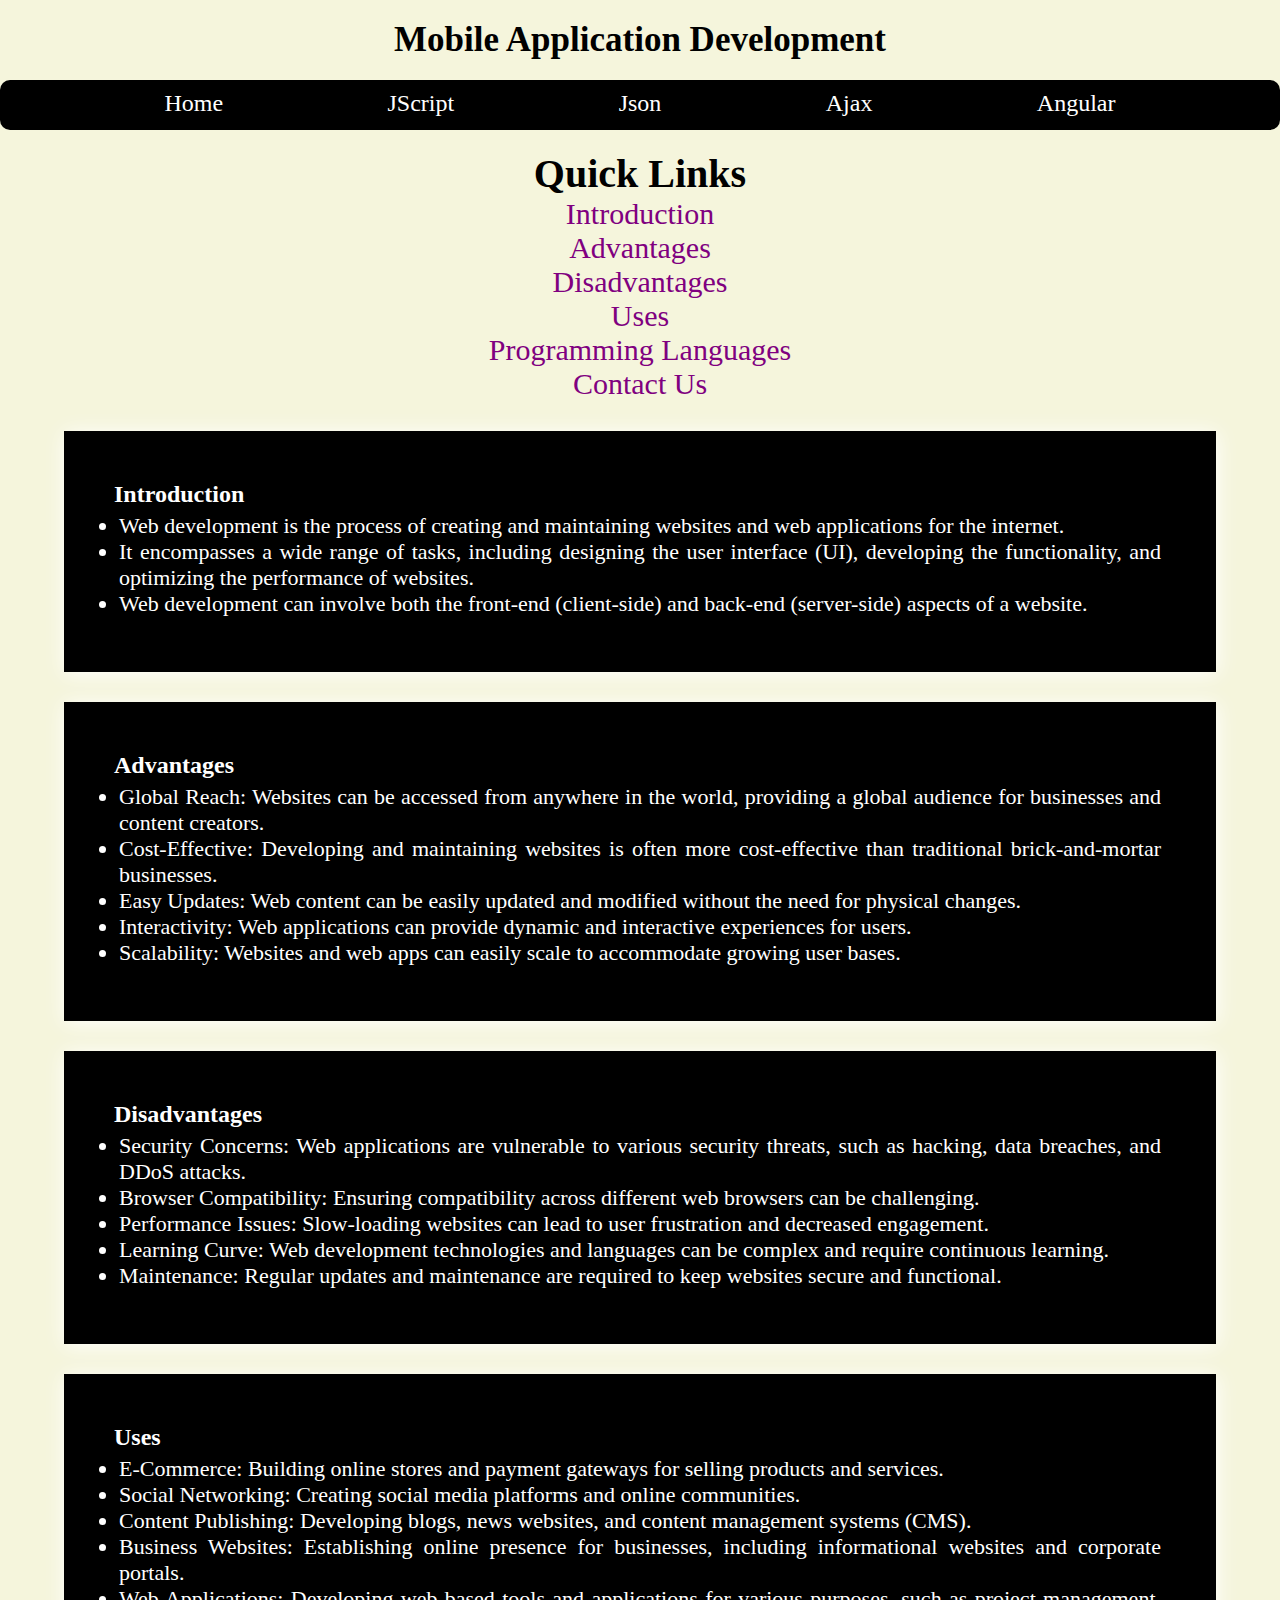
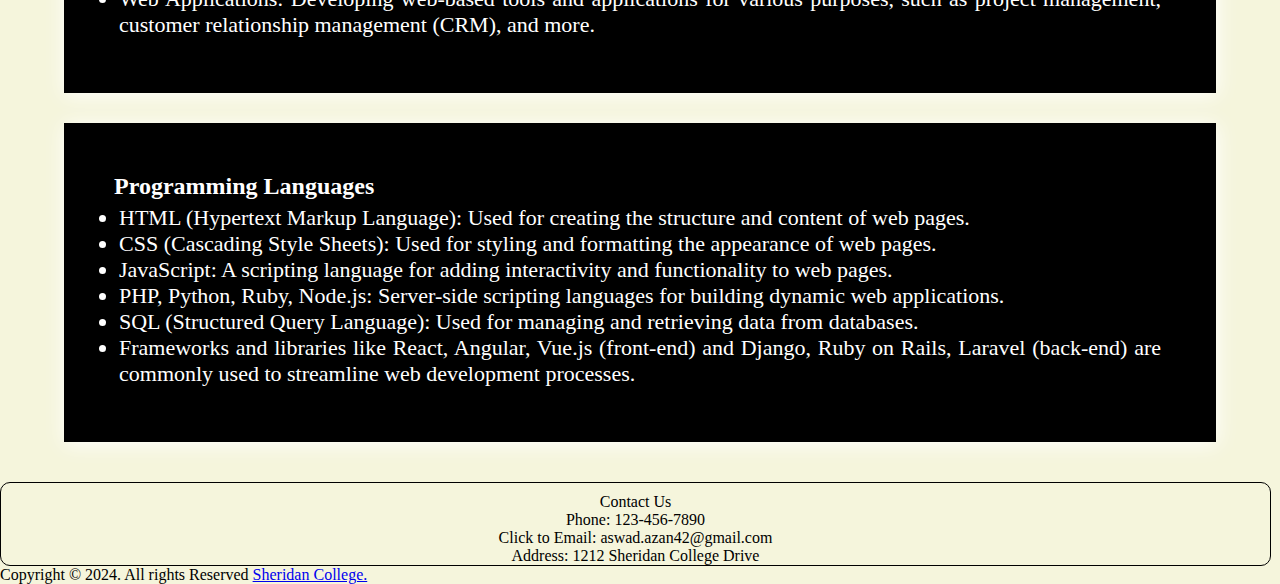
<file: assign3/Assignment1/index.html>
<!DOCTYPE html>
<html lang="en">
<head>
    <meta charset="UTF-8">
    <meta name="viewport" content="width=device-width, initial-scale=1.0">
    <title>Mobile Application Development</title>
    <link rel=" stylesheet" href="style.css">
</head>
<body>
    <header>
        <h1 class="heading">Mobile Application Development</h1>
    </header>
        <div class ="menu">
            <nav class="navbar">
                <a class="nav1" target="" href="index.html">Home </a>
                <a class="nav1" target="_blank" href="javascript.html">JScript</a>
                <a class="nav1" target="_blank" href="#">Json</a>
                <a class="nav1" target="_blank" href="#">Ajax</a>
                <a class="nav1" target="_blank" href="#">Angular</a>
            </nav>
        </div>
        <div class="container">
            <div class=" box1 sidelinks">
                <h2 id="sidebar1">Quick Links</h2>
                    <a id="sidebar" href="#introduction">Introduction</a>
                    <a id="sidebar" href="#advantages">Advantages</a>
                    <a id="sidebar" href="#disadvantages">Disadvantages</a>
                    <a id="sidebar" href="#uses">Uses</a>
                    <a id="sidebar" href="#examples">Programming Languages</a>
                    <a id="sidebar" href="#contact">Contact Us</a>
            </div>
            <img class="pic5" src="pic5.png" alt="Scenery">
            <img class="pic4" src="pic4.png" alt="Scenery">
            <img class="pic3" src="pic3.png" alt="Scenery">

            <img class="img1" src="pic8.png" alt="Scenery">
            <div class="box intro" id="introduction">
                <h2>Introduction</h2>
                <ul class="para-fonts">
                    <li>Web development is the process of creating and maintaining websites and web applications for the internet.</li>
                    <li>It encompasses a wide range of tasks, including designing the user interface (UI), developing the functionality, and optimizing the performance of websites.</li>
                    <li>Web development can involve both the front-end (client-side) and back-end (server-side) aspects of a website.</li>
                </ul>
            </div>
            <img class="img2" src="pic8.png" alt="Scenery">
            <div class="box adv" id="advantages">        
                <h2>Advantages</h2>
                <ul class="para-fonts">
                    <li>Global Reach: Websites can be accessed from anywhere in the world, providing a global audience for businesses and content creators.</li>
                    <li>Cost-Effective: Developing and maintaining websites is often more cost-effective than traditional brick-and-mortar businesses.</li>
                    <li>Easy Updates: Web content can be easily updated and modified without the need for physical changes.</li>
                    <li>Interactivity: Web applications can provide dynamic and interactive experiences for users.</li>
                    <li>Scalability: Websites and web apps can easily scale to accommodate growing user bases.</li>
                </ul>
            </div>
            <img class="img3" src="pic8.png" alt="Scenery">
            <div class="box disadv" id="disadvantages" > 
                <h2>Disadvantages</h2>
                <ul class="para-fonts">
                    <li>Security Concerns: Web applications are vulnerable to various security threats, such as hacking, data breaches, and DDoS attacks.</li>
                    <li>Browser Compatibility: Ensuring compatibility across different web browsers can be challenging.</li>
                    <li>Performance Issues: Slow-loading websites can lead to user frustration and decreased engagement.</li>
                    <li>Learning Curve: Web development technologies and languages can be complex and require continuous learning.</li>
                    <li>Maintenance: Regular updates and maintenance are required to keep websites secure and functional.</li>
                </ul>
            </div>
            <img class="img4" src="pic8.png" alt="Scenery">
            <div class="box use" id="uses">   
                <h2>Uses</h2>
                <ul class="para-fonts">
                    <li>E-Commerce: Building online stores and payment gateways for selling products and services.</li>
                    <li>Social Networking: Creating social media platforms and online communities.</li>
                    <li>Content Publishing: Developing blogs, news websites, and content management systems (CMS).</li>
                    <li>Business Websites: Establishing online presence for businesses, including informational websites and corporate portals.</li>
                    <li>Web Applications: Developing web-based tools and applications for various purposes, such as project management, customer relationship management (CRM), and more.</li>
                </ul>
            </div>
            <img class="img5" src="pic8.png" alt="Scenery">
            <div class="box examp" id="examples">  
                <h2>Programming Languages</h2>
                <ul class="para-fonts">
                    <li>HTML (Hypertext Markup Language): Used for creating the structure and content of web pages.</li>
                    <li>CSS (Cascading Style Sheets): Used for styling and formatting the appearance of web pages.</li>
                    <li>JavaScript: A scripting language for adding interactivity and functionality to web pages.</li>
                    <li>PHP, Python, Ruby, Node.js: Server-side scripting languages for building dynamic web applications.</li>
                    <li>SQL (Structured Query Language): Used for managing and retrieving data from databases.</li>
                    <li>Frameworks and libraries like React, Angular, Vue.js (front-end) and Django, Ruby on Rails, Laravel (back-end) are commonly used to streamline web development processes.</li>
                </ul>
            </div>
        </div>
        </body>
        <footer>
                <div class="foot foot-end" id="contact">
                    <a class="email" href="contact.html">Contact Us</a>
                    <p>Phone: 123-456-7890</p>
                    <a class="email" href="mailto:aswad.azan42@gmail.com">Click to Email: aswad.azan42@gmail.com</a>
                    <p>Address: 1212 Sheridan College Drive</p>
                </div>
            <p>Copyright &#169 2024. All rights Reserved <a target="_blank" href="https://www.sheridancollege.ca/en">Sheridan College.</a></p>
        </footer>
</html>
</file>
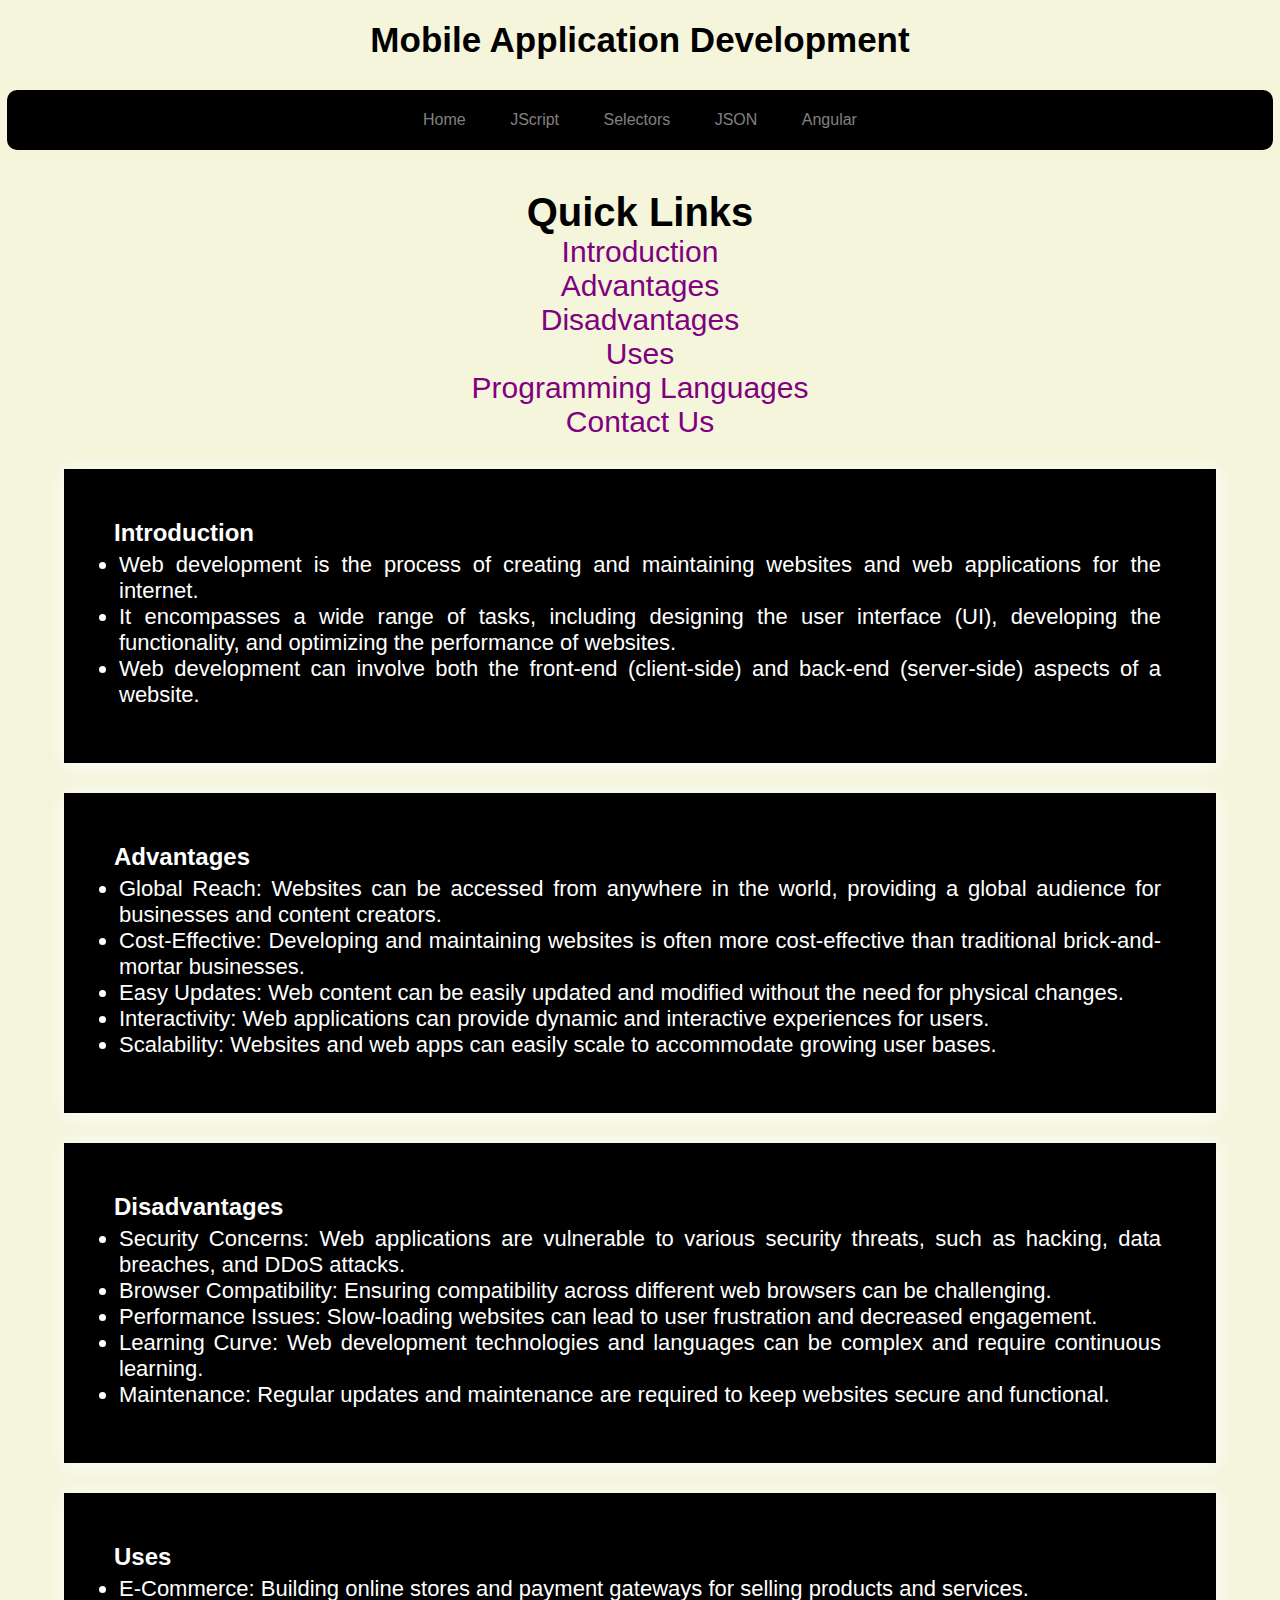
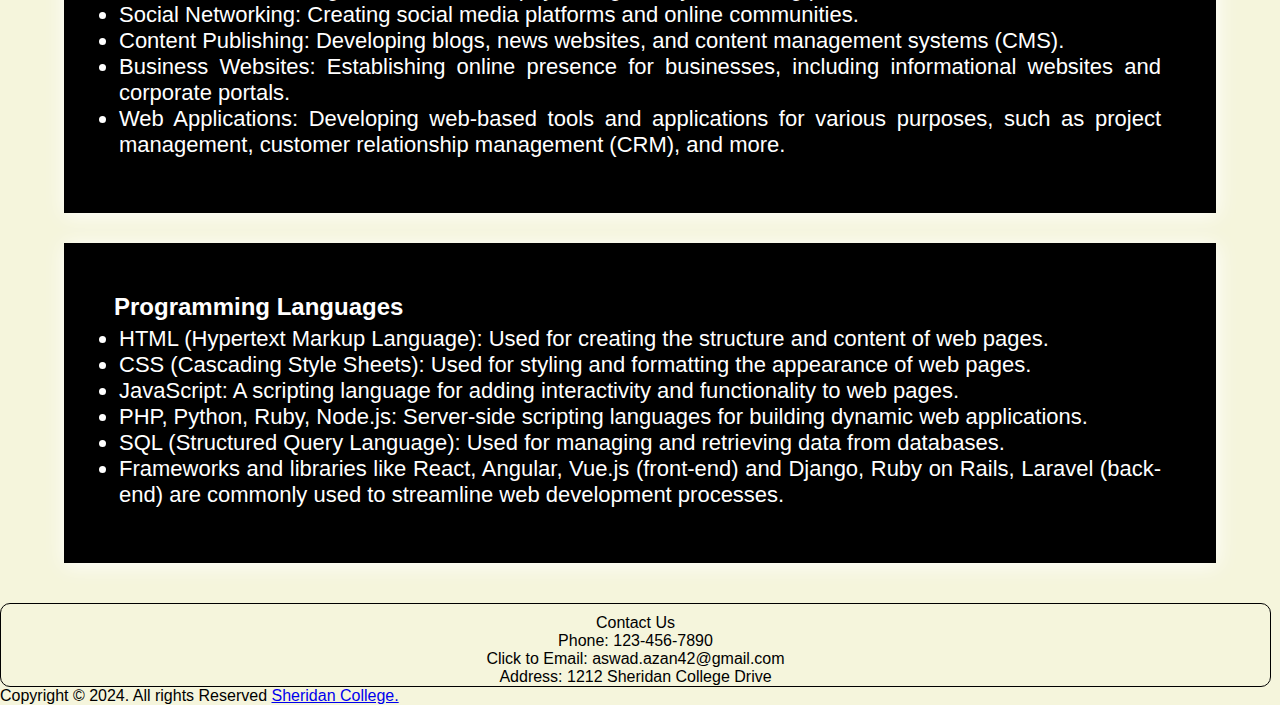
<file: assign3/Assignment2/index.html>
<!DOCTYPE html>
<html lang="en">
<head>
    <meta charset="UTF-8">
    <meta name="viewport" content="width=device-width, initial-scale=1.0">
    <title>Mobile Application Development</title>
    <link rel=" stylesheet" href="style.css">
</head>
<body>
    <header>
        <h1 class="heading">Mobile Application Development</h1>
    </header>
        <div class ="menu">
            <nav class="navbar">
                <a class="nav1" target="" href="/Assignment2/index.html">Home </a>
                <a class="nav1" target="" href="/Assignment2/javascript.html">JScript</a>
                <a class="nav1" target="" href="/Assignment2/selectors.html">Selectors</a>
                <a class="nav1" target="" href="/Assignment3/f.html">JSON</a>
                <a class="nav1" target="_blank" href="#">Angular</a>
            </nav>
        </div>
        <div class="container">
            <div class=" box1 sidelinks">
                <h2 id="sidebar1">Quick Links</h2>
                    <a id="sidebar" href="#introduction">Introduction</a>
                    <a id="sidebar" href="#advantages">Advantages</a>
                    <a id="sidebar" href="#disadvantages">Disadvantages</a>
                    <a id="sidebar" href="#uses">Uses</a>
                    <a id="sidebar" href="#examples">Programming Languages</a>
                    <a id="sidebar" href="#contact">Contact Us</a>
            </div>
            <img class="pic5" src="pic5.png" alt="Scenery">
            <img class="pic4" src="pic4.png" alt="Scenery">
            <img class="pic3" src="pic3.png" alt="Scenery">

            <img class="img1" src="pic8.png" alt="Scenery">
            <div class="box intro" id="introduction">
                <h2>Introduction</h2>
                <ul class="para-fonts">
                    <li>Web development is the process of creating and maintaining websites and web applications for the internet.</li>
                    <li>It encompasses a wide range of tasks, including designing the user interface (UI), developing the functionality, and optimizing the performance of websites.</li>
                    <li>Web development can involve both the front-end (client-side) and back-end (server-side) aspects of a website.</li>
                </ul>
            </div>
            <img class="img2" src="pic8.png" alt="Scenery">
            <div class="box adv" id="advantages">        
                <h2>Advantages</h2>
                <ul class="para-fonts">
                    <li>Global Reach: Websites can be accessed from anywhere in the world, providing a global audience for businesses and content creators.</li>
                    <li>Cost-Effective: Developing and maintaining websites is often more cost-effective than traditional brick-and-mortar businesses.</li>
                    <li>Easy Updates: Web content can be easily updated and modified without the need for physical changes.</li>
                    <li>Interactivity: Web applications can provide dynamic and interactive experiences for users.</li>
                    <li>Scalability: Websites and web apps can easily scale to accommodate growing user bases.</li>
                </ul>
            </div>
            <img class="img3" src="pic8.png" alt="Scenery">
            <div class="box disadv" id="disadvantages" > 
                <h2>Disadvantages</h2>
                <ul class="para-fonts">
                    <li>Security Concerns: Web applications are vulnerable to various security threats, such as hacking, data breaches, and DDoS attacks.</li>
                    <li>Browser Compatibility: Ensuring compatibility across different web browsers can be challenging.</li>
                    <li>Performance Issues: Slow-loading websites can lead to user frustration and decreased engagement.</li>
                    <li>Learning Curve: Web development technologies and languages can be complex and require continuous learning.</li>
                    <li>Maintenance: Regular updates and maintenance are required to keep websites secure and functional.</li>
                </ul>
            </div>
            <img class="img4" src="pic8.png" alt="Scenery">
            <div class="box use" id="uses">   
                <h2>Uses</h2>
                <ul class="para-fonts">
                    <li>E-Commerce: Building online stores and payment gateways for selling products and services.</li>
                    <li>Social Networking: Creating social media platforms and online communities.</li>
                    <li>Content Publishing: Developing blogs, news websites, and content management systems (CMS).</li>
                    <li>Business Websites: Establishing online presence for businesses, including informational websites and corporate portals.</li>
                    <li>Web Applications: Developing web-based tools and applications for various purposes, such as project management, customer relationship management (CRM), and more.</li>
                </ul>
            </div>
            <img class="img5" src="pic8.png" alt="Scenery">
            <div class="box examp" id="examples">  
                <h2>Programming Languages</h2>
                <ul class="para-fonts">
                    <li>HTML (Hypertext Markup Language): Used for creating the structure and content of web pages.</li>
                    <li>CSS (Cascading Style Sheets): Used for styling and formatting the appearance of web pages.</li>
                    <li>JavaScript: A scripting language for adding interactivity and functionality to web pages.</li>
                    <li>PHP, Python, Ruby, Node.js: Server-side scripting languages for building dynamic web applications.</li>
                    <li>SQL (Structured Query Language): Used for managing and retrieving data from databases.</li>
                    <li>Frameworks and libraries like React, Angular, Vue.js (front-end) and Django, Ruby on Rails, Laravel (back-end) are commonly used to streamline web development processes.</li>
                </ul>
            </div>
        </div>
        </body>
        <footer>
                <div class="foot foot-end" id="contact">
                    <a class="email" href="contact.html">Contact Us</a>
                    <p>Phone: 123-456-7890</p>
                    <a class="email" href="mailto:aswad.azan42@gmail.com">Click to Email: aswad.azan42@gmail.com</a>
                    <p>Address: 1212 Sheridan College Drive</p>
                </div>
            <p>Copyright &#169 2024. All rights Reserved <a target="_blank" href="https://www.sheridancollege.ca/en">Sheridan College.</a></p>
        </footer>
</html>
</file>
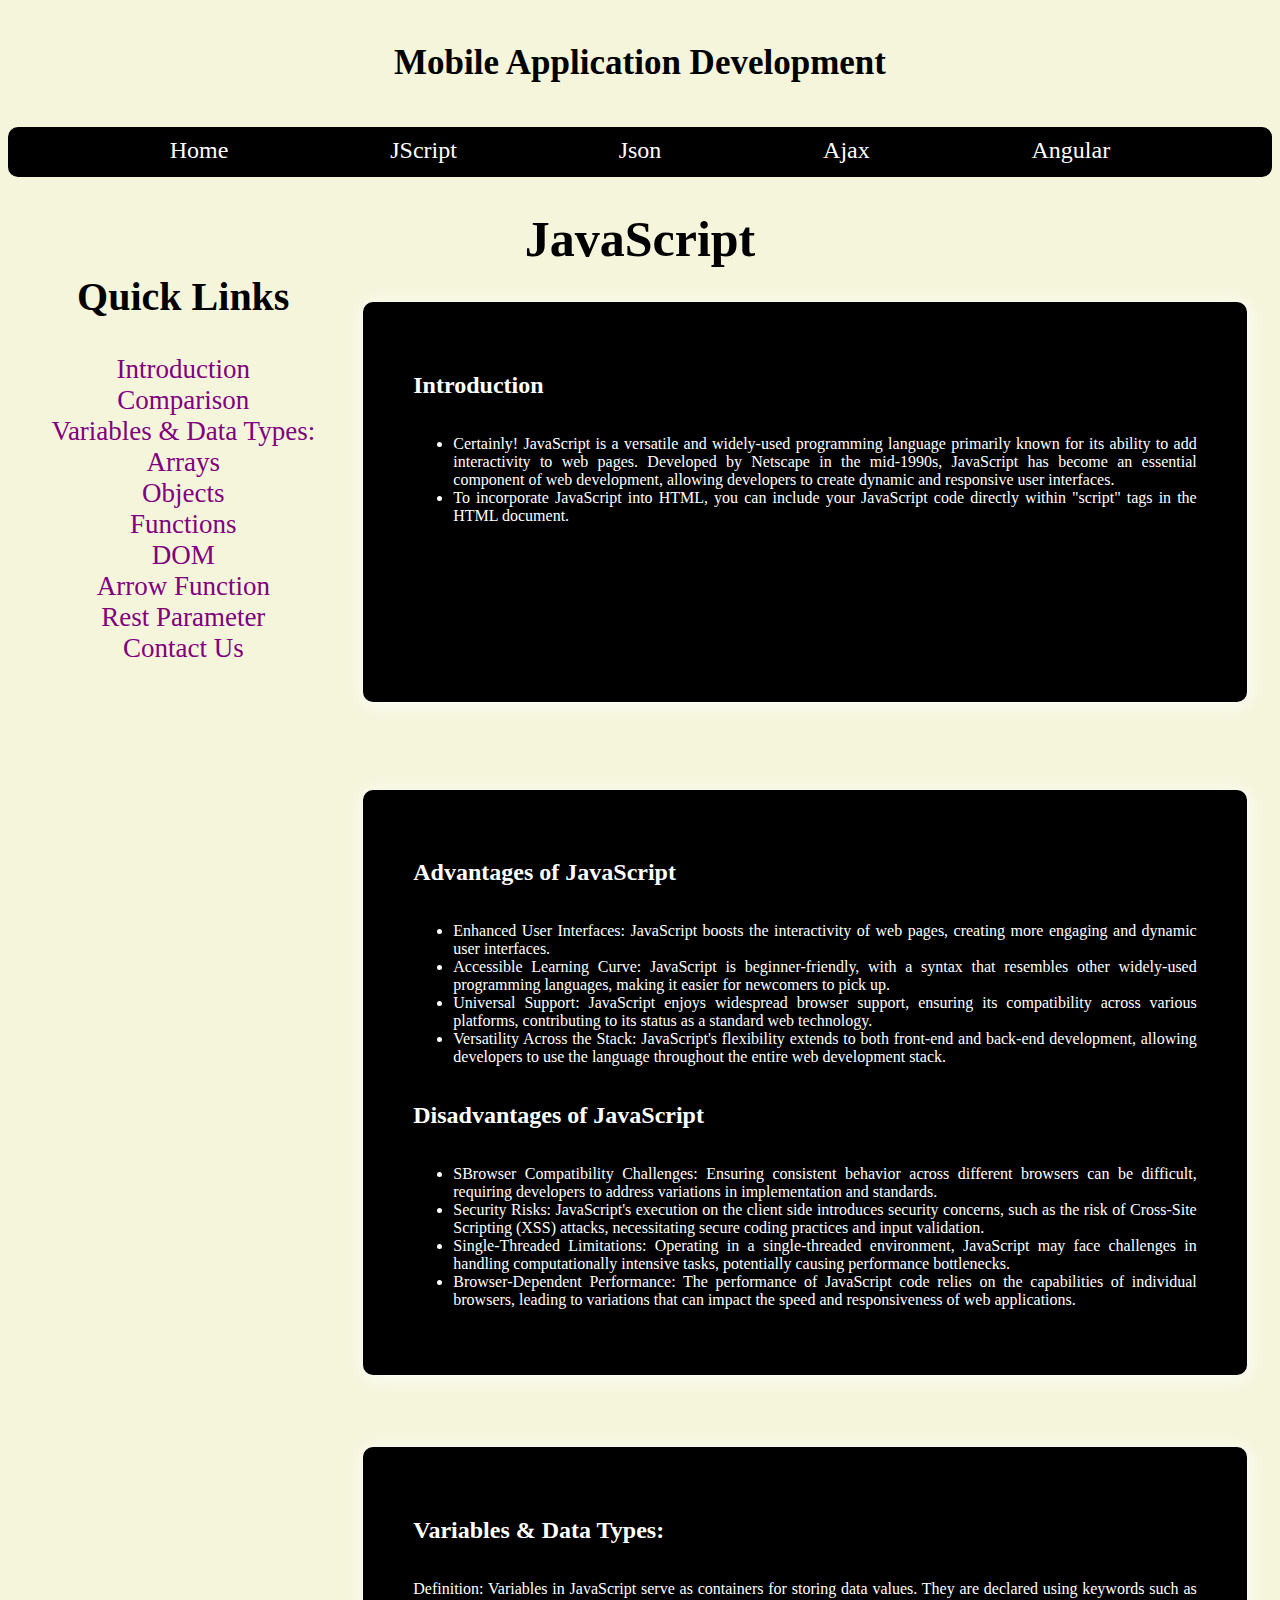
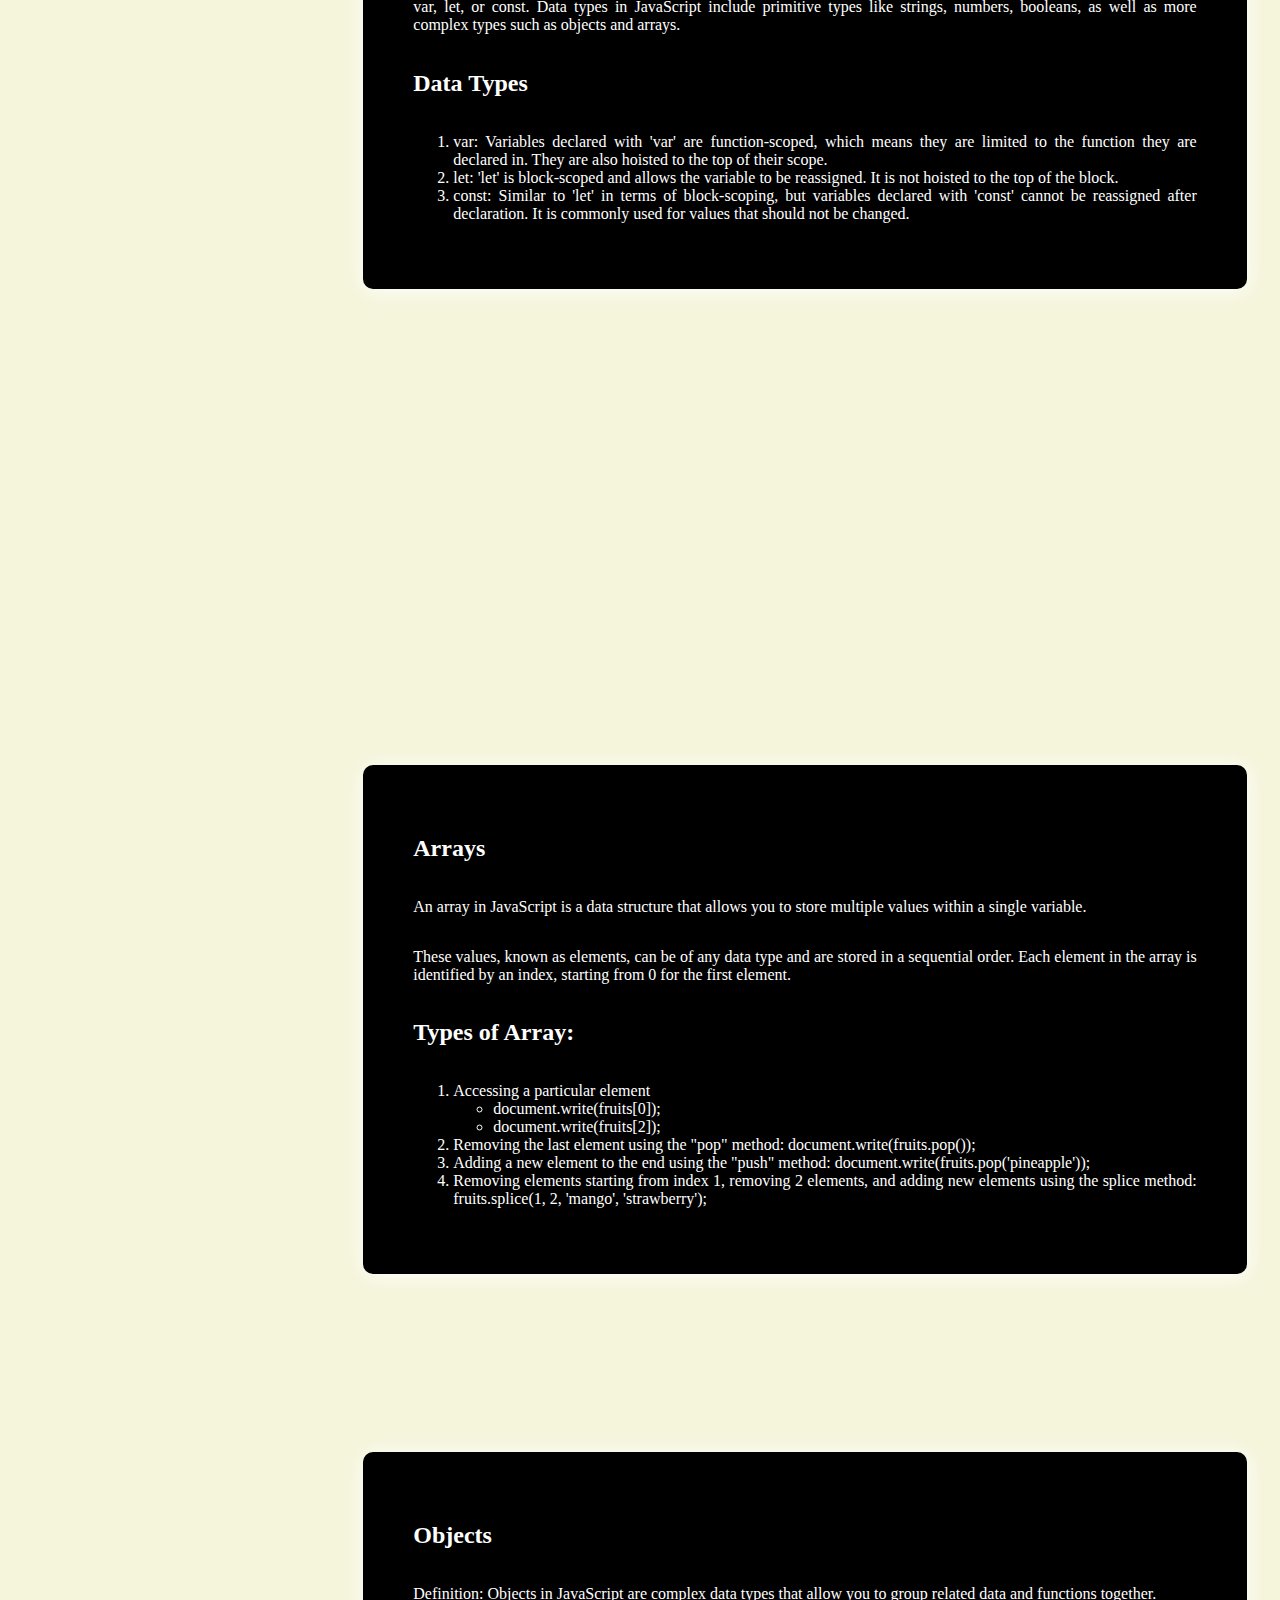
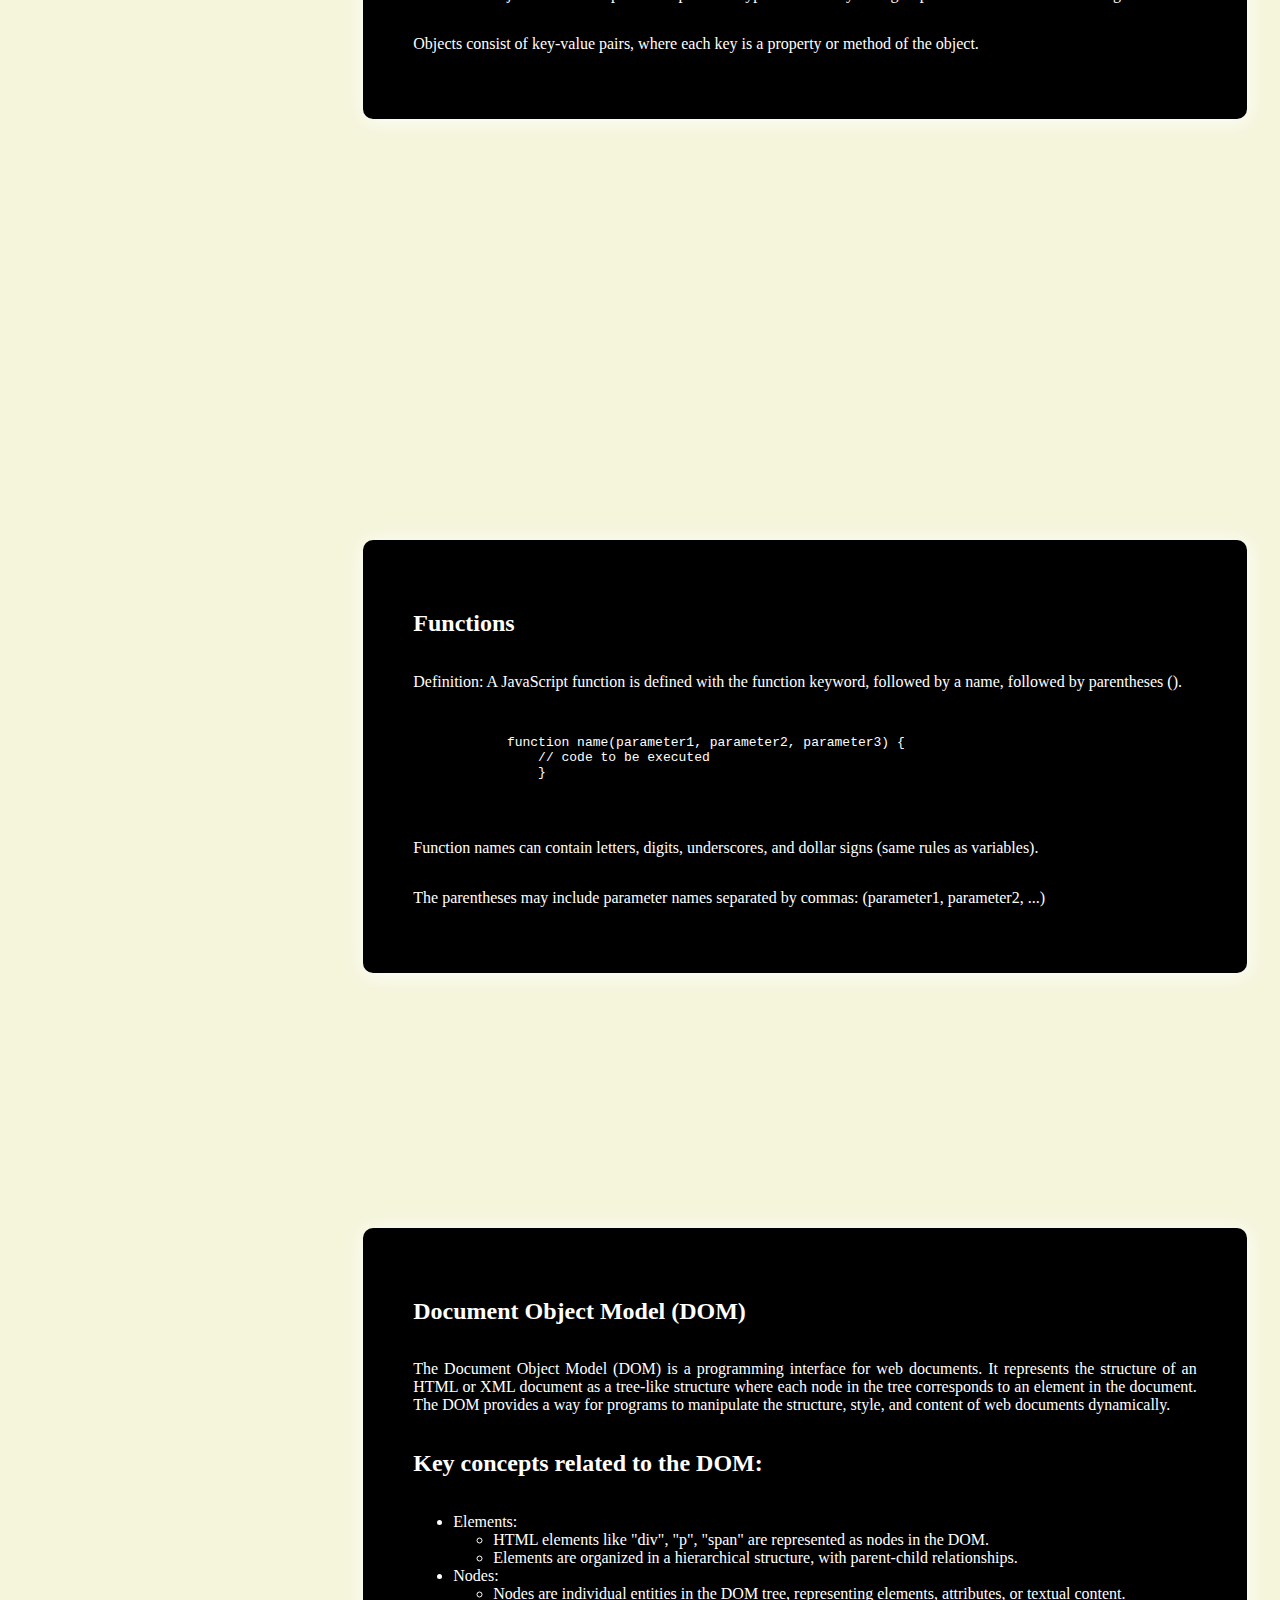
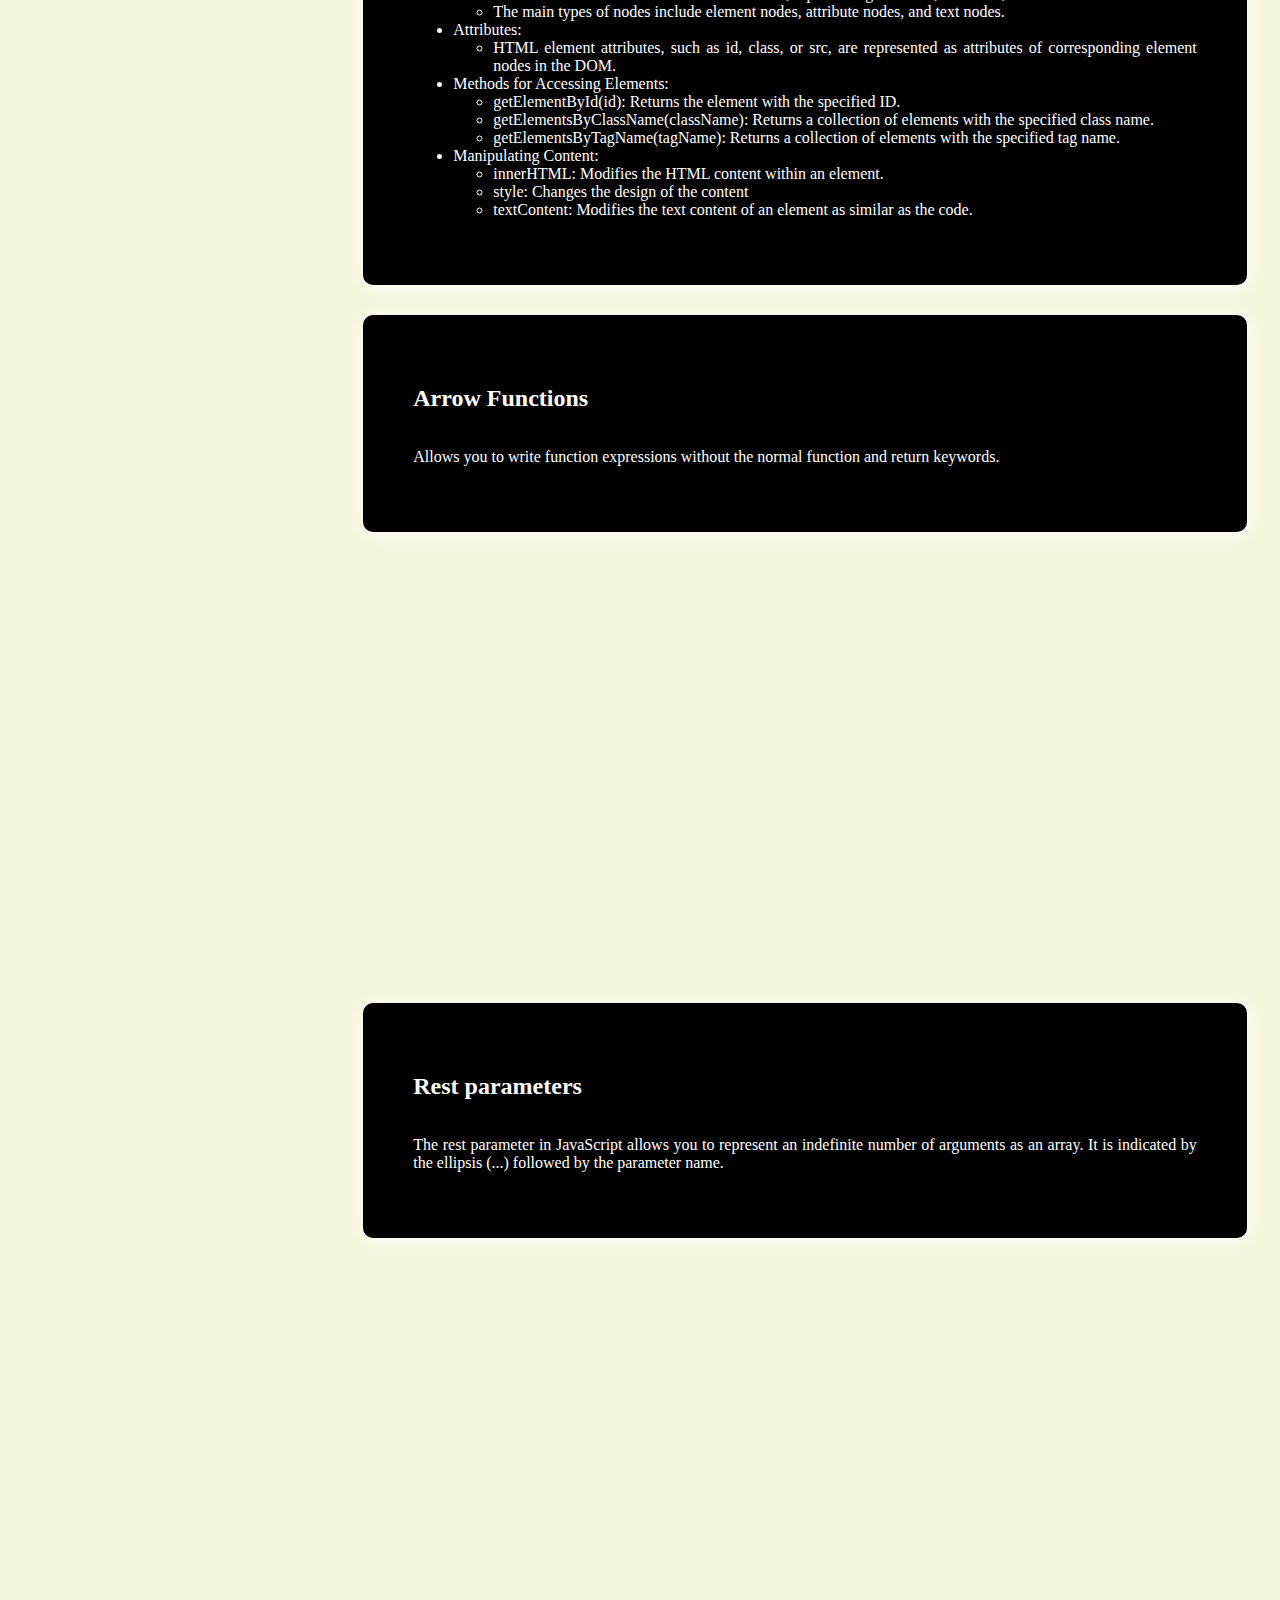
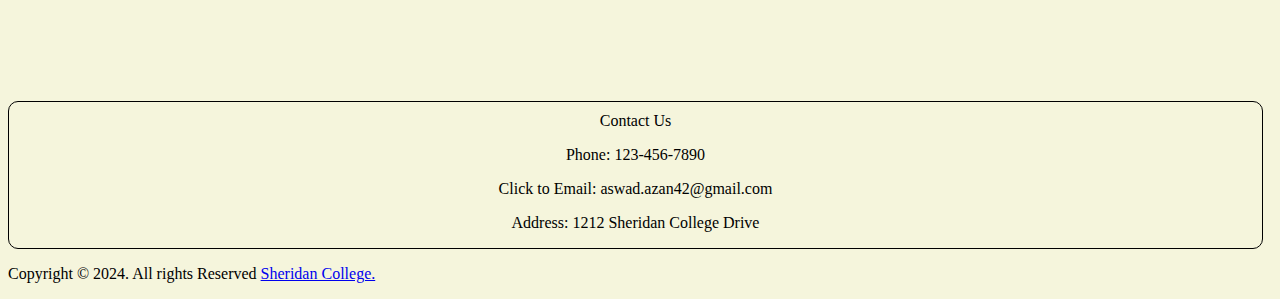
<file: assign3/Assignment1/javascript.html>
<!DOCTYPE html>
<html lang="en">
<head>
    <meta charset="UTF-8">
    <meta name="viewport" content="width=device-width, initial-scale=1.0">
    <title>JavaScript</title>
    <link rel="stylesheet" href="javascript.css">

</head>
<body>
    <header>
        <h1 class="heading">Mobile Application Development</h1>
    </header>
        <div class ="menu">
            <nav class="navbar">
                <a class="nav1" target="#" href="index.html">Home</a>
                <a class="nav1" target="#" href="javascript.html">JScript</a>
                <a class="nav1" target="#" href="se">Json</a>
                <a class="nav1" target="#" href="#">Ajax</a>
                <a class="nav1" target="#" href="#">Angular</a>
            </nav>
        </div>
        <h1>JavaScript</h1>
<div class="container">
    <div class="box1 sidelinks">
        <h2 id="sidebar1">Quick Links</h2>
            <a id="sidebar" href="#introduction">Introduction</a>
            <a id="sidebar" href="#comaprison">Comparison</a>
            <a id="sidebar" href="#data">Variables & Data Types:</a>
            <a id="sidebar" href="#array">Arrays</a>
            <a id="sidebar" href="#object">Objects</a>
            <a id="sidebar" href="#function">Functions</a>
            <a id="sidebar" href="#dom">DOM</a>
            <a id="sidebar" href="#arrow">Arrow Function</a>
            <a id="sidebar" href="#restParam">Rest Parameter</a>
            <a id="sidebar" href="#contact">Contact Us</a>
    </div>

    <div class="box intro" id="introduction">
        <h2>Introduction</h2>
        <ul>
            <li>Certainly! JavaScript is a versatile and widely-used programming language primarily known for its ability to add interactivity to web 
            pages. Developed by Netscape in the mid-1990s, JavaScript has become an essential component of web development, allowing developers 
            to create dynamic and responsive user interfaces.</li>
            <li>To incorporate JavaScript into HTML, you can include your JavaScript code directly within "script" tags in the HTML document.</li>
        </ul>
    </div>
    <!--<img src="Simplejscode.png" alt="Simple js Code" class="jscode1">-->

    <div class="box comp" id="comparison">
        <h2>Advantages of JavaScript</h2>
        <ul>
            <li>Enhanced User Interfaces: JavaScript boosts the interactivity of web pages, creating more engaging and dynamic user interfaces.</li>
            <li>Accessible Learning Curve: JavaScript is beginner-friendly, with a syntax that resembles other widely-used programming languages, 
                making it easier for newcomers to pick up.</li>
            <li>Universal Support: JavaScript enjoys widespread browser support, ensuring its compatibility across various platforms, contributing 
                to its status as a standard web technology.</li>
            <li>Versatility Across the Stack: JavaScript's flexibility extends to both front-end and back-end development, allowing developers 
                to use the language throughout the entire web development stack.</li>
        </ul>
        <h2>Disadvantages of JavaScript</h2>
        <ul>
            <li>SBrowser Compatibility Challenges: Ensuring consistent behavior across different browsers can be difficult, requiring developers 
                to address variations in implementation and standards.</li>
            <li>Security Risks: JavaScript's execution on the client side introduces security concerns, such as the risk of Cross-Site Scripting 
                (XSS) attacks, necessitating secure coding practices and input validation.</li>
            <li>Single-Threaded Limitations: Operating in a single-threaded environment, JavaScript may face challenges in handling 
                computationally intensive tasks, potentially causing performance bottlenecks.</li>
            <li>Browser-Dependent Performance: The performance of JavaScript code relies on the capabilities of individual browsers, 
                leading to variations that can impact the speed and responsiveness of web applications.</li>
        </ul>
    </div>
    <div class="box dat" id="data">
        <h2>Variables & Data Types:</h2>
        <p>Definition:
            Variables in JavaScript serve as containers for storing data values. They are declared using keywords such as var, let, or const. 
            Data types in JavaScript include primitive types like strings, numbers, booleans, as well as more complex types such as objects and 
            arrays.</p>
        <h2>Data Types</h2>
        <ol>
            <li>var: Variables declared with 'var' are function-scoped, which means they are limited to the function they are declared in. 
                They are also hoisted to the top of their scope.</li>
            <li>let: 'let' is block-scoped and allows the variable to be reassigned. It is not hoisted to the top of the block.</li>
            <li>const: Similar to 'let' in terms of block-scoping, but variables declared with 'const' cannot be reassigned after declaration. 
                It is commonly used for values that should not be changed.</li>  
        </ol>
    </div>
    <!--<img src="variable.png" alt="Variables" id="variables" class="vari">
    <img src="datatypes.png" alt="Datatypes" id="datatypes">-->
    <div class="box arr" id="array">
        <h2>Arrays</h2>
        <p>An array in JavaScript is a data structure that allows you to store multiple values within a single variable.</p>
        <p>These values, known as elements, can be of any data type and are stored in a sequential order. Each element in the array is identified by an index, starting from 0 for the first element.</p>
        <h2>Types of Array:</h2>
        <ol>
            <li>Accessing a particular element
                <ul>
                    <li>document.write(fruits[0]);</li>
                    <li>document.write(fruits[2]);</li>
                </ul>
            </li>
            <li>Removing the last element using the "pop" method: document.write(fruits.pop());</li>
            <li>Adding a new element to the end using the "push" method: document.write(fruits.pop('pineapple'));</li>
            <li>Removing elements starting from index 1, removing 2 elements, and adding new elements using the splice method: fruits.splice(1, 2, 'mango', 'strawberry');</li>
        </ol>
    </div>
    <!--<img src="array.png" alt="Array" id="array1">-->
    <div class="box obj" id="object">
        <h2>Objects</h2>
        <p>Definition: Objects in JavaScript are complex data types that allow you to group related data and functions together.</p>
        <p>Objects consist of key-value pairs, where each key is a property or method of the object.</p>
    </div> 
    <!--<img src="object.png" alt="Objects" id="object">-->
    <div class="box func" id="function">
        <h2>Functions</h2>
        <p>Definition: A JavaScript function is defined with the function keyword, followed by a name, followed by parentheses ().</p>
        <pre>
            <code>
            function name(parameter1, parameter2, parameter3) {
                // code to be executed
                }
            </code>
        </pre>
        <p>Function names can contain letters, digits, underscores, and dollar signs (same rules as variables).</p>
        <p>The parentheses may include parameter names separated by commas: (parameter1, parameter2, ...)</p>
    </div>
    <!--<img src="function1.png" alt="Function" id="function1">
    <img src="function2.png" alt="Function" id="function2">-->
    <div class="box domi" id="dom">
        <h2>Document Object Model (DOM)</h2>
        <p>The Document Object Model (DOM) is a programming interface for web documents. It represents the structure of an HTML or XML document as a tree-like structure where each node in the tree corresponds to an element in the document.
            The DOM provides a way for programs to manipulate the structure, style, and content of web documents dynamically.</p>
        <h2>Key concepts related to the DOM:</h2>
        <ul>
            <li>Elements:
                <ul>
                    <li>HTML elements like "div", "p", "span" are represented as nodes in the DOM.</li>
                    <li>Elements are organized in a hierarchical structure, with parent-child relationships.</li>
                </ul>
            </li>
            <li>Nodes:
                <ul>
                    <li>Nodes are individual entities in the DOM tree, representing elements, attributes, or textual content.</li>
                    <li>The main types of nodes include element nodes, attribute nodes, and text nodes.</li>
                </ul>
            </li>
            <li>Attributes:
                <ul>
                    <li>HTML element attributes, such as id, class, or src, are represented as attributes of corresponding element nodes in the DOM.</li>
                </ul>
            </li>
            <li>Methods for Accessing Elements:
                <ul>
                    <li>getElementById(id): Returns the element with the specified ID.</li>
                    <li>getElementsByClassName(className): Returns a collection of elements with the specified class name.</li>
                    <li>getElementsByTagName(tagName): Returns a collection of elements with the specified tag name.</li>
                </ul>
            </li>
            <li>Manipulating Content:
                <ul>
                    <li>innerHTML: Modifies the HTML content within an element.</li>
                    <li>style: Changes the design of the content</li>
                    <li>textContent: Modifies the text content of an element as similar as the code.</li>
                </ul>
            </li>
        </ul>
    </div>
    <!--<img src="dom.png" alt="DOM" id="dom" >-->
    <div class="box arro" id="arrow">
        <h2>Arrow Functions</h2>
        <p>Allows you to write function expressions without the normal function and return keywords.</p>
    </div>
    <!--<img src="arrow1.png" alt="Arrow Function Example 1" id="arrow arrow1">
    <img src="arrow2.png" alt="Arrow Function Example 2" id="arrow arrow2">-->
    <div class="box restp" id="restParam">
        <h2>Rest parameters</h2>
        <p>The rest parameter in JavaScript allows you to represent an indefinite number of arguments as an array. It is indicated by the ellipsis (...) followed by the parameter name.</p>
    </div>
    <!--<img src="restParam.png" alt="Rest parameters" id="restParam1">-->

</div>
</body>
    <footer>
        <div class="foot foot-end" id="contact">
            <a class="email" href="contact.html">Contact Us</a>
            <p>Phone: 123-456-7890</p>
            <a class="email" href="mailto:aswad.azan42@gmail.com">Click to Email: aswad.azan42@gmail.com</a>
            <p>Address: 1212 Sheridan College Drive</p>
        </div>
        <p>Copyright &#169 2024. All rights Reserved <a target="_blank" href="https://www.sheridancollege.ca/en">Sheridan College.</a></p>
    </footer>
</html>
</file>
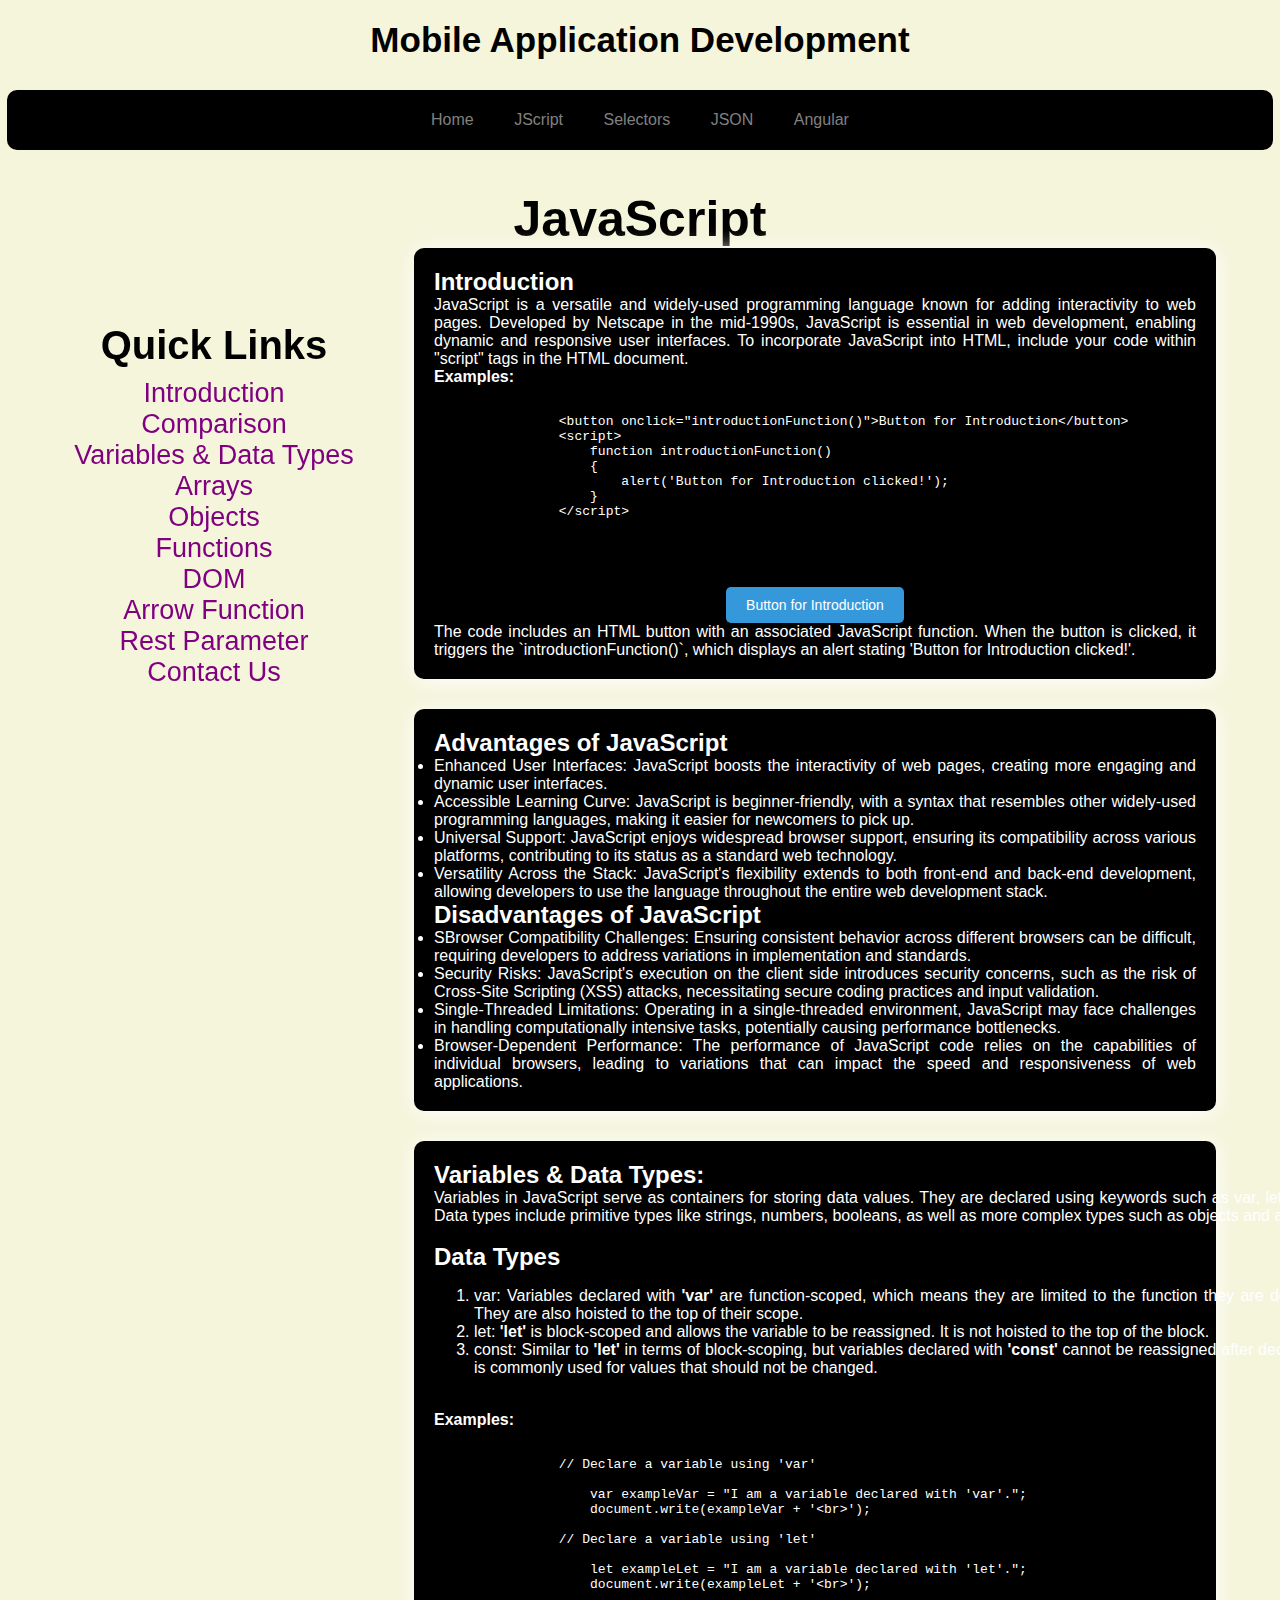
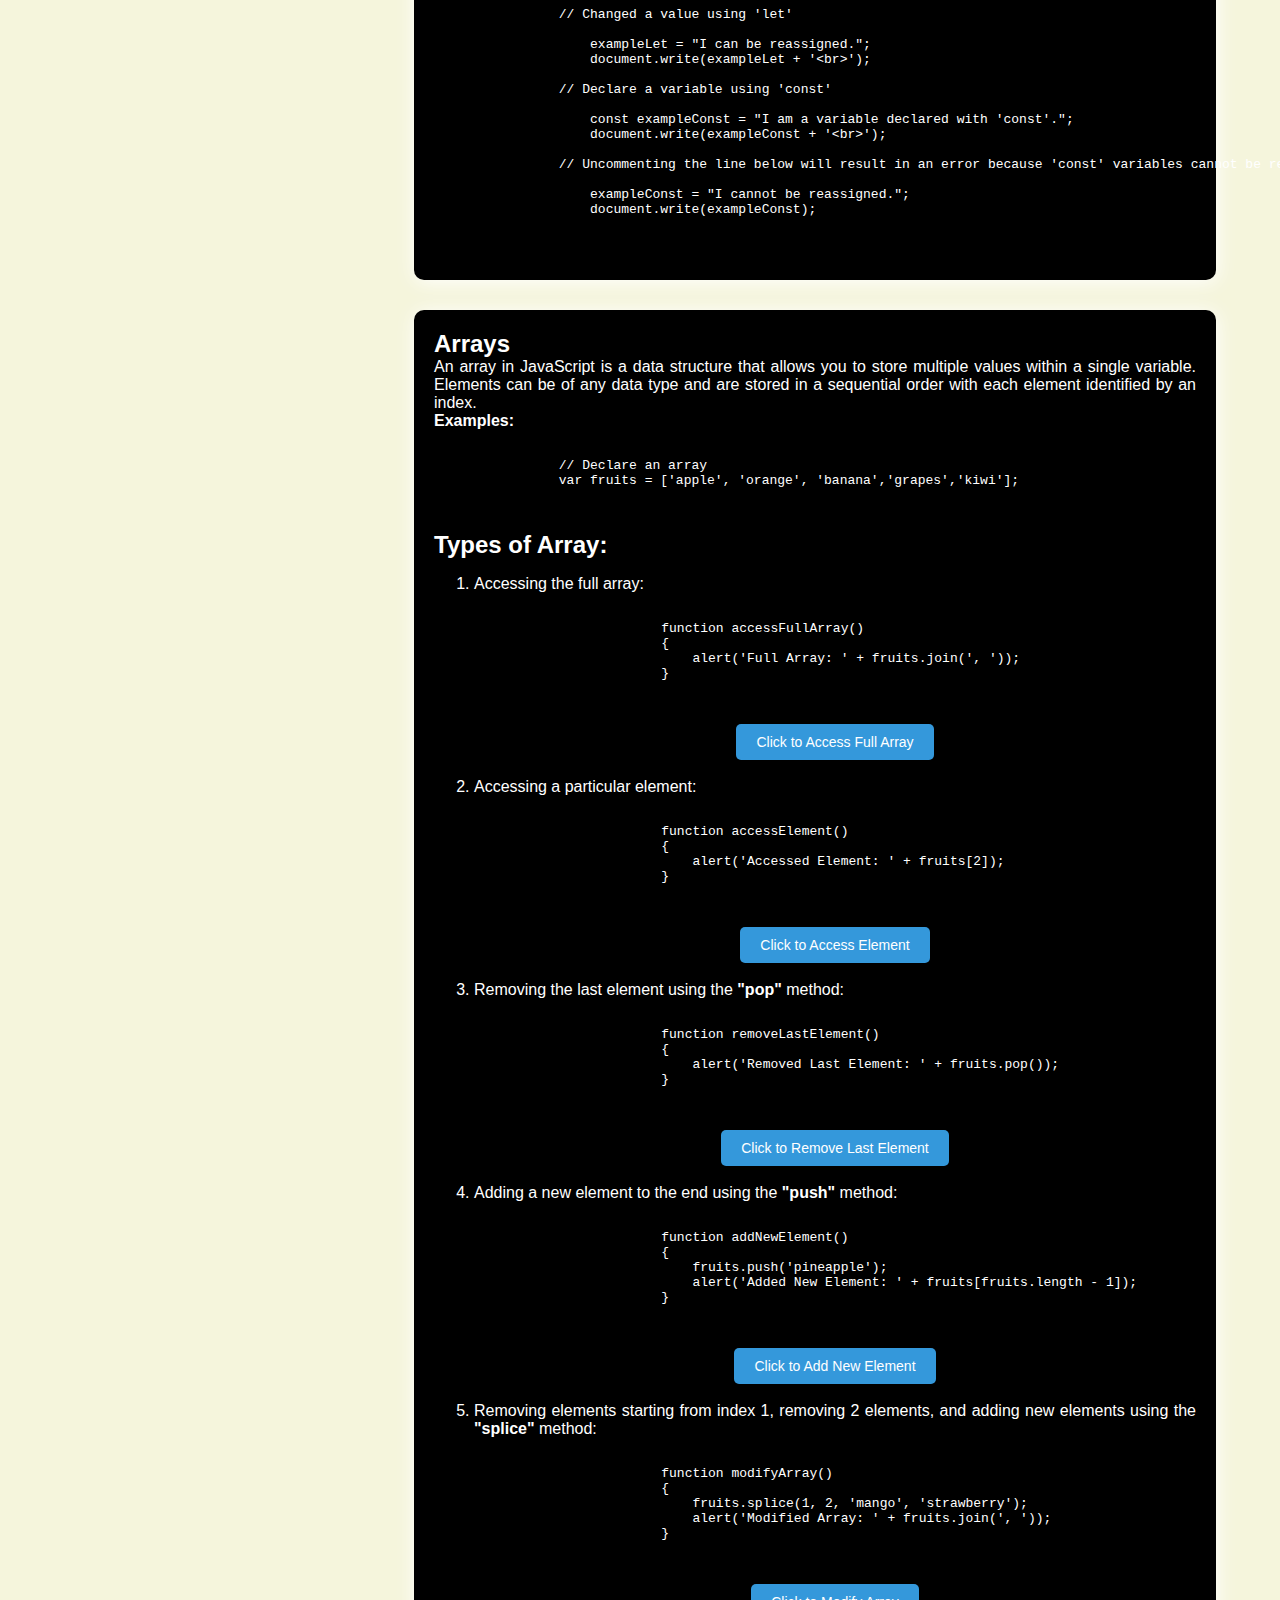
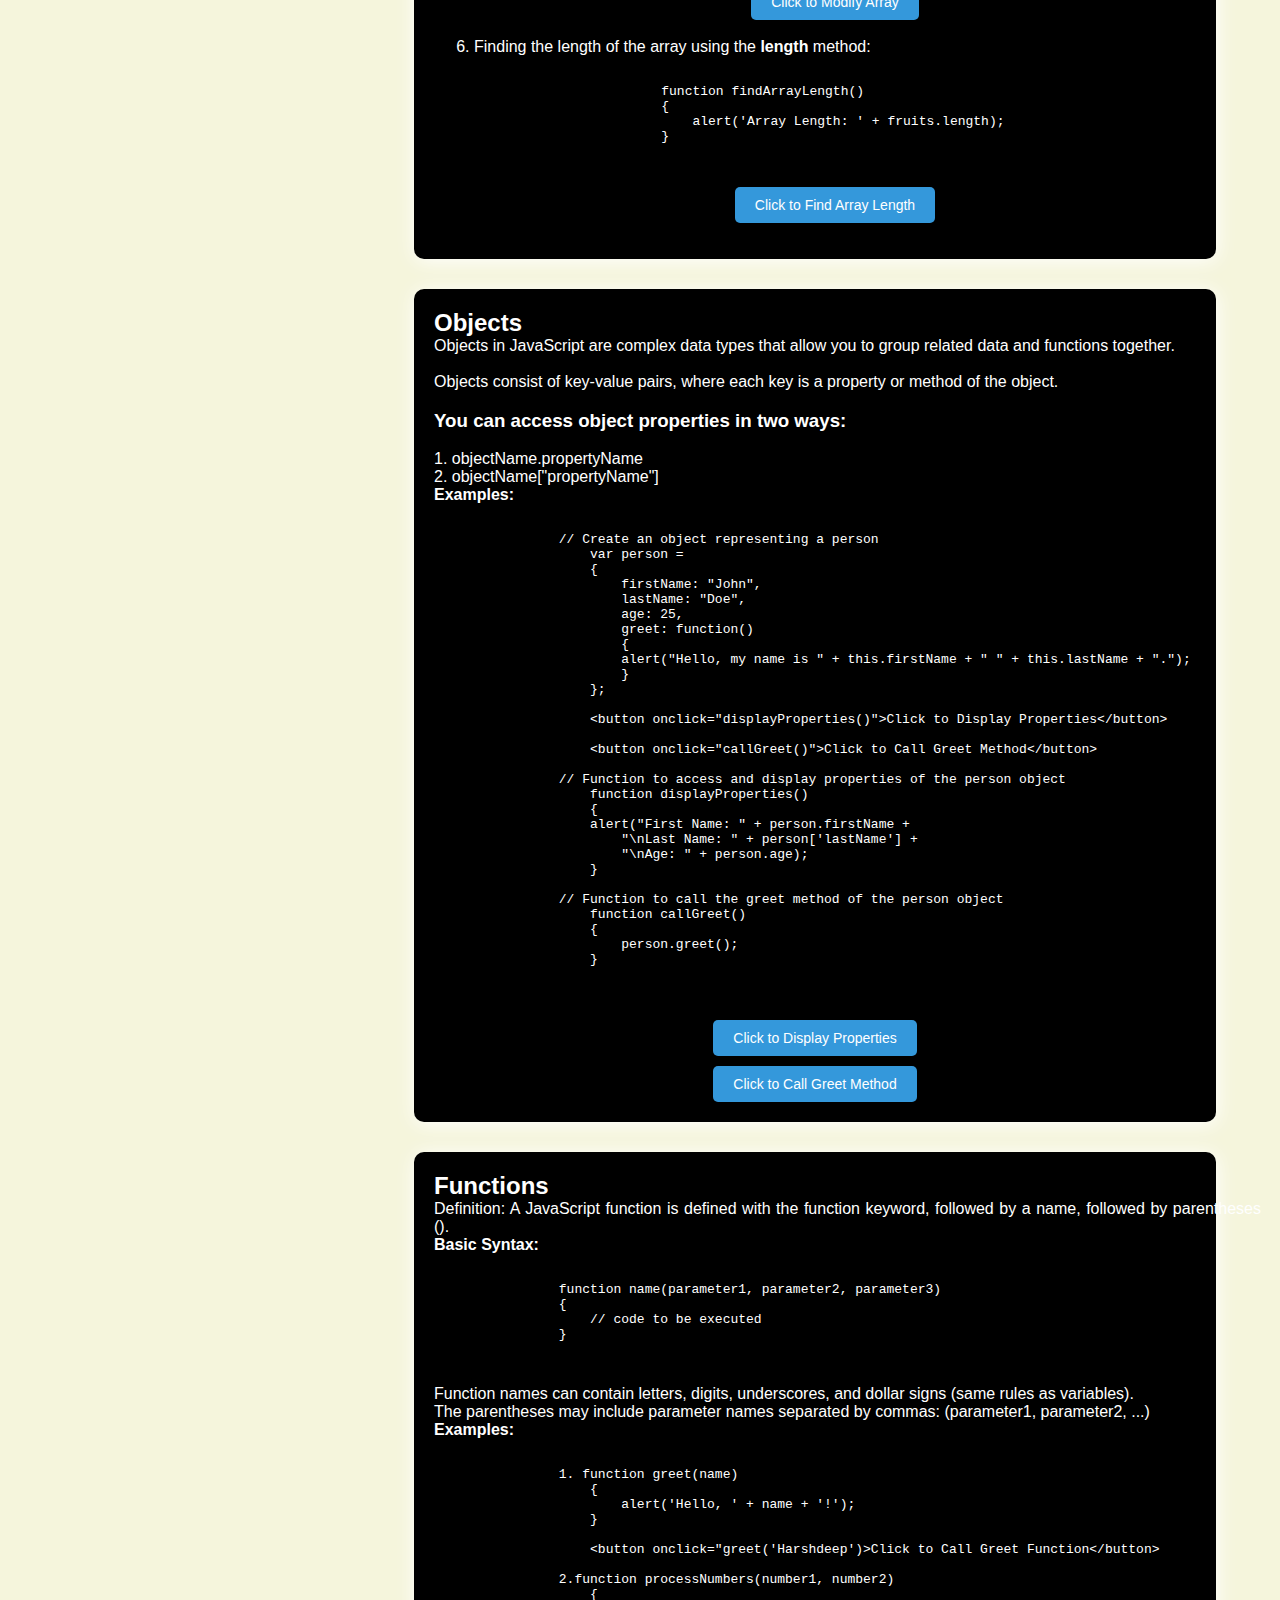
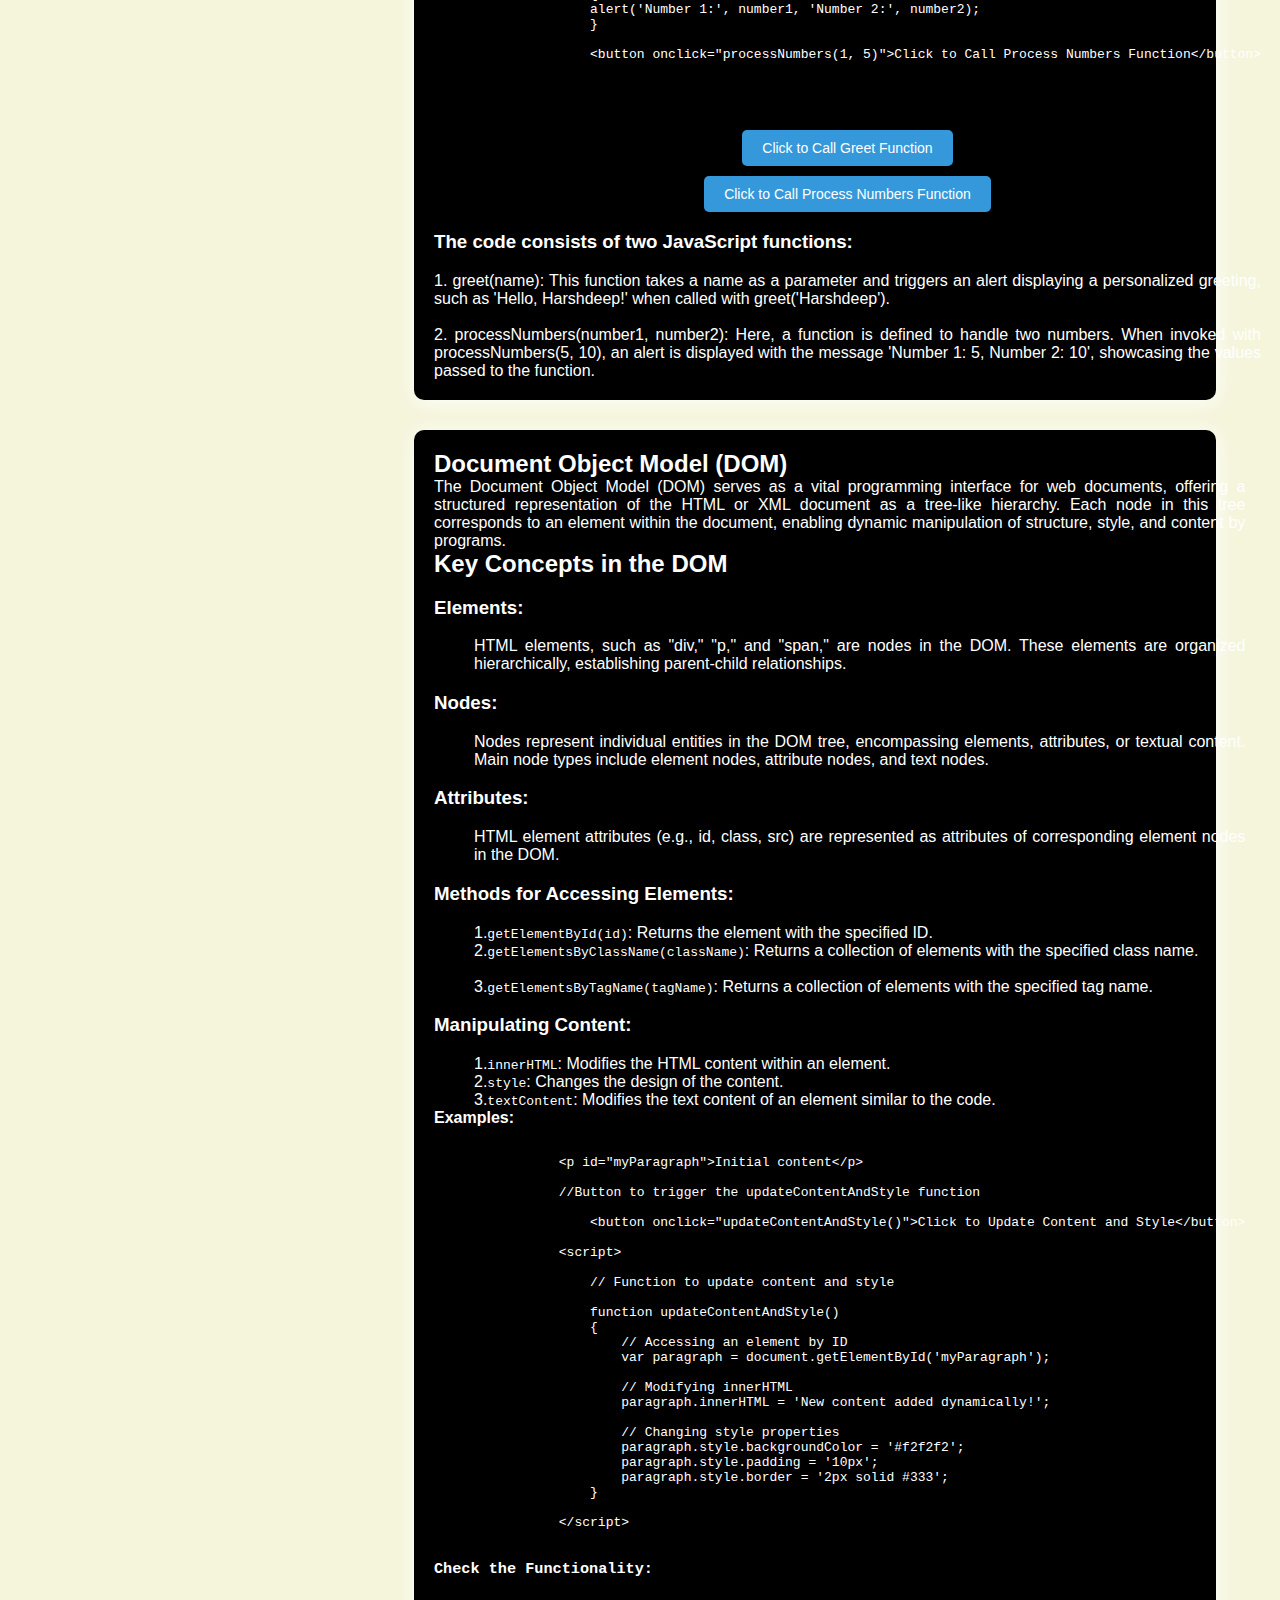
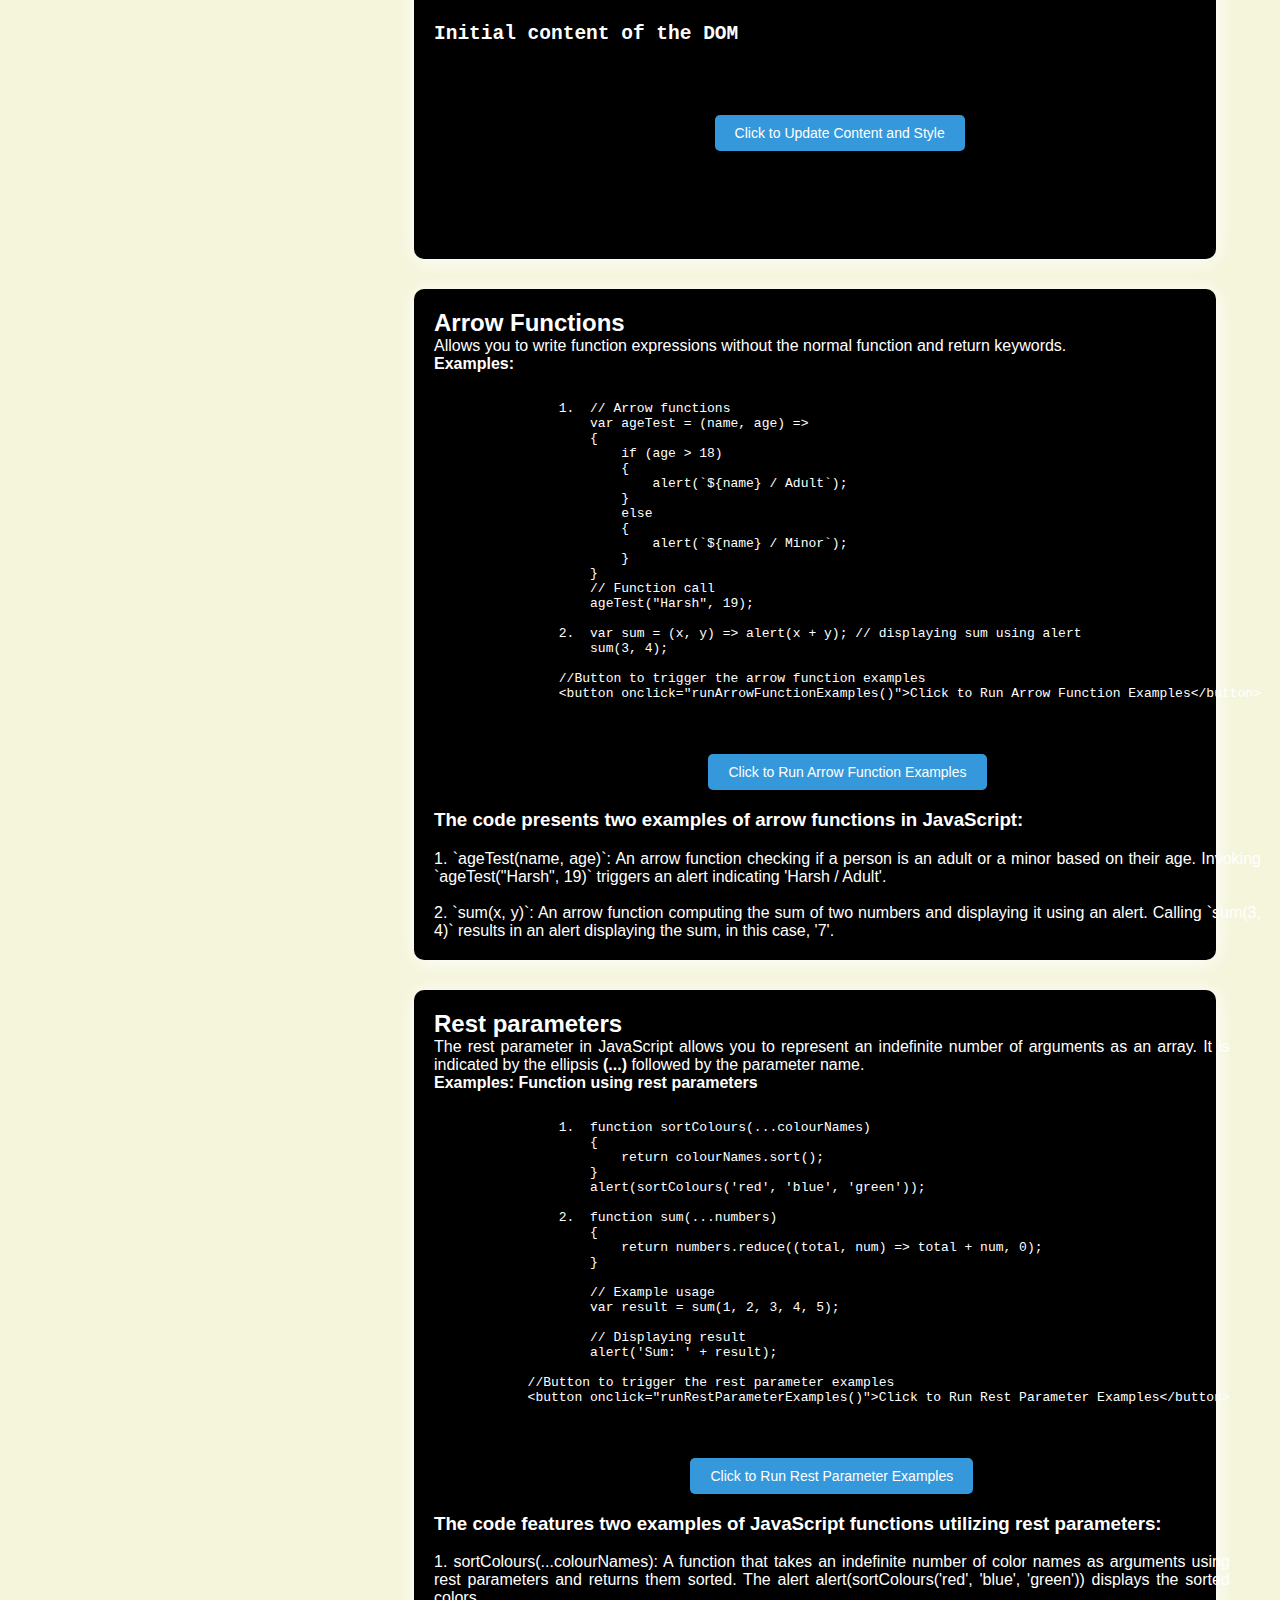
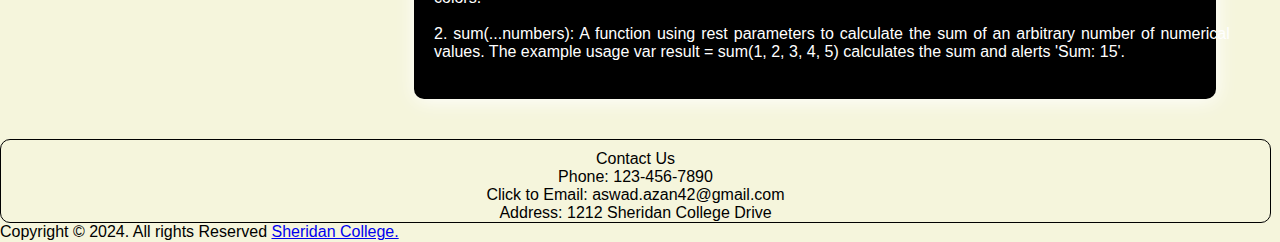
<file: assign3/Assignment2/javascript.html>
<!DOCTYPE html>
<html lang="en">
<head>
    <meta charset="UTF-8">
    <meta name="viewport" content="width=device-width, initial-scale=1.0">
    <title>JavaScript</title>
    <link rel="stylesheet" href="javascript.css">

</head>
<body>
    <header>
        <h1 class="heading">Mobile Application Development</h1>
    </header>
        <div class ="menu">
            <nav class="navbar">
                <a class="nav1" target="" href="/Assignment2/index.html">Home </a>
                <a class="nav1" target="" href="/Assignment2/javascript.html">JScript</a>
                <a class="nav1" target="" href="/Assignment2/selectors.html">Selectors</a>
                <a class="nav1" target="" href="/Assignment3/f.html">JSON</a>
                <a class="nav1" target="_blank" href="#">Angular</a>
            </nav>
        </div>
        <h1>JavaScript</h1>
<div class="container">
    <div class="box1 sidelinks">
        <h2 id="sidebar1">Quick Links</h2>
            <a id="sidebar" href="#introduction">Introduction</a>
            <a id="sidebar" href="#comaprison">Comparison</a>
            <a id="sidebar" href="#data">Variables & Data Types</a>
            <a id="sidebar" href="#array">Arrays</a>
            <a id="sidebar" href="#object">Objects</a>
            <a id="sidebar" href="#function">Functions</a>
            <a id="sidebar" href="#dom">DOM</a>
            <a id="sidebar" href="#arrow">Arrow Function</a>
            <a id="sidebar" href="#restParam">Rest Parameter</a>
            <a id="sidebar" href="#contact">Contact Us</a>
    </div>

    <div class="box intro" id="introduction">
        <h2>Introduction</h2>
        <p>JavaScript is a versatile and widely-used programming language known for adding interactivity to web pages. Developed by Netscape in the mid-1990s, JavaScript is essential 
            in web development, enabling dynamic and responsive user interfaces. To incorporate JavaScript into HTML, include your code within "script" tags in the HTML document.</p>
        <strong>Examples:</strong>
        <pre>
            <code>
                &lt;button onclick="introductionFunction()"&gt;Button for Introduction&lt;/button&gt;
                &lt;script&gt;
                    function introductionFunction() 
                    {
                        alert('Button for Introduction clicked!');
                    }
                &lt;/script&gt;

            </code>
        </pre>
        <button onclick="introductionFunction()">Button for Introduction</button>       
        <script>
            function introductionFunction() {
                alert('Button for Introduction clicked!');
            }
        </script>
        <p>The code includes an HTML button with an associated JavaScript function. When the button is clicked, it triggers the `introductionFunction()`, which displays 
            an alert stating 'Button for Introduction clicked!'.</p>
    </div>
    <div class="box comp" id="comparison">
        <h2>Advantages of JavaScript</h2>
        <ul>
            <li>Enhanced User Interfaces: JavaScript boosts the interactivity of web pages, creating more engaging and dynamic user interfaces.</li>
            <li>Accessible Learning Curve: JavaScript is beginner-friendly, with a syntax that resembles other widely-used programming languages, 
                making it easier for newcomers to pick up.</li>
            <li>Universal Support: JavaScript enjoys widespread browser support, ensuring its compatibility across various platforms, contributing 
                to its status as a standard web technology.</li>
            <li>Versatility Across the Stack: JavaScript's flexibility extends to both front-end and back-end development, allowing developers 
                to use the language throughout the entire web development stack.</li>
        </ul>
        <h2>Disadvantages of JavaScript</h2>
        <ul>
            <li>SBrowser Compatibility Challenges: Ensuring consistent behavior across different browsers can be difficult, requiring developers 
                to address variations in implementation and standards.</li>
            <li>Security Risks: JavaScript's execution on the client side introduces security concerns, such as the risk of Cross-Site Scripting 
                (XSS) attacks, necessitating secure coding practices and input validation.</li>
            <li>Single-Threaded Limitations: Operating in a single-threaded environment, JavaScript may face challenges in handling 
                computationally intensive tasks, potentially causing performance bottlenecks.</li>
            <li>Browser-Dependent Performance: The performance of JavaScript code relies on the capabilities of individual browsers, 
                leading to variations that can impact the speed and responsiveness of web applications.</li>
        </ul>
    </div>
    <div class="box dat" id="data">
        <h2>Variables & Data Types:</h2>
        <p>Variables in JavaScript serve as containers for storing data values. They are declared using keywords such as var, let, or const. Data types include primitive types like 
            strings, numbers, booleans, as well as more complex types such as objects and arrays.</p>
        <h2>Data Types</h2>
        <ol>
            <li>var: Variables declared with <b>'var'</b> are function-scoped, which means they are limited to the function they are declared in. 
                They are also hoisted to the top of their scope.</li>
            <li>let: <b>'let'</b> is block-scoped and allows the variable to be reassigned. It is not hoisted to the top of the block.</li>
            <li>const: Similar to <b>'let'</b> in terms of block-scoping, but variables declared with <b>'const'</b> cannot be reassigned after declaration. 
                It is commonly used for values that should not be changed.</li>  
        </ol>
        <strong>Examples:</strong>
        <pre>
            <code>
                // Declare a variable using 'var'

                    var exampleVar = "I am a variable declared with 'var'.";
                    document.write(exampleVar + '&lt;br&gt;');

                // Declare a variable using 'let'

                    let exampleLet = "I am a variable declared with 'let'.";
                    document.write(exampleLet + '&lt;br&gt;');

                // Changed a value using 'let'

                    exampleLet = "I can be reassigned.";
                    document.write(exampleLet + '&lt;br&gt;');

                // Declare a variable using 'const'

                    const exampleConst = "I am a variable declared with 'const'.";
                    document.write(exampleConst + '&lt;br&gt;');

                // Uncommenting the line below will result in an error because 'const' variables cannot be reassigned.

                    exampleConst = "I cannot be reassigned.";
                    document.write(exampleConst);  
            </code>
        </pre>
        <!--<img class="images" src="variable.png" alt="Alert Message" width="200" height="200">-->
    </div>
    
    <div class="box arr" id="array">
        <h2>Arrays</h2>
        <p>An array in JavaScript is a data structure that allows you to store multiple values within a single variable. Elements can be of any data type and are stored in a sequential 
            order with each element identified by an index.</p>  
            <strong>Examples:</strong>
            <pre>
            <code>
                // Declare an array
                var fruits = ['apple', 'orange', 'banana','grapes','kiwi'];
            </code>
        </pre>     
        <h2>Types of Array:</h2>
        <ol>
            <li>Accessing the full array:
                <pre>
                    <code>
                        function accessFullArray() 
                        {
                            alert('Full Array: ' + fruits.join(', '));
                        }
                    </code>
                </pre>
                <button onclick="accessFullArray()">Click to Access Full Array</button>
            </li>
            <br>
            <li>Accessing a particular element: <br>
                <pre>
                    <code>
                        function accessElement() 
                        {
                            alert('Accessed Element: ' + fruits[2]);
                        }
                    </code>
                </pre>
                <button onclick="accessElement()">Click to Access Element</button></li>
            </li>
            <br>
            <li>Removing the last element using the <b>"pop"</b> method:
                <pre>
                    <code>
                        function removeLastElement() 
                        {
                            alert('Removed Last Element: ' + fruits.pop());
                        }
                    </code>
                </pre>
                <button onclick="removeLastElement()">Click to Remove Last Element</button>
            </li>
            <br>
            <li>Adding a new element to the end using the <b>"push"</b> method: 
                <pre>
                    <code>
                        function addNewElement() 
                        {
                            fruits.push('pineapple');
                            alert('Added New Element: ' + fruits[fruits.length - 1]);
                        }
                    </code>
                </pre>
                <button onclick="addNewElement()">Click to Add New Element</button>
            </li>
            <br>
            <li>Removing elements starting from index 1, removing 2 elements, and adding new elements using the <b>"splice"</b> method: 
                <pre>
                    <code>
                        function modifyArray() 
                        {
                            fruits.splice(1, 2, 'mango', 'strawberry');
                            alert('Modified Array: ' + fruits.join(', '));
                        }
                    </code>
                </pre>
                <button onclick="modifyArray()">Click to Modify Array</button>
            </li>
            <br>
            <li>Finding the length of the array using the <b>length</b> method: 
                <pre>
                    <code>
                        function findArrayLength() 
                        {
                            alert('Array Length: ' + fruits.length);
                        }
                    </code>
                </pre>
                <button onclick="findArrayLength()">Click to Find Array Length</button>    
            </li>
        </ol>
        <script>
            // Declare an array
            var fruits = ['apple', 'orange', 'banana','grapes','kiwi'];
            // Function to access the full array
            function accessFullArray() 
            {
                alert('Full Array: ' + fruits.join(', '));
            }
            // Function to access a particular element
            function accessElement() {
                alert('Accessed Element: ' + fruits[2]);
            }
        
            // Function to remove the last element using the "pop" method
            function removeLastElement() {
                alert('Removed Last Element: ' + fruits.pop());
            }
        
            // Function to add a new element to the end using the "push" method
            function addNewElement() {
                fruits.push('pineapple');
                alert('Added New Element: ' + fruits[fruits.length - 1]);
            }
        
            // Function to remove elements, add new elements using the "splice" method
            function modifyArray() {
                fruits.splice(1, 2, 'mango', 'strawberry');
                alert('Modified Array: ' + fruits.join(', '));
            }
            // Function to find the length of the array
            function findArrayLength() {
                alert('Array Length: ' + fruits.length);
            }
        </script>
    </div>
    <!--<img src="array.png" alt="Array" id="array1">-->
    <div class="box obj" id="object">
        <h2>Objects</h2>
        <p>Objects in JavaScript are complex data types that allow you to group related data and functions together.<br><br> 
            Objects consist of key-value pairs, where each key is a property or method of the object.</p>
        <p>
        <h3>You can access object properties in two ways:</h3>
        1. objectName.propertyName
        <br>
        2. objectName["propertyName"]
        </p>
        <strong>Examples:</strong>
        <pre>
            <code>
                // Create an object representing a person
                    var person = 
                    {
                        firstName: "John",
                        lastName: "Doe",
                        age: 25,
                        greet: function() 
                        {
                        alert("Hello, my name is " + this.firstName + " " + this.lastName + ".");
                        }
                    };
                    
                    &lt;button onclick="displayProperties()"&gt;Click to Display Properties&lt;/button&gt;
                    
                    &lt;button onclick="callGreet()"&gt;Click to Call Greet Method&lt;/button&gt;
                    
                // Function to access and display properties of the person object
                    function displayProperties() 
                    {
                    alert("First Name: " + person.firstName +
                        "\nLast Name: " + person['lastName'] +
                        "\nAge: " + person.age);
                    }
                    
                // Function to call the greet method of the person object
                    function callGreet() 
                    {
                        person.greet();
                    }
            </code>
        </pre>
        <button onclick="displayProperties()">Click to Display Properties</button>
        <p></p>
        <button onclick="callGreet()">Click to Call Greet Method</button>
        <script>
             // Create an object representing a person
             var person = {
                    firstName: "John",
                    lastName: "Doe",
                    age: 25,
                    greet: function() {
                    alert("Hello, my name is " + this.firstName + " " + this.lastName + ".");
                    }
                };
            // Function to access and display properties of the person object
            function displayProperties() {
                alert("First Name: " + person.firstName +
                    "\nLast Name: " + person['lastName'] +
                    "\nAge: " + person.age);
            }

            // Function to call the greet method of the person object
            function callGreet() {
                person.greet();
            }
        </script>
    </div> 
    
    <div class="box func" id="function">
        <h2>Functions</h2>
        <p>Definition: A JavaScript function is defined with the function keyword, followed by a name, followed by parentheses ().</p>
        <strong>Basic Syntax:</strong>
        <pre>
            <code>
                function name(parameter1, parameter2, parameter3) 
                {
                    // code to be executed
                }
            </code>
        </pre>
        <p>Function names can contain letters, digits, underscores, and dollar signs (same rules as variables).
            <br>The parentheses may include parameter names separated by commas: (parameter1, parameter2, ...)</p>
        <strong>Examples:</strong>
        <pre>
            <code>
                1. function greet(name) 
                    {
                        alert('Hello, ' + name + '!');
                    }
                     
                    &lt;button onclick="greet('Harshdeep')&gt;Click to Call Greet Function&lt;/button&gt;

                2.function processNumbers(number1, number2) 
                    {
                    alert('Number 1:', number1, 'Number 2:', number2);
                    }

                    &lt;button onclick="processNumbers(1, 5)"&gt;Click to Call Process Numbers Function&lt;/button&gt;

            </code>
        </pre>
        <!-- Add buttons to trigger the functions -->
        <button onclick="greet('Harshdeep')">Click to Call Greet Function</button>
        <p></p>
        <button onclick="processNumbers(1, 5)">Click to Call Process Numbers Function</button>

        <script>
            // Define functions
            function greet(name) 
            {
                alert('Hello, ' + name + '!');
            }
            
            function processNumbers(number1, number2) 
            {
                alert('Number 1: ' + number1 + ', Number 2: ' + number2);
            }
            
        </script>
        <h3>The code consists of two JavaScript functions:</h3>
        <p>1. greet(name): This function takes a name as a parameter and triggers an alert displaying a personalized greeting, such as 'Hello, Harshdeep!' when called with greet('Harshdeep').
            <br><br>
            2. processNumbers(number1, number2): Here, a function is defined to handle two numbers. When invoked with processNumbers(5, 10), an alert is displayed with the message 'Number 1: 5, Number 2: 10', showcasing the values passed to the function.</p>
    </div>
    <div class="box domi" id="dom">
        <h2>Document Object Model (DOM)</h2>
        <p>The Document Object Model (DOM) serves as a vital programming interface for web documents, offering a structured representation of the HTML or XML document as a tree-like 
            hierarchy. Each node in this tree corresponds to an element within the document, enabling dynamic manipulation of structure, style, and content by programs.</p>
            
        <h2>Key Concepts in the DOM</h2>

        <h3>Elements:</h3>
        <dd>    HTML elements, such as "div," "p," and "span," are nodes in the DOM. These elements are organized hierarchically, establishing parent-child relationships.</dd>

        <h3>Nodes:</h3>
        <dd>    Nodes represent individual entities in the DOM tree, encompassing elements, attributes, or textual content. Main node types include element nodes, attribute nodes, and text nodes.</dd>

        <h3>Attributes:</h3>
        <dd>    HTML element attributes (e.g., id, class, src) are represented as attributes of corresponding element nodes in the DOM.</dd>

        <h3>Methods for Accessing Elements:</h3>
        <dd>    1.<code>getElementById(id)</code>: Returns the element with the specified ID.</dd>
        <dd>    2.<code>getElementsByClassName(className)</code>: Returns a collection of elements with the specified class name.</dd>
        <dd>    3.<code>getElementsByTagName(tagName)</code>: Returns a collection of elements with the specified tag name.</dd>

        <h3>Manipulating Content:</h3>
        <dd>    1.<code>innerHTML</code>: Modifies the HTML content within an element.</dd>
        <dd>    2.<code>style</code>: Changes the design of the content.</dd>
        <dd>    3.<code>textContent</code>: Modifies the text content of an element similar to the code.</dd>
        <p></p>
        <strong>Examples:</strong>
        <pre>
            <code>
                &lt;p id="myParagraph"&gt;Initial content&lt;/p&gt;

                //Button to trigger the updateContentAndStyle function

                    &lt;button onclick="updateContentAndStyle()"&gt;Click to Update Content and Style&lt;/button&gt;

                &lt;script&gt;

                    // Function to update content and style
                    
                    function updateContentAndStyle() 
                    {
                        // Accessing an element by ID
                        var paragraph = document.getElementById('myParagraph');

                        // Modifying innerHTML
                        paragraph.innerHTML = 'New content added dynamically!';

                        // Changing style properties
                        paragraph.style.backgroundColor = '#f2f2f2';
                        paragraph.style.padding = '10px';
                        paragraph.style.border = '2px solid #333';
                    }

                &lt;/script&gt;
                <h3>Check the Functionality:</h3>
                <h2 id="myParagraph">Initial content of the DOM</h2 >

                <!-- Button to trigger the updateContentAndStyle function -->
                <button onclick="updateContentAndStyle()">Click to Update Content and Style</button>

                <script>
                    // Function to update content and style
                    function updateContentAndStyle() 
                    {
                        // Accessing an element by ID
                        var paragraph = document.getElementById('myParagraph');

                        // Modifying innerHTML
                        paragraph.innerHTML = 'New content added dynamically! with the help of DOM.';

                        // Changing style properties
                        paragraph.style.backgroundColor = 'skyblue';
                        paragraph.style.color= 'red';
                    }
                </script>
            </code>
        </pre>
    </div>
    <div class="box arro" id="arrow">
        <h2>Arrow Functions</h2>
        <p>Allows you to write function expressions without the normal function and return keywords.</p>
        <strong>Examples:</strong>
        <pre>
            <code>
                1.  // Arrow functions
                    var ageTest = (name, age) => 
                    {
                        if (age > 18) 
                        {
                            alert(`${name} / Adult`);
                        } 
                        else 
                        {
                            alert(`${name} / Minor`);
                        }
                    }
                    // Function call
                    ageTest("Harsh", 19); 
                
                2.  var sum = (x, y) => alert(x + y); // displaying sum using alert
                    sum(3, 4);

                //Button to trigger the arrow function examples
                &lt;button onclick="runArrowFunctionExamples()"&gt;Click to Run Arrow Function Examples&lt;/button&gt;
            </code>
        </pre>
        <!-- Button to trigger the arrow function examples -->
        <button onclick="runArrowFunctionExamples()">Click to Run Arrow Function Examples</button>

        <script>
            // Function to run arrow function examples
            function runArrowFunctionExamples() 
            {
                // Arrow function example 1
                var ageTest = (name, age) => 
                {
                    if (age > 18) 
                    {
                        alert(`${name} / Adult`);
                    } 
                    else 
                    {
                        alert(`${name} / Minor`);
                    }
                }
                // Function call
                ageTest("Harsh", 19);

                // Arrow function example 2
                var sum = (x, y) => alert(x + y); // displaying sum using alert
                sum(3, 4);
            }
        </script>
        <h3>The code presents two examples of arrow functions in JavaScript:</h3>
        <p>1. `ageTest(name, age)`: An arrow function checking if a person is an adult or a minor based on their age. Invoking `ageTest("Harsh", 19)` triggers an alert indicating 
            'Harsh / Adult'.
            <br><br>
            2. `sum(x, y)`: An arrow function computing the sum of two numbers and displaying it using an alert. Calling `sum(3, 4)` results in an alert displaying the sum, 
            in this case, '7'.
        </p>
    </div>
    <div class="box restp" id="restParam">
        <h2>Rest parameters</h2>
        <p>The rest parameter in JavaScript allows you to represent an indefinite number of arguments as an array. It is indicated by the ellipsis <strong>(...) </strong>followed by the parameter name.</p>
        <strong>Examples: Function using rest parameters</strong>
        <pre>
            <code>
                1.  function sortColours(...colourNames) 
                    {
                        return colourNames.sort(); 
                    }
                    alert(sortColours('red', 'blue', 'green'));
            
                2.  function sum(...numbers) 
                    {
                        return numbers.reduce((total, num) => total + num, 0);
                    }
                
                    // Example usage
                    var result = sum(1, 2, 3, 4, 5);
                
                    // Displaying result
                    alert('Sum: ' + result);

            //Button to trigger the rest parameter examples
            &lt;button onclick="runRestParameterExamples()"&gt;Click to Run Rest Parameter Examples&lt;/button&gt;
            </code>
        </pre>
        <!-- Button to trigger the rest parameter examples -->
    <button onclick="runRestParameterExamples()">Click to Run Rest Parameter Examples</button>

    <script>
        // Function to run rest parameter examples
        function runRestParameterExamples() 
        {
            // Example 1: Sorting colors
            function sortColours(...colourNames) 
            {
                return colourNames.sort(); 
            }
            alert('Sort Colors: ' + sortColours('red', 'blue', 'green'));

            // Example 2: Summing numbers
            function sum(...numbers) 
            {
                return numbers.reduce((total, num) => total + num, 0);
            }
        
            // Example usage
            var result = sum(1, 2, 3, 4, 5);
        
            // Displaying result
            alert('Sum: ' + result);
        }
    </script>
    <h3>The code features two examples of JavaScript functions utilizing rest parameters:</h3>
    <p>
        1. sortColours(...colourNames): A function that takes an indefinite number of color names as arguments using rest parameters and returns them sorted. 
        The alert alert(sortColours('red', 'blue', 'green')) displays the sorted colors.
        <br><br>
        2. sum(...numbers): A function using rest parameters to calculate the sum of an arbitrary number of numerical values. 
        The example usage var result = sum(1, 2, 3, 4, 5) calculates the sum and alerts 'Sum: 15'.
    </p>
    </div>

</div>
</body>
    <footer>
        <div class="foot foot-end" id="contact">
            <a class="email" href="contact.html">Contact Us</a>
            <p>Phone: 123-456-7890</p>
            <a class="email" href="mailto:aswad.azan42@gmail.com">Click to Email: aswad.azan42@gmail.com</a>
            <p>Address: 1212 Sheridan College Drive</p>
        </div>
        <p>Copyright &#169 2024. All rights Reserved <a target="_blank" href="https://www.sheridancollege.ca/en">Sheridan College.</a></p>
    </footer>
</html>
</file>
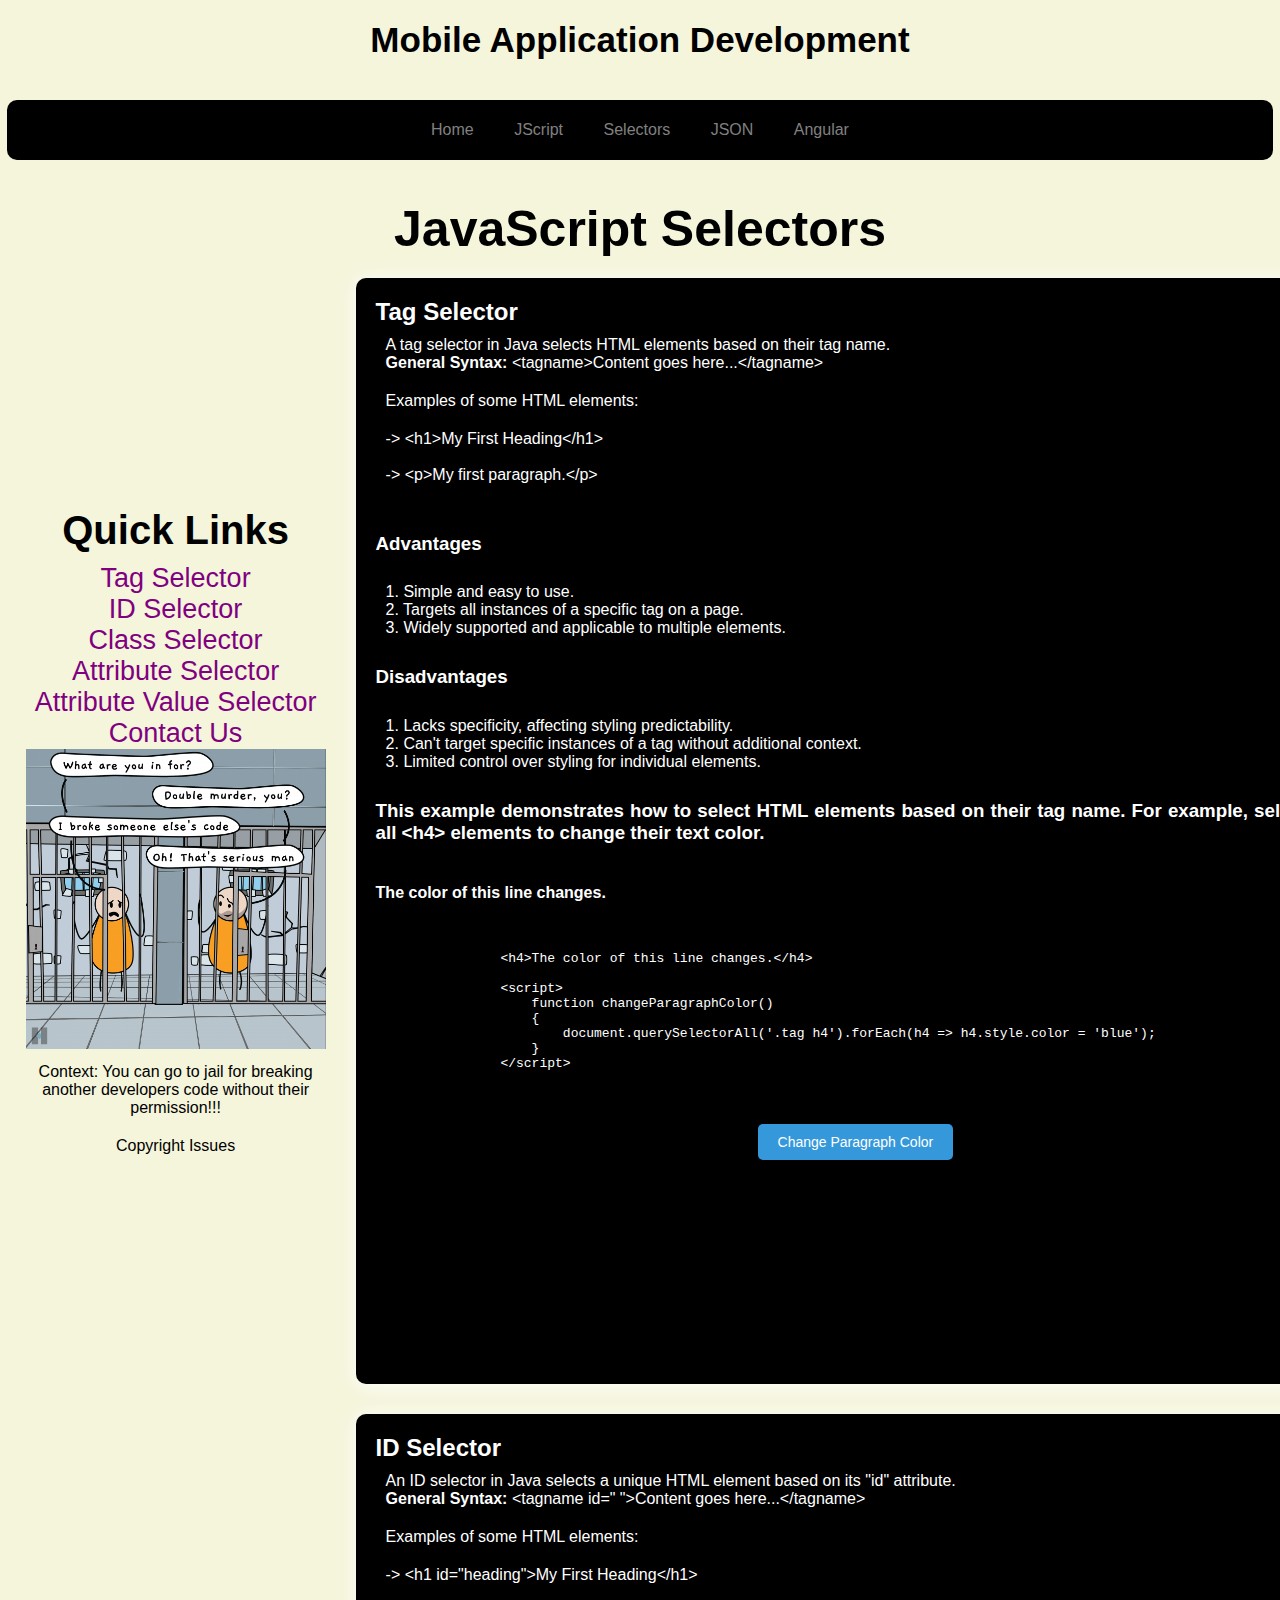
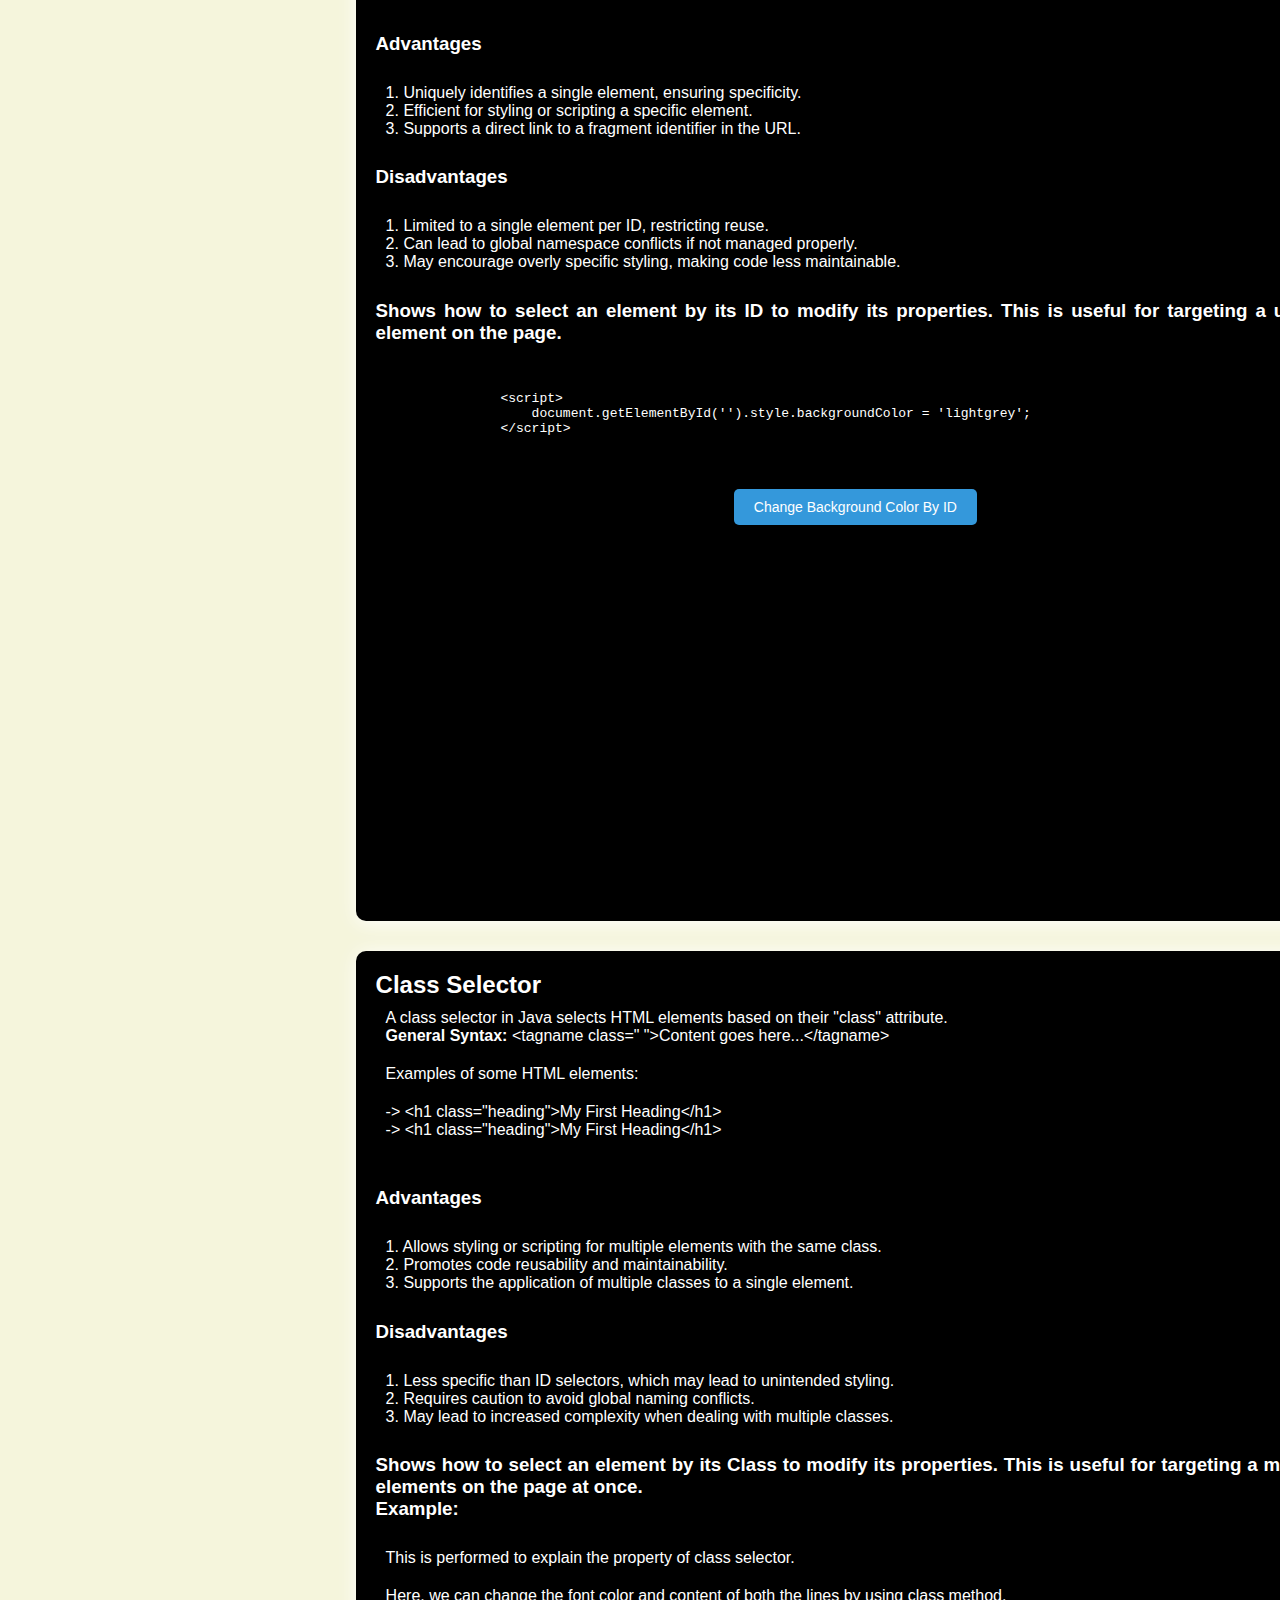
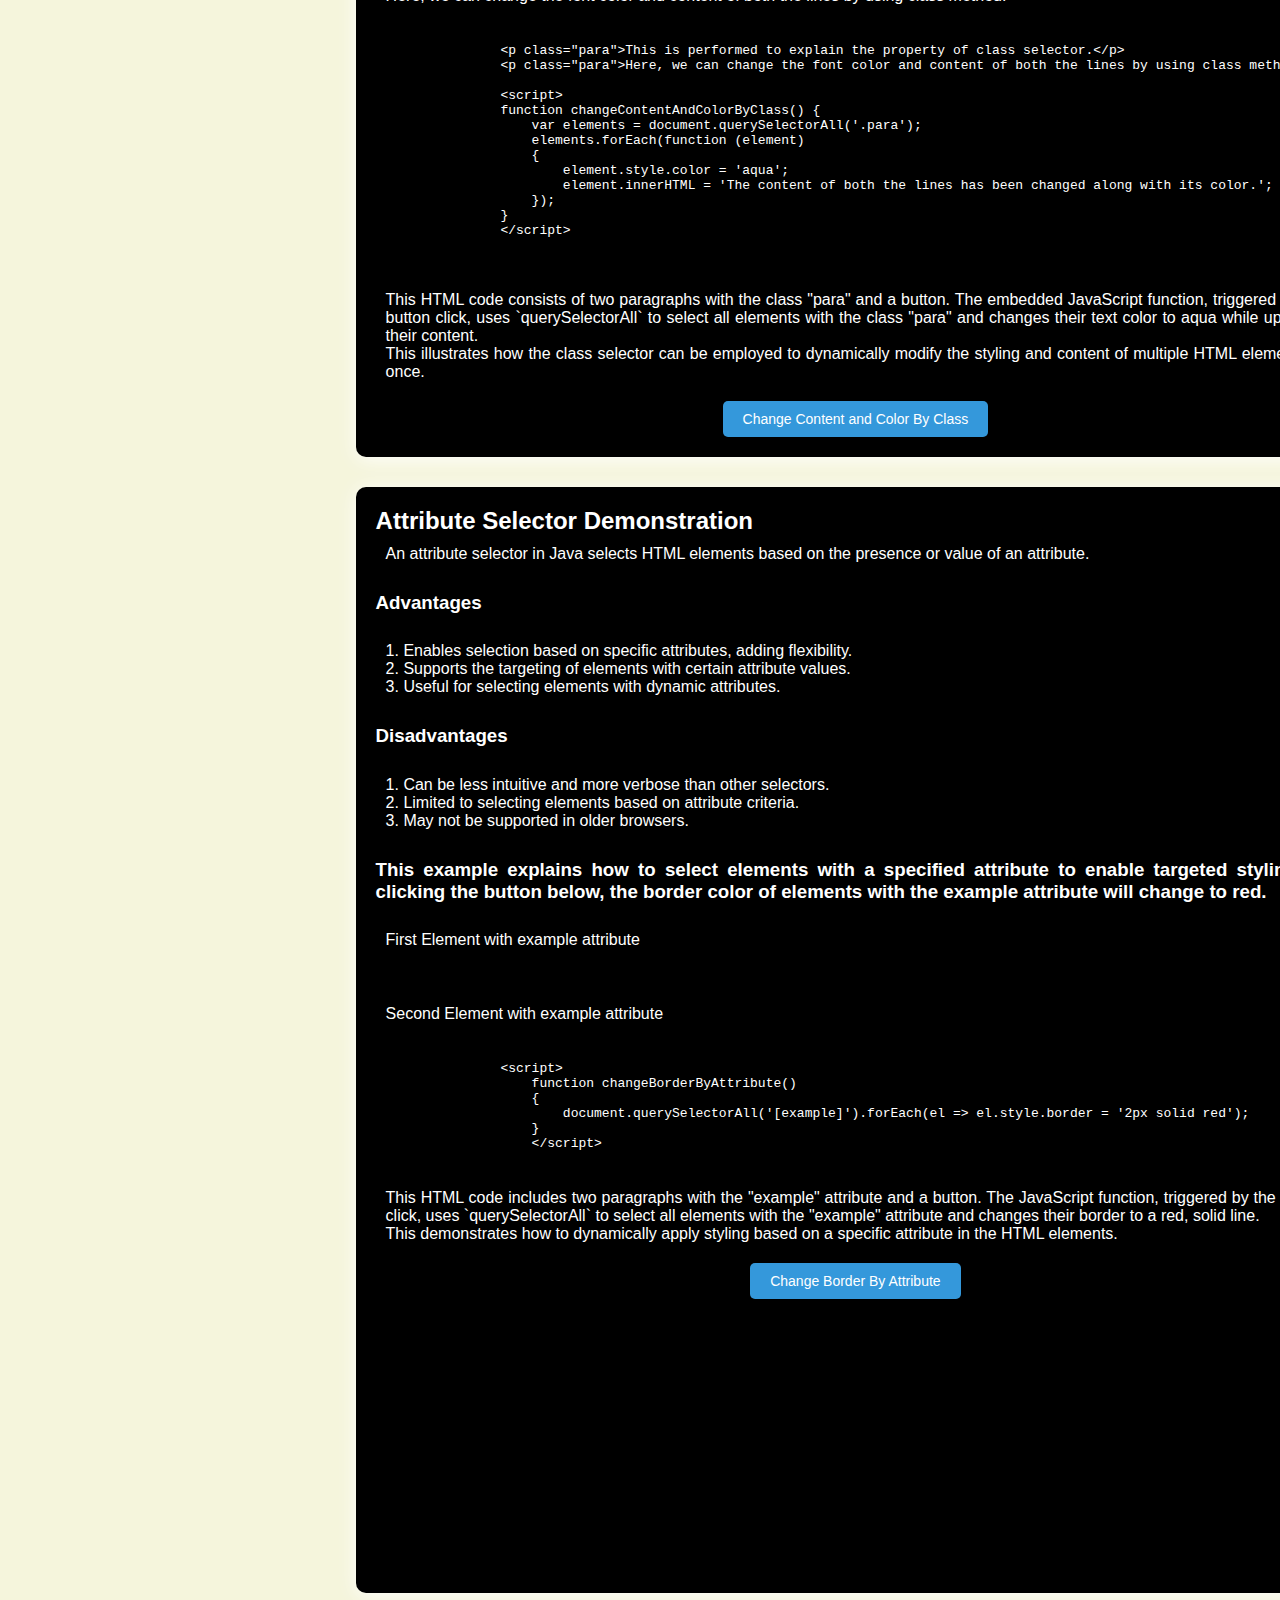
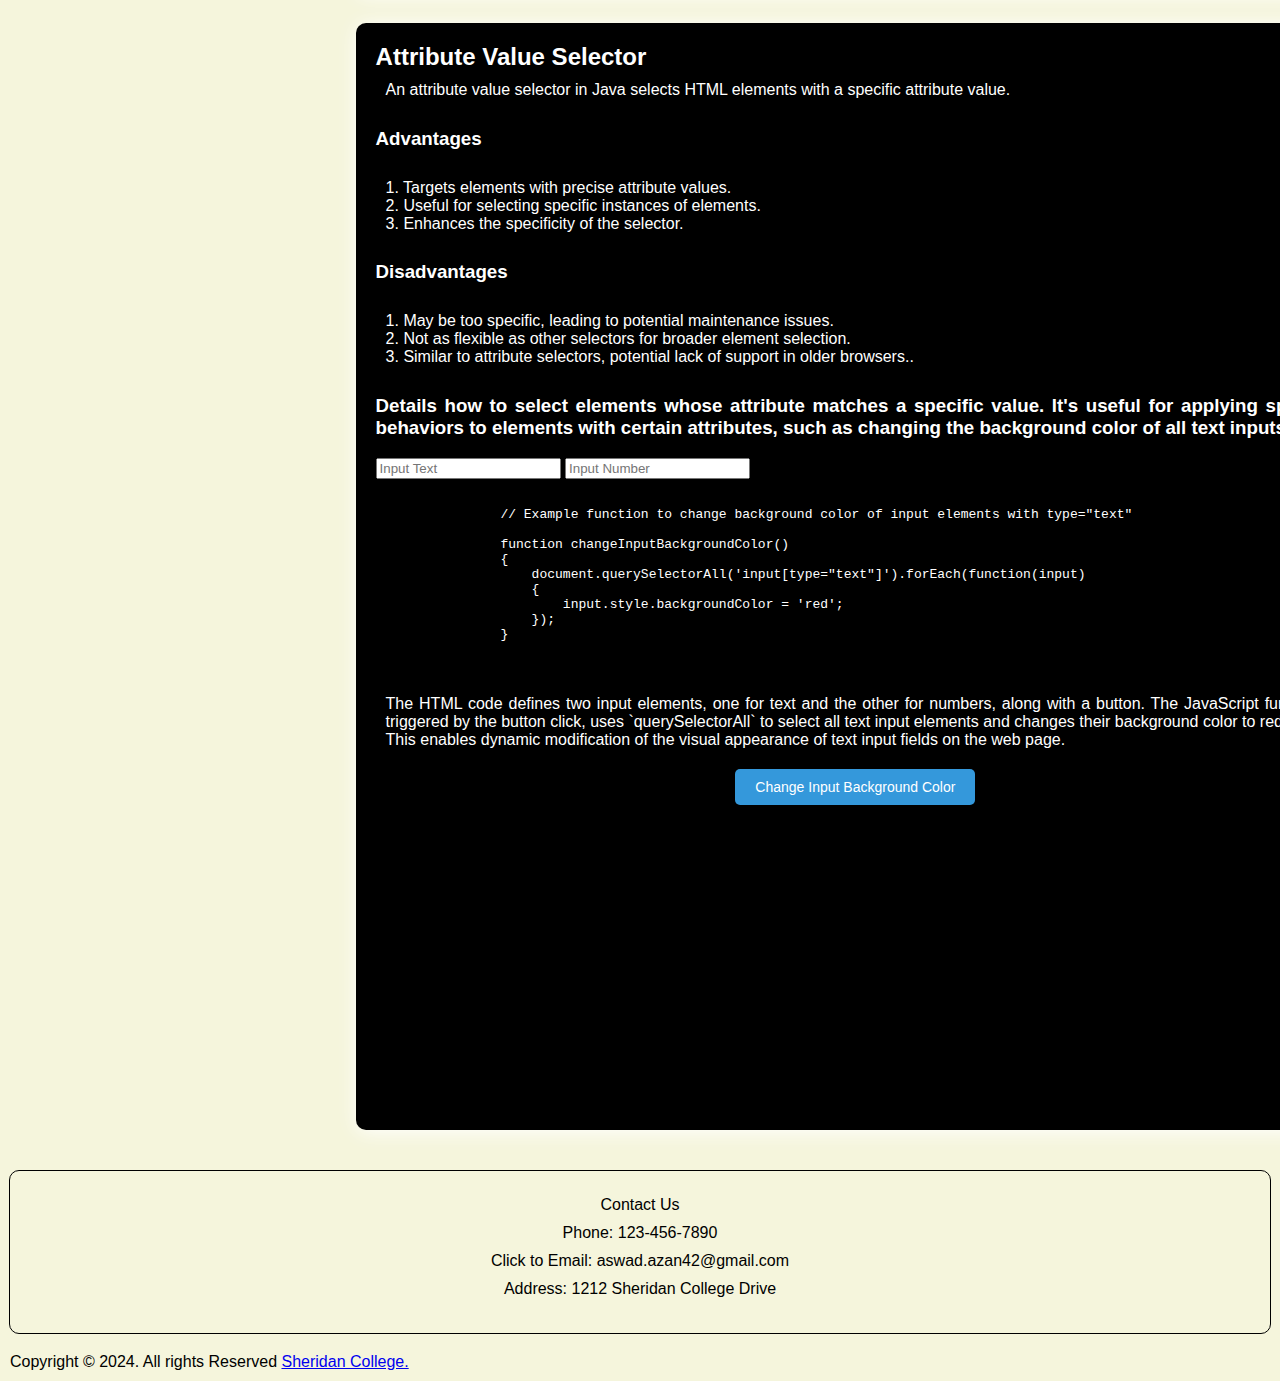
<file: assign3/Assignment2/selectors.html>
<!DOCTYPE html>
<html lang="en">

<head>
    <meta charset="UTF-8">
    <meta name="viewport" content="width=device-width, initial-scale=1.0">
    <title>JavaScript Selectors</title>
    <link rel="stylesheet" href="selectors.css">
</head>

<body>
    <header>
        <h1 class="heading">Mobile Application Development</h1>
    </header>
    <div class="menu">
        <nav class="navbar">
            <a class="nav1" target="" href="/Assignment2/index.html">Home </a>
            <a class="nav1" target="" href="/Assignment2/javascript.html">JScript</a>
            <a class="nav1" target="" href="/Assignment2/selectors.html">Selectors</a>
            <a class="nav1" target="" href="/Assignment3/f.html">JSON</a>
            <a class="nav1" target="_blank" href="#">Angular</a>
        </nav>
    </div>

    <h1>JavaScript Selectors</h1>
    <div class="container">
        <div class="box1 sidelinks">
            <h2 id="sidebar1">Quick Links</h2>
            <a id="sidebar" href="#tagSelector">Tag Selector</a>
            <a id="sidebar" href="#idSelector">ID Selector</a>
            <a id="sidebar" href="#classSelector">Class Selector</a>
            <a id="sidebar" href="#attributeSelector">Attribute Selector</a>
            <a id="sidebar" href="#attributeValueSelector">Attribute Value Selector</a>
            <a id="sidebar" href="#contact">Contact Us</a>
            <div class="imgs">
                <img width="300px" height="300px" src="jail-comic.png" alt="comic">
                <p>Context: You can go to jail for breaking another developers code without their permission!!!</p>
                <p>Copyright Issues</p>
            </div>
        </div>



    <!-- Tag Selector Example -->
    <div class="box tag" id="tagSelector">
        <h2>Tag Selector</h2>
        <p>
            A tag selector in Java selects HTML elements based on their tag name.<br>
            <strong>General Syntax: </strong>&lt;tagname&gt;Content goes here...&lt;/tagname&gt;
            <p>Examples of some HTML elements:</p>
            <p>
                -> &lt;h1&gt;My First Heading&lt;/h1&gt;
                <br><br>
                -> &lt;p&gt;My first paragraph.&lt;/p&gt;
            </p>
        </p>
        <h3>Advantages</h3>
        <p>
            1. Simple and easy to use.<br>
            2. Targets all instances of a specific tag on a page.<br>
            3. Widely supported and applicable to multiple elements.
        </p>
        <h3>Disadvantages</h3>
        <p>
            1. Lacks specificity, affecting styling predictability.<br>
            2. Can't target specific instances of a tag without additional context.<br>
            3. Limited control over styling for individual elements.
        </p>

        <h3>This example demonstrates how to select HTML elements based on their tag name. For example, selecting
            all &lt;h4&gt; elements to change their text color.</h3>
        <h4>The color of this line changes.</h4>
        <pre>
            <code>
                &lt;h4&gt;The color of this line changes.&lt;/h4&gt;

                &lt;script&gt;
                    function changeParagraphColor() 
                    {
                        document.querySelectorAll('.tag h4').forEach(h4 => h4.style.color = 'blue');
                    }
                &lt;/script&gt;
            </code>
        </pre>
        <button onclick="changeParagraphColor()">Change Paragraph Color</button>
        <script>
            // Function to change color of all <p> elements to blue
            function changeParagraphColor() 
            {
                document.querySelectorAll('.tag h4').forEach(h4 => h4.style.color = 'blue');
            }

        </script>
        </div>

    <!-- ID Selector Example -->
    <div class="box id" id="idSelector">
        <h2>ID Selector</h2>
        <p>
            An ID selector in Java selects a unique HTML element based on its "id" attribute.
            <br>
            <strong>General Syntax: </strong>&lt;tagname id=" "&gt;Content goes here...&lt;/tagname&gt;
            <p>Examples of some HTML elements:</p>
            <p>
                -> &lt;h1 id="heading"&gt;My First Heading&lt;/h1&gt;
            </p>
        </p>
        <h3>Advantages</h3>
        <p>
            1. Uniquely identifies a single element, ensuring specificity.<br>
            2. Efficient for styling or scripting a specific element.<br>
            3. Supports a direct link to a fragment identifier in the URL.
        </p>
        <h3>Disadvantages</h3>
        <p>
            1. Limited to a single element per ID, restricting reuse.<br>
            2. Can lead to global namespace conflicts if not managed properly.<br>
            3. May encourage overly specific styling, making code less maintainable.
        </p>

        <h3>Shows how to select an element by its ID to modify its properties. This is useful for targeting a
            unique element on the page.</h3>

        <pre>
            <code>
                &lt;script&gt;
                    document.getElementById('').style.backgroundColor = 'lightgrey';
                &lt;/script&gt;
            </code>
        </pre>

        <button onclick="changeBackgroundColorById()">Change Background Color By ID</button>
        <script>
            function changeBackgroundColorById() 
            {
                document.getElementById('idSelector').style.backgroundColor = 'red';
            }
        </script>
        </div>

    <!-- Class Selector Example -->
    <div class="box class" id="classSelector">
        <h2>Class Selector</h2>
        <p>
            A class selector in Java selects HTML elements based on their "class" attribute.
            <br>
            <strong>General Syntax: </strong>&lt;tagname class=" "&gt;Content goes here...&lt;/tagname&gt;
            <p>Examples of some HTML elements:</p>
            <p>
                -> &lt;h1 class="heading"&gt;My First Heading&lt;/h1&gt;
                <br>
                -> &lt;h1 class="heading"&gt;My First Heading&lt;/h1&gt;
            </p>
        </p>
        <h3>Advantages</h3>
        <p>
            1. Allows styling or scripting for multiple elements with the same class.<br>
            2. Promotes code reusability and maintainability.<br>
            3. Supports the application of multiple classes to a single element.
        </p>
        <h3>Disadvantages</h3>
        <p>
            1. Less specific than ID selectors, which may lead to unintended styling.<br>
            2. Requires caution to avoid global naming conflicts.<br>
            3. May lead to increased complexity when dealing with multiple classes.
        </p>

        <h3>Shows how to select an element by its Class to modify its properties. This is useful for targeting a
            multiple elements on the page at once.<br>Example: </h3>

        <p class="para">This is performed to explain the property of class selector.</p>
        <p class="para">Here, we can change the font color and content of both the lines by using class method.</p>
        <pre>
            <code>
                &lt;p class="para"&gt;This is performed to explain the property of class selector.&lt;/p&gt;
                &lt;p class="para"&gt;Here, we can change the font color and content of both the lines by using class method.&lt;/p&gt;

                &lt;script&gt;
                function changeContentAndColorByClass() {
                    var elements = document.querySelectorAll('.para');
                    elements.forEach(function (element) 
                    {
                        element.style.color = 'aqua';
                        element.innerHTML = 'The content of both the lines has been changed along with its color.';
                    });
                }
                &lt;/script&gt;
            </code>
        </pre>
        <p>
            This HTML code consists of two paragraphs with the class "para" and a button. The embedded JavaScript function, triggered by the button click, uses 
            `querySelectorAll` to select all elements with the class "para" and changes their text color to aqua while updating their content. <br>This illustrates 
            how the class selector can be employed to dynamically modify the styling and content of multiple HTML elements at once.
        </p>
        <button onclick="changeContentAndColorByClass()">Change Content and Color By Class</button>
        <script>
            function changeContentAndColorByClass() {
                var elements = document.querySelectorAll('.para');
                elements.forEach(function (element) 
                {
                    element.style.color = 'aqua';
                    element.innerHTML = 'The content of both the lines has been changed along with its color.';
                });
            }
        </script>
        </div>

    <!-- Attribute Selector Example -->
    <div class="box attribute" id="attributeSelector">
        <h2>Attribute Selector Demonstration</h2>
        <p>
            An attribute selector in Java selects HTML elements based on the presence or value of an attribute.
        </p>
        <h3>Advantages</h3>
        <p>
            1. Enables selection based on specific attributes, adding flexibility.<br>
            2. Supports the targeting of elements with certain attribute values.<br>
            3. Useful for selecting elements with dynamic attributes.
        </p>
        <h3>Disadvantages</h3>
        <p>
            1. Can be less intuitive and more verbose than other selectors.<br>
            2. Limited to selecting elements based on attribute criteria.<br>
            3. May not be supported in older browsers.
        </p>
        <h3>This example explains how to select elements with a specified attribute to enable targeted styling.
            By clicking the button below, the border color of elements with the example
            attribute will change to red.</h3>

            <p example="first">First Element with example attribute</p>
            <br><br>
            <p example="second">Second Element with example attribute</p>

        <pre>
            <code>
                &lt;script&gt;
                    function changeBorderByAttribute() 
                    {
                        document.querySelectorAll('[example]').forEach(el => el.style.border = '2px solid red');
                    }
                    &lt;/script&gt;
        </code></pre>
        <p>
            This HTML code includes two paragraphs with the "example" attribute and a button. The JavaScript function, triggered by the button click, uses `querySelectorAll` to select 
            all elements with the "example" attribute and changes their border to a red, solid line. <br>This demonstrates how to dynamically apply styling based on a specific attribute 
            in the HTML elements.
        </p>
        <button onclick="changeBorderByAttribute()">Change Border By Attribute</button>
        
        <script>

            function changeBorderByAttribute() 
            {
                document.querySelectorAll('[example]').forEach(el => el.style.border = '2px solid red');
            }
        </script>
        </div>

    <!-- Attribute Value Selector Example -->
    <div class="box boxes" id="attributeValueSelector">
        <h2>Attribute Value Selector</h2>
        <p>
            An attribute value selector in Java selects HTML elements with a specific attribute value.        
        </p>
        <h3>Advantages</h3>
        <p>
            1. Targets elements with precise attribute values.<br>
            2. Useful for selecting specific instances of elements.<br>
            3. Enhances the specificity of the selector.
        </p>
        <h3>Disadvantages</h3>
        <p>
            1. May be too specific, leading to potential maintenance issues.<br>
            2. Not as flexible as other selectors for broader element selection.<br>
            3. Similar to attribute selectors, potential lack of support in older browsers..
        </p>
        <h3>Details how to select elements whose attribute matches a specific value. It's useful for applying
            specific behaviors to elements with certain attributes, such as changing the background color of all
            text inputs.</h3>
        <div>
            <input type="text" placeholder="Input Text">
            <input type="number" placeholder="Input Number">
        </div>

        <pre>
            <code>
                // Example function to change background color of input elements with type="text"

                function changeInputBackgroundColor() 
                {
                    document.querySelectorAll('input[type="text"]').forEach(function(input) 
                    {
                        input.style.backgroundColor = 'red';
                    });
                }
            </code>
        </pre>
        <p>
            The HTML code defines two input elements, one for text and the other for numbers, along with a button. The JavaScript function, triggered by the button click, uses 
            `querySelectorAll` to select all text input elements and changes their background color to red. <br>This enables dynamic modification of the visual appearance of text 
            input fields on the web page.
        </p>
        <button onclick="changeInputBackgroundColor()">Change Input Background Color</button>
        
        </div>
        <script>
            function changeInputBackgroundColor() 
            {
                document.querySelectorAll('input[type="text"]').forEach(input => input.style.backgroundColor = 'red');
            }
        </script>
    </div>
    <footer>
        <div class="foot foot-end" id="contact">
            <a class="email" href="contact.html">Contact Us</a>
            <p>Phone: 123-456-7890</p>
            <a class="email" href="mailto:group4@gmail.com">Click to Email: aswad.azan42@gmail.com</a>
            <p>Address: 1212 Sheridan College Drive</p>
        </div>
        <p>Copyright &#169 2024. All rights Reserved <a target="_blank"
                href="https://www.sheridancollege.ca/en">Sheridan College.</a></p>
    </footer>
</body>
</html>
</file>
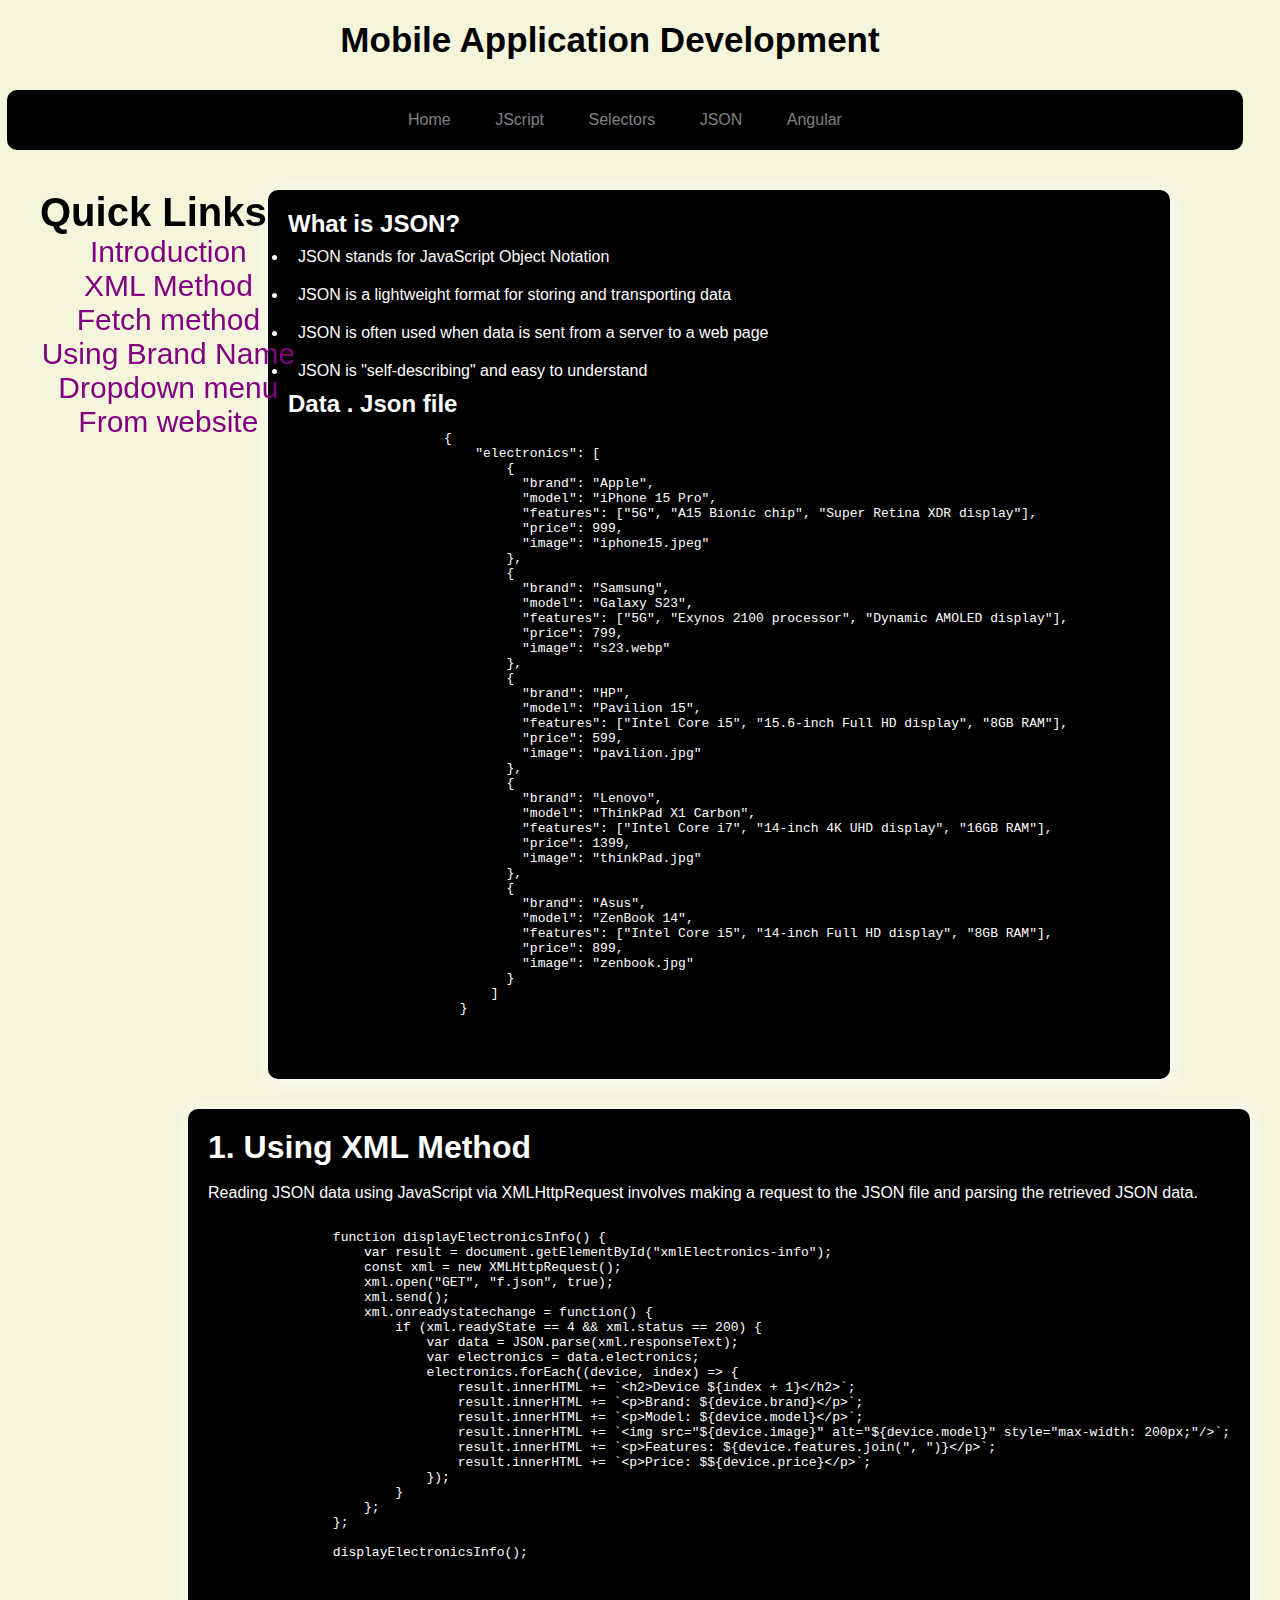
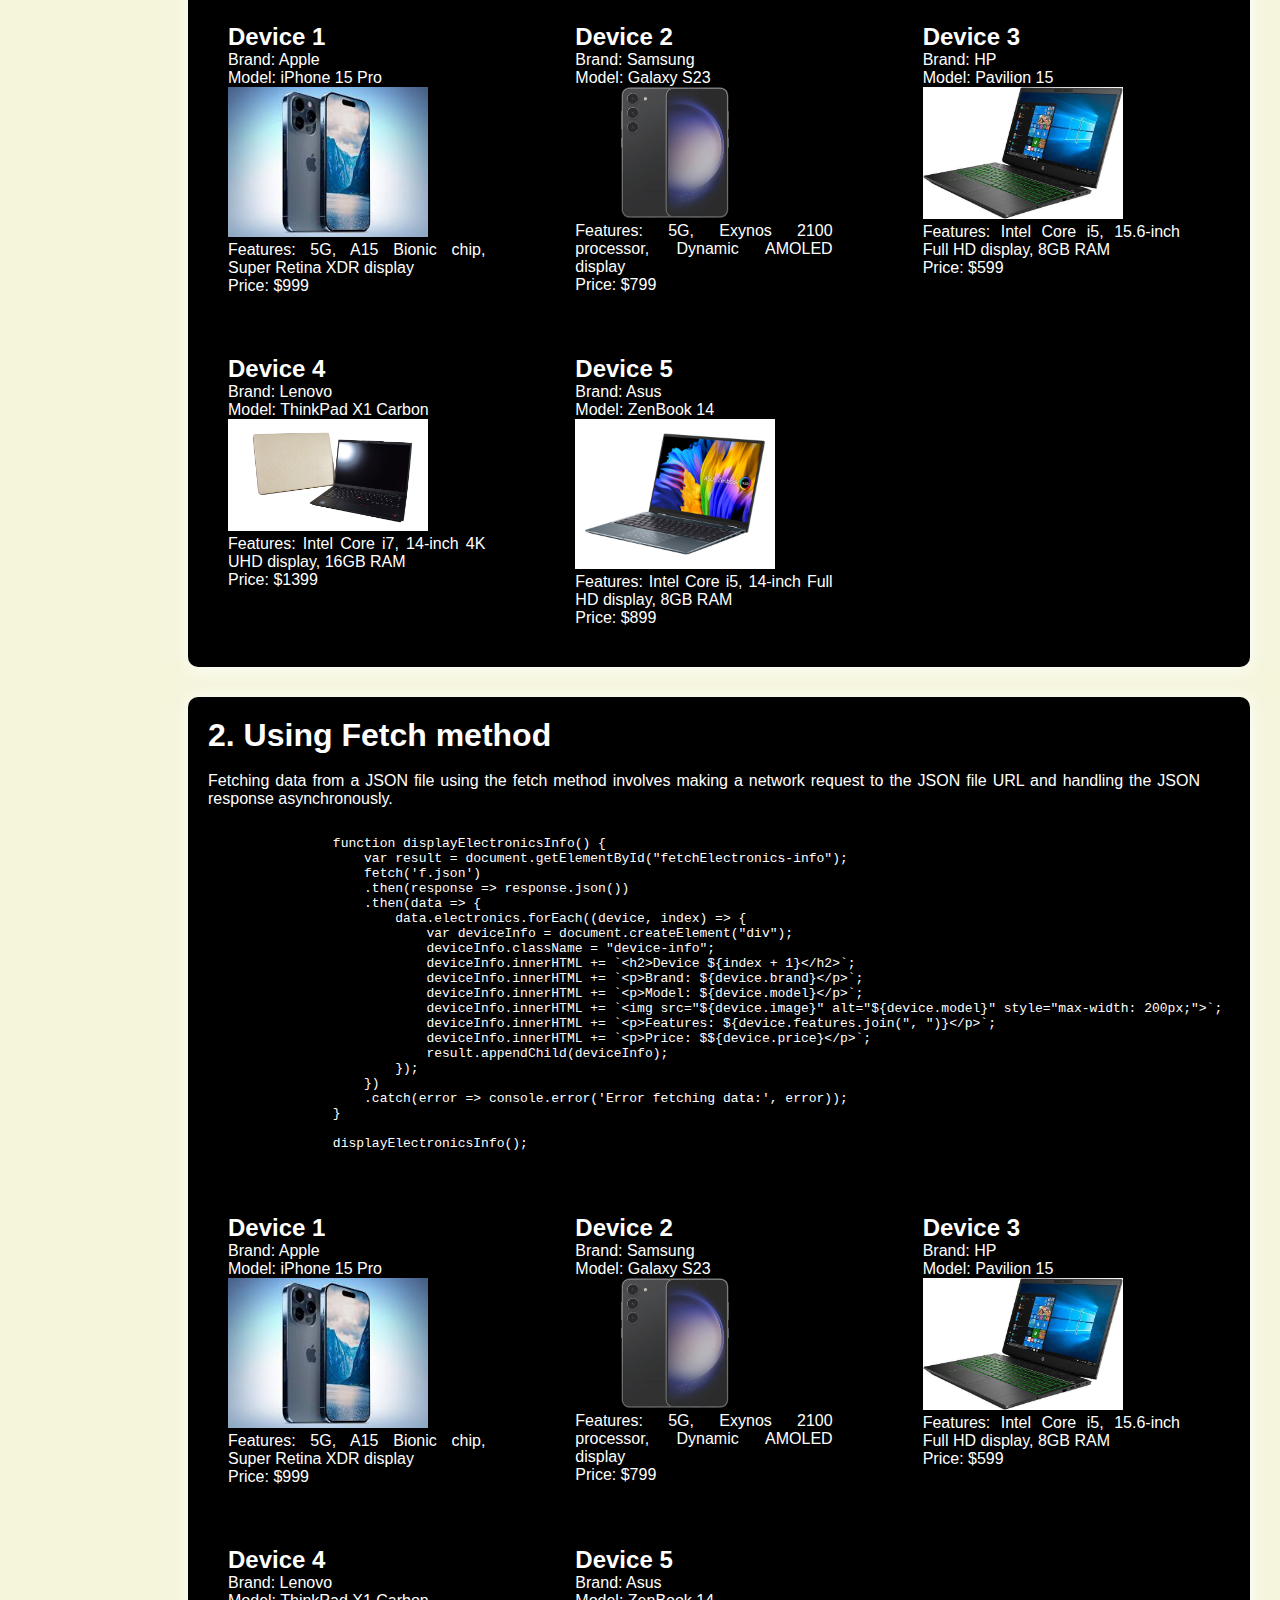
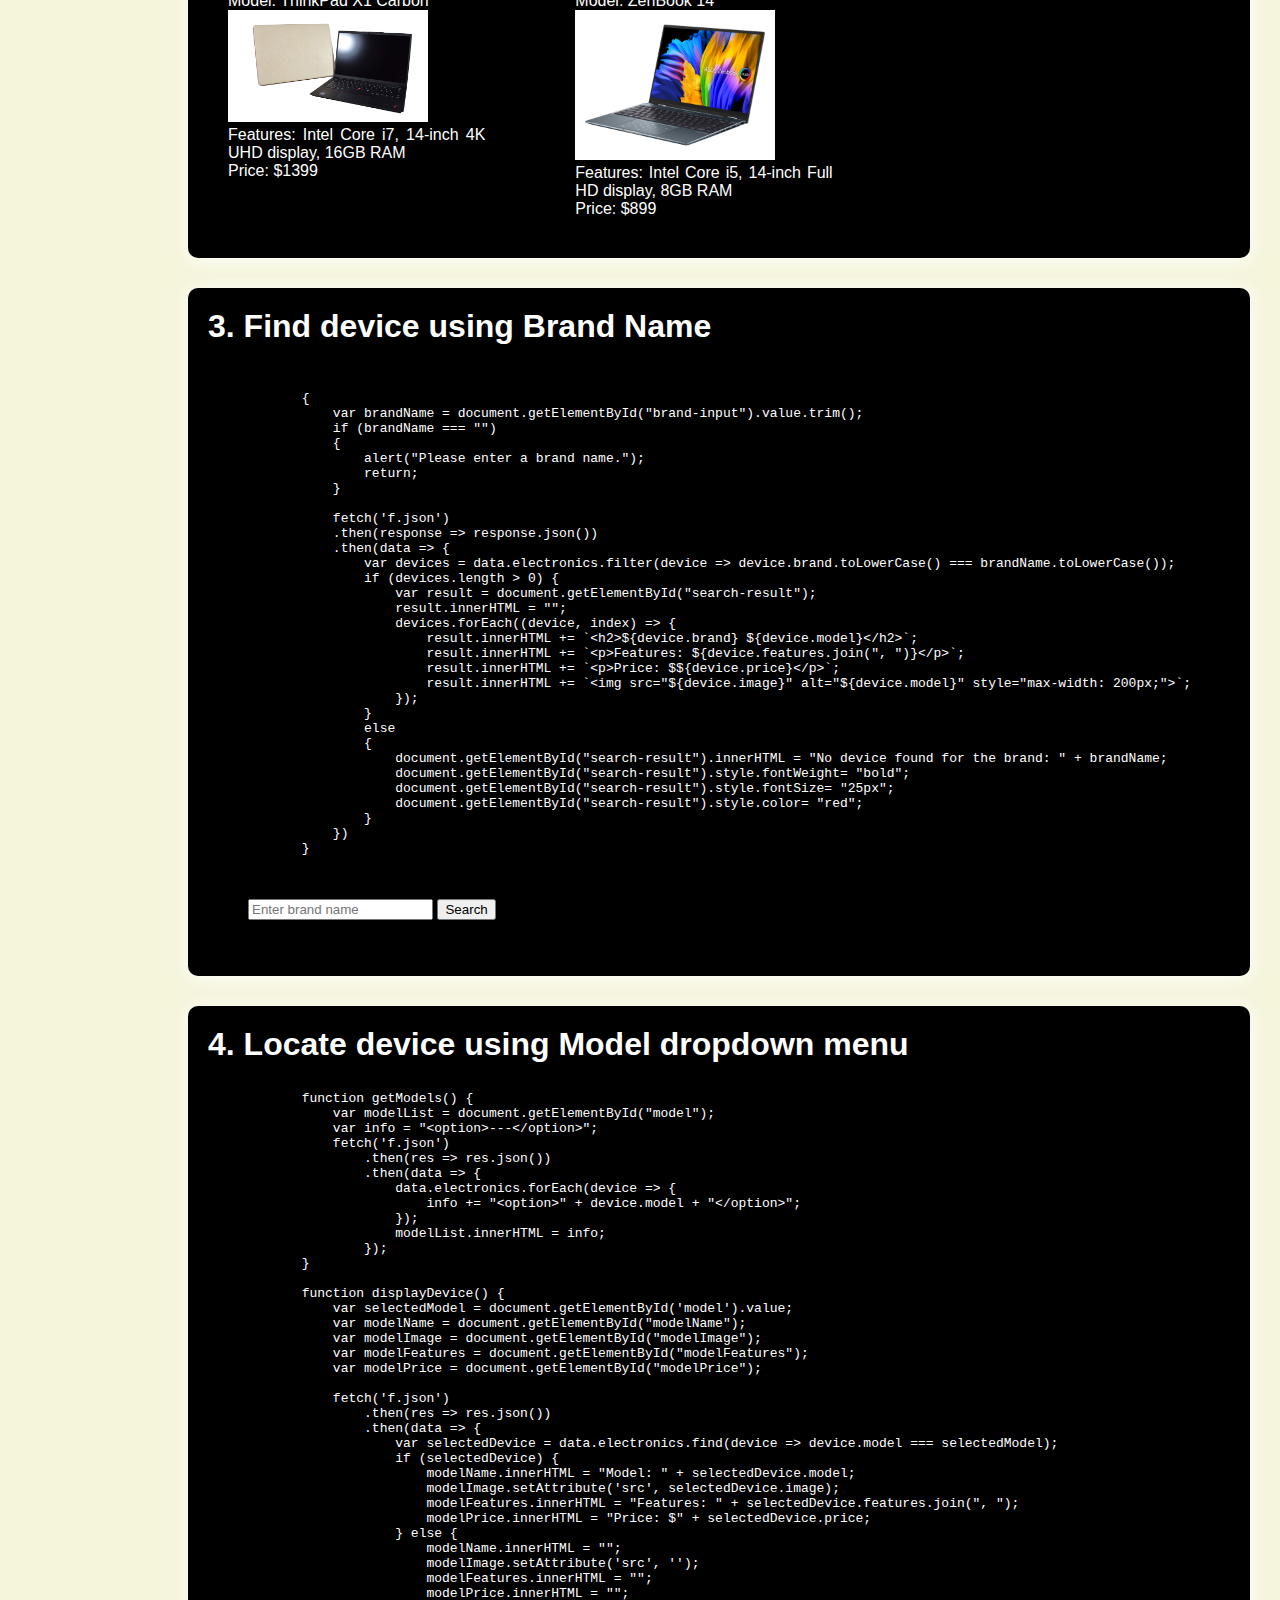
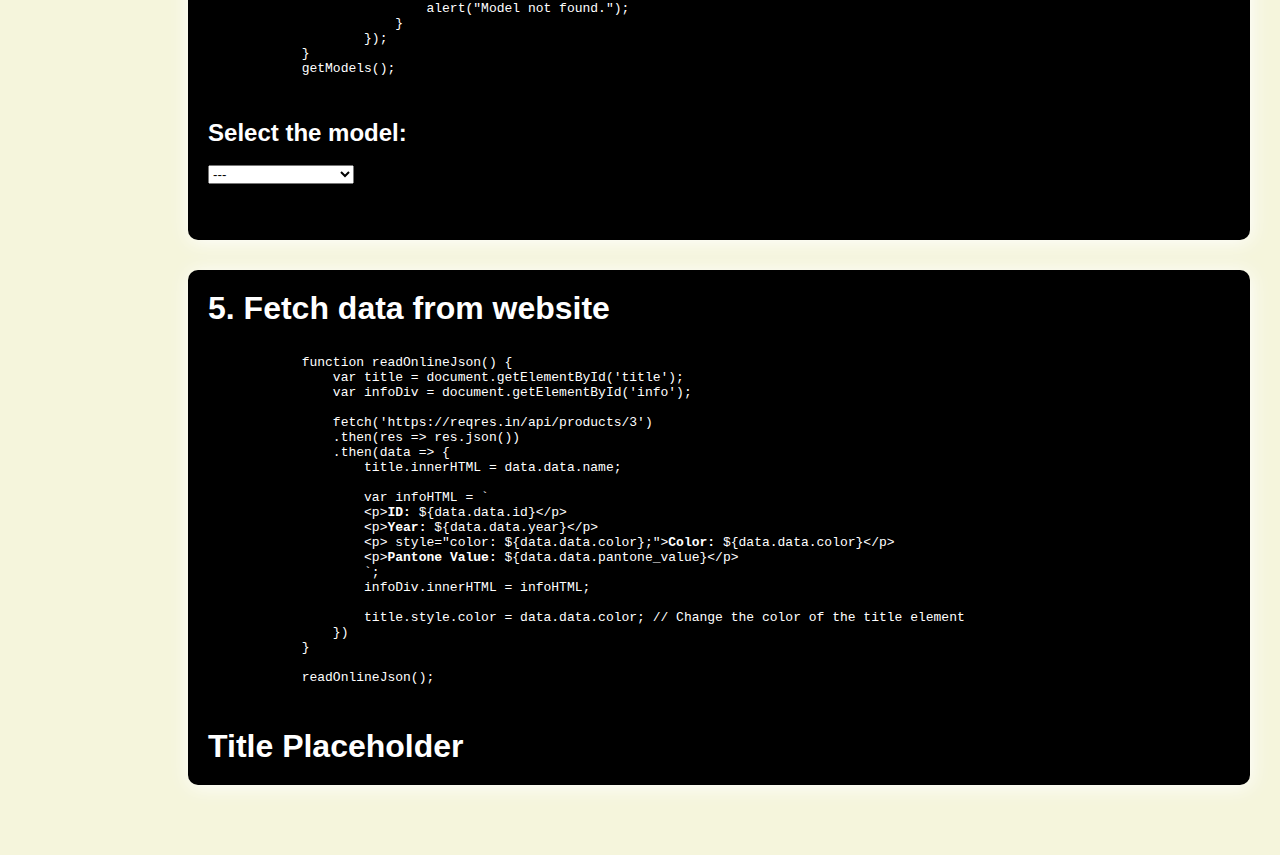
<file: assign3/Assignment3/f.html>
<!DOCTYPE html>
<html lang="en">
<head>
    <meta charset="UTF-8">
    <meta name="viewport" content="width=device-width, initial-scale=1.0">
    <title>Mobile Application Development</title>
    <link rel=" stylesheet" href="style.css">
</head>
<body>
    <header>
        <h1 class="heading">Mobile Application Development</h1>
    </header>
        <div class ="menu">
            <nav class="navbar">
                <a class="nav1" target="#" href="/Assignment2/index.html">Home </a>
                <a class="nav1" target="#" href="/Assignment2/javascript.html">JScript</a>
                <a class="nav1" target="#" href="/Assignment2/selectors.html">Selectors</a>
                <a class="nav1" target="#" href="/Assignment3/f.html">JSON</a>
                <a class="nav1" target="_blank" href="#">Angular</a>
            </nav>
        </div>
        <div class="container">
            <div class=" box1 sidelinks">
                <h2 id="sidebar1">Quick Links</h2>
                    <a id="sidebar" href="#introduction">Introduction</a>
                    <a id="sidebar" href="#no1">XML Method</a>
                    <a id="sidebar" href="#no2">Fetch method</a>
                    <a id="sidebar" href="#no3">Using Brand Name</a>
                    <a id="sidebar" href="#no4">Dropdown menu</a>
                    <a id="sidebar" href="#no5">From website</a>
            </div>
            <div class="box json"id="introduction">
                <h2>What is JSON?</h2>
                <ul>
                    <li class="lp">JSON stands for JavaScript Object Notation</li>
                    <li class="lp">JSON is a lightweight format for storing and transporting data</li>
                    <li class="lp">JSON is often used when data is sent from a server to a web page</li>
                    <li class="lp">JSON is "self-describing" and easy to understand</li>
                </ul>
                <h2>Data . Json file</h2>
                <pre>
                    {
                        "electronics": [
                            {
                              "brand": "Apple",
                              "model": "iPhone 15 Pro",
                              "features": ["5G", "A15 Bionic chip", "Super Retina XDR display"],
                              "price": 999,
                              "image": "iphone15.jpeg"
                            },
                            {
                              "brand": "Samsung",
                              "model": "Galaxy S23",
                              "features": ["5G", "Exynos 2100 processor", "Dynamic AMOLED display"],
                              "price": 799,
                              "image": "s23.webp"
                            },
                            {
                              "brand": "HP",
                              "model": "Pavilion 15",
                              "features": ["Intel Core i5", "15.6-inch Full HD display", "8GB RAM"],
                              "price": 599,
                              "image": "pavilion.jpg"
                            },
                            {
                              "brand": "Lenovo",
                              "model": "ThinkPad X1 Carbon",
                              "features": ["Intel Core i7", "14-inch 4K UHD display", "16GB RAM"],
                              "price": 1399,
                              "image": "thinkPad.jpg"
                            },
                            {
                              "brand": "Asus",
                              "model": "ZenBook 14",
                              "features": ["Intel Core i5", "14-inch Full HD display", "8GB RAM"],
                              "price": 899,
                              "image": "zenbook.jpg"
                            }
                          ]
                      }
                      
                </pre>
            </div>

    <div class="box XML" id="no1">
    <h1>1. Using XML Method</h1> <br>
    <p>Reading JSON data using JavaScript via XMLHttpRequest involves making a request to the JSON file and parsing the retrieved JSON data.</p>
        <pre>
            <code>
                function displayElectronicsInfo() {
                    var result = document.getElementById("xmlElectronics-info");
                    const xml = new XMLHttpRequest();
                    xml.open("GET", "f.json", true);
                    xml.send();
                    xml.onreadystatechange = function() {
                        if (xml.readyState == 4 && xml.status == 200) {
                            var data = JSON.parse(xml.responseText);
                            var electronics = data.electronics;
                            electronics.forEach((device, index) => {
                                result.innerHTML += `&lt;h2&gt;Device ${index + 1}&lt;/h2&gt;`;
                                result.innerHTML += `&lt;p&gt;Brand: ${device.brand}&lt;/p&gt;`;
                                result.innerHTML += `&lt;p&gt;Model: ${device.model}&lt;/p&gt;`;
                                result.innerHTML += `&lt;img src="${device.image}" alt="${device.model}" style="max-width: 200px;"/&gt;`;
                                result.innerHTML += `&lt;p&gt;Features: ${device.features.join(", ")}&lt;/p&gt;`;
                                result.innerHTML += `&lt;p&gt;Price: $${device.price}&lt;/p&gt;`;
                            });
                        }
                    };
                };
            
                displayElectronicsInfo();
            </code>
        </pre>
    <div id="xmlElectronics-info" class="output-grid"></div>

    <script>
function displayElectronicsInfo() {
    var result = document.getElementById("xmlElectronics-info");
    const xml = new XMLHttpRequest();
    xml.open("GET", "f.json", true);
    xml.send();
    xml.onreadystatechange = function() {
        if (xml.readyState == 4 && xml.status == 200) {
            var data = JSON.parse(xml.responseText);
            var electronics = data.electronics;
            electronics.forEach((device, index) => {
                var deviceInfo = document.createElement("div");
                deviceInfo.className = "device-info";
                deviceInfo.innerHTML += `<h2>Device ${index + 1}</h2>`;
                deviceInfo.innerHTML += `<p>Brand: ${device.brand}</p>`;
                deviceInfo.innerHTML += `<p>Model: ${device.model}</p>`;
                deviceInfo.innerHTML += `<img src="${device.image}" alt="${device.model}" style="max-width: 200px;"/>`;
                deviceInfo.innerHTML += `<p>Features: ${device.features.join(", ")}</p>`;
                deviceInfo.innerHTML += `<p>Price: $${device.price}</p>`;
                result.appendChild(deviceInfo);
            });
        }
    };
};

displayElectronicsInfo(); 
    </script>
    </div>
    
    <div class="box fetch" id="no2">
        <h1>2. Using Fetch method</h1><br>
        <p>Fetching data from a JSON file using the fetch method involves making a network request to the JSON file URL and handling the JSON response asynchronously.</p>
        <pre>
            <code>
                function displayElectronicsInfo() {
                    var result = document.getElementById("fetchElectronics-info");
                    fetch('f.json')
                    .then(response => response.json())
                    .then(data => {
                        data.electronics.forEach((device, index) => {
                            var deviceInfo = document.createElement("div");
                            deviceInfo.className = "device-info";
                            deviceInfo.innerHTML += `&lt;h2&gt;Device ${index + 1}&lt;/h2&gt;`;
                            deviceInfo.innerHTML += `&lt;p&gt;Brand: ${device.brand}&lt;/p&gt;`;
                            deviceInfo.innerHTML += `&lt;p&gt;Model: ${device.model}&lt;/p&gt;`;
                            deviceInfo.innerHTML += `&lt;img src="${device.image}" alt="${device.model}" style="max-width: 200px;"&gt;`;
                            deviceInfo.innerHTML += `&lt;p&gt;Features: ${device.features.join(", ")}&lt;/p&gt;`;
                            deviceInfo.innerHTML += `&lt;p&gt;Price: $${device.price}&lt;/p&gt;`;
                            result.appendChild(deviceInfo);
                        });
                    })
                    .catch(error => console.error('Error fetching data:', error));
                }
        
                displayElectronicsInfo();
            </code>
        </pre>
        <div id="fetchElectronics-info" class="output-grid"></div>
        <script>
            function displayElectronicsInfo() {
                var result = document.getElementById("fetchElectronics-info");
                fetch('f.json')
                .then(response => response.json())
                .then(data => {
                    data.electronics.forEach((device, index) => {
                        var deviceInfo = document.createElement("div");
                        deviceInfo.className = "device-info";
                        deviceInfo.innerHTML += `<h2>Device ${index + 1}</h2>`;
                        deviceInfo.innerHTML += `<p>Brand: ${device.brand}</p>`;
                        deviceInfo.innerHTML += `<p>Model: ${device.model}</p>`;
                        deviceInfo.innerHTML += `<img src="${device.image}" alt="${device.model}" style="max-width: 200px;"/>`;
                        deviceInfo.innerHTML += `<p>Features: ${device.features.join(", ")}</p>`;
                        deviceInfo.innerHTML += `<p>Price: $${device.price}</p>`;
                        result.appendChild(deviceInfo);
                    });
                })
                .catch(error => console.error('Error fetching data:', error));
            }
            
            displayElectronicsInfo();
        </script>
    </div>

    <div class="box Brand"id="no3">
    <h1>3. Find device using Brand Name</h1><br>
        

    <pre>
        <code>
            {
                var brandName = document.getElementById("brand-input").value.trim();
                if (brandName === "") 
                {
                    alert("Please enter a brand name.");
                    return;
                }
    
                fetch('f.json')
                .then(response => response.json())
                .then(data => {
                    var devices = data.electronics.filter(device => device.brand.toLowerCase() === brandName.toLowerCase());
                    if (devices.length > 0) {
                        var result = document.getElementById("search-result");
                        result.innerHTML = "";
                        devices.forEach((device, index) => {
                            result.innerHTML += `&lt;h2&gt;${device.brand} ${device.model}&lt;/h2&gt;`;
                            result.innerHTML += `&lt;p&gt;Features: ${device.features.join(", ")}&lt;/p&gt;`;
                            result.innerHTML += `&lt;p&gt;Price: $${device.price}&lt;/p&gt;`;
                            result.innerHTML += `&lt;img src="${device.image}" alt="${device.model}" style="max-width: 200px;"&gt;`;
                        });
                    } 
                    else 
                    {
                        document.getElementById("search-result").innerHTML = "No device found for the brand: " + brandName;
                        document.getElementById("search-result").style.fontWeight= "bold";
                        document.getElementById("search-result").style.fontSize= "25px";
                        document.getElementById("search-result").style.color= "red";
                    }
                })
            }
        </code>
    </pre>
    <div class="search">
    <input type="text" id="brand-input" placeholder="Enter brand name">
    <button onclick="searchDevices()">Search</button></div>
    <br><br>
    <div id="search-result"></div>
    <script>
        function searchDevices() 
        {
            var brandName = document.getElementById("brand-input").value.trim();
            if (brandName === "") 
            {
                alert("Please enter a brand name.");
                return;
            }

            fetch('f.json')
            .then(response => response.json())
            .then(data => {
                var devices = data.electronics.filter(device => device.brand.toLowerCase() === brandName.toLowerCase());
                if (devices.length > 0) {
                    var result = document.getElementById("search-result");
                    result.innerHTML = ""; // Clear previous results
                    devices.forEach((device, index) => {
                        result.innerHTML += `<h2>${device.brand} ${device.model}</h2>`;
                        result.innerHTML += `<p>Features: ${device.features.join(", ")}</p>`;
                        result.innerHTML += `<p>Price: $${device.price}</p>`;
                        result.innerHTML += `<img src="${device.image}" alt="${device.model}" style="max-width: 200px;"/>`;
                    });
                } 
                else 
                {
                    document.getElementById("search-result").innerHTML = "No device found for the brand: " + brandName;
                    document.getElementById("search-result").style.fontWeight= "bold";
                    document.getElementById("search-result").style.fontSize= "25px";
                    document.getElementById("search-result").style.color= "red";
                }
            })
        }
    </script>
    </div>
    
    <div class="box dropdown" id="no4">
    <h1>4. Locate device using Model dropdown menu</h1>

    <pre>
        <code>
            function getModels() {
                var modelList = document.getElementById("model");
                var info = "&lt;option&gt;---&lt;/option&gt;";
                fetch('f.json')
                    .then(res => res.json())
                    .then(data => {
                        data.electronics.forEach(device => {
                            info += "&lt;option&gt;" + device.model + "&lt;/option&gt;";
                        });
                        modelList.innerHTML = info;
                    });
            }
        
            function displayDevice() {
                var selectedModel = document.getElementById('model').value;
                var modelName = document.getElementById("modelName");
                var modelImage = document.getElementById("modelImage");
                var modelFeatures = document.getElementById("modelFeatures");
                var modelPrice = document.getElementById("modelPrice");
        
                fetch('f.json')
                    .then(res => res.json())
                    .then(data => {
                        var selectedDevice = data.electronics.find(device => device.model === selectedModel);
                        if (selectedDevice) {
                            modelName.innerHTML = "Model: " + selectedDevice.model;
                            modelImage.setAttribute('src', selectedDevice.image);
                            modelFeatures.innerHTML = "Features: " + selectedDevice.features.join(", ");
                            modelPrice.innerHTML = "Price: $" + selectedDevice.price;
                        } else {
                            modelName.innerHTML = "";
                            modelImage.setAttribute('src', '');
                            modelFeatures.innerHTML = "";
                            modelPrice.innerHTML = "";
                            alert("Model not found.");
                        }
                    });
            }
            getModels();
        </code>
    </pre>
    <form onsubmit="return false;">
        <h2>Select the model:</h2><br>
        <select id="model" onchange="displayDevice()">
            <option>---</option>
        </select>
    </form>
    <div>
        <h2 id="modelName"></h2>
        <img id="modelImage" style="max-width: 200px;">
        <h3 id="modelFeatures"></h3>
        <p id="modelPrice"></p>
    </div>
    <script>
        function getModels() {
            var modelList = document.getElementById("model");
            var info = "<option>---</option>";
            fetch('f.json')
                .then(res => res.json())
                .then(data => {
                    data.electronics.forEach(device => {
                        info += "<option>" + device.model + "</option>";
                    });
                    modelList.innerHTML = info;
                });
        }
    
        function displayDevice() {
            var selectedModel = document.getElementById('model').value;
            var modelName = document.getElementById("modelName");
            var modelImage = document.getElementById("modelImage");
            var modelFeatures = document.getElementById("modelFeatures");
            var modelPrice = document.getElementById("modelPrice");
    
            fetch('f.json')
                .then(res => res.json())
                .then(data => {
                    var selectedDevice = data.electronics.find(device => device.model === selectedModel);
                    if (selectedDevice) {
                        modelName.innerHTML = "Model: " + selectedDevice.model;
                        modelImage.setAttribute('src', selectedDevice.image);
                        modelFeatures.innerHTML = "Features: " + selectedDevice.features.join(", ");
                        modelPrice.innerHTML = "Price: $" + selectedDevice.price;
                    } else {
                        modelName.innerHTML = "";
                        modelImage.setAttribute('src', '');
                        modelFeatures.innerHTML = "";
                        modelPrice.innerHTML = "";
                        alert("Model not found.");
                    }
                });
        }
    
        getModels(); // Call function to populate models dropdown on page load
    </script>
    </div>
    <div class=" box website"id="no5">
    <h1>5. Fetch data from website</h1>

    <pre>
        <code>
            function readOnlineJson() {
                var title = document.getElementById('title');
                var infoDiv = document.getElementById('info');
    
                fetch('https://reqres.in/api/products/3')
                .then(res => res.json())
                .then(data => {
                    title.innerHTML = data.data.name;
    
                    var infoHTML = `
                    &lt;p&gt;<strong>ID:</strong> ${data.data.id}&lt;/p&gt;
                    &lt;p&gt;<strong>Year:</strong> ${data.data.year}&lt;/p&gt;
                    &lt;p&gt; style="color: ${data.data.color};"><strong>Color:</strong> ${data.data.color}&lt;/p&gt;
                    &lt;p&gt;<strong>Pantone Value:</strong> ${data.data.pantone_value}&lt;/p&gt;
                    `;
                    infoDiv.innerHTML = infoHTML;
    
                    title.style.color = data.data.color; // Change the color of the title element
                })
            }
    
            readOnlineJson();
        </code>
    </pre>
    <h1 id="title">Title Placeholder</h1>
    <div id="info"></div>
    <script>
        function readOnlineJson() {
            var title = document.getElementById('title');
            var infoDiv = document.getElementById('info');

            fetch('https://reqres.in/api/products/3')
            .then(res => res.json())
            .then(data => {
                title.innerHTML = data.data.name;

                var infoHTML = `
                    <p><strong>ID:</strong> ${data.data.id}</p>
                    <p><strong>Year:</strong> ${data.data.year}</p>
                    <p style="color: ${data.data.color};"><strong>Color:</strong> ${data.data.color}</p>
                    <p><strong>Pantone Value:</strong> ${data.data.pantone_value}</p>
                `;
                infoDiv.innerHTML = infoHTML;

                title.style.color = data.data.color; // Change the color of the title element
            })
        }

        readOnlineJson(); // Call the function to fetch data when the script loads
    </script>
            
        </div>


</div>
</body>
</html>
</file>
<file: assign3/Assignment1/style.css>
body, h1, h2, ul, p {
    margin: 0;
    padding: 0;
}
body{
  background-color: beige;
}
.heading{
    text-align: center;
    color: black;
    font-size: 35px;

    padding-top: 20px;
    padding-bottom: 20px;
}
.navbar{ 
    display: flex;
    flex-wrap: wrap;
    flex-direction: column;
    background-color:black; 
    height: 30px;
    padding-top: 10px;
    padding-bottom: 10px;
    justify-content: space-evenly;
    flex-direction: row;
    margin-bottom: 20px;
    border-radius: 10px;
}
.nav1{
    text-decoration: none;
    color: white;
    font-size: 24px;
}
.container{
    height: 96%;
    width:96%;
    display: flex;
    flex-wrap: nowrap;
    margin: auto;
    display: grid;
    grid-gap: 30px;
    grid-column-gap: 50px;
    grid-template-columns: 1.5fr 2fr 8fr ;
    grid-template-rows: 1fr 1fr 1fr 1fr 1fr;
    grid-template-areas:
    "sidelinks img1 intro"
    "pic5 img2 adv"
    "pic4 img3 disadv"
    "pic3 img4 use"
    ". img5 examp";
    margin-bottom: 40px;
    position: relative;
    
}
@media screen and (max-width: 1300px){
  .container{
      height: 90%;
      width: 90%;
      display: flex;
      flex-direction: column;
      grid-template-columns: 1fr 9fr;
      grid-template-rows: 1fr 1fr 1fr 1fr 1fr 1fr;
      grid-template-areas:
      " sidelinks intro "
      " . adv"
      " . disadv"
      " . use"
      " . exam";


  }
  .img1, .img2, .img3, .img4, .img5, .pic5, .pic4, .pic3{
  display: none;
}
}



#sidebar{
    text-decoration: none;
}
.box{
    display: flex;
    flex-direction: column;
    text-align: justify;
    padding: 50px;
    box-shadow: 1px 2px 20px;
    transition: 1s;
}
.box1{
    display: flex;
    flex-direction: column;
    text-align: center;
    justify-content:center;
    text-decoration: none;

}
#sidebar{
  color: purple;
  font-size: 30px;
}
#sidebar1{
  color: black;
  font-size: 40px;
}
.box:hover{
    transform: scale(1.04);
}
img{
    width: 100%;
    height: auto;
}

.para-fonts{
    font-size: 22px;
    padding: 5px;
}
.sidelinks {
    grid-area: sidelinks;
  }
  .intro {
    grid-area: intro;
    color: white;
    background-color: black;
  }
  .adv {
    grid-area: adv;
    color: white;
    background-color: black;
  }
  .disadv {
    grid-area: disadv;
    color: white;
    background-color: black;
  }
  .use {
    grid-area: use;
    color: white;
    background-color: black;
  }
  .examp {
    grid-area: examp;
    color: white;
    background-color: black;
  }
  .img1{
    grid-area: img1;
  }
  .img2{
    grid-area: img2;
  }
  .img3{
    grid-area: img3;
  }
  .img4{
    grid-area: img4;
  }
  .img5{
    grid-area: img5;
  }
.foot{
    border: thin solid;
    text-align: center;
    border-radius: 10px;
    text-decoration: none;
    margin-right: 9px;
    padding-top: 10px;
}
.email{
    text-decoration: none;
    color: black;
}
</file>
<file: assign3/Assignment2/style.css>
body, h1, h2, ul, p {
    margin: 0;
    padding: 0;
}
body{
  background-color: beige;
}
.heading{
    text-align: center;
    color: black;
    font-size: 35px;
    padding-top: 20px;
    padding-bottom: 20px;
}
body {
  font-family: Arial, sans-serif;
  background-color:beige;
}
.menu {
  display: flex;
  justify-content:space-around;
  align-items: center;
  flex-wrap: wrap;
  flex-flow: row;
  height: 60px;
  background-color: black;
  margin-top: 10px;
  border-radius: 10px;
  margin-left: 7px;
  margin-right: 7px;
  margin-bottom: 40px;
}
.navbar a {
  text-decoration: none;
  padding: 10px 20px;
  color:gray;
  background-color: black;
  border-radius: 5px;
  transition: background-color 0.3s, color 0.3s;

}
.navbar a:hover {
  background-color:black;
  color: #fff;
}
.navbar a {
  position: relative;
  
}
.navbar a::before {
  content: '';
  position: absolute;
  width: 100%;
  height: 2px;
  bottom: 0;
  left: 0;
  background-color:white;
  transform: scaleX(0);
  transition: transform 0.3s ease;
}

.navbar a:hover::before {
  transform: scaleX(1);
}
/*.navbar{ 
    display: flex;
    flex-wrap: wrap;
    flex-direction: column;
    background-color:black; 
    height: 30px;
    padding-top: 10px;
    padding-bottom: 10px;
    justify-content: space-evenly;
    flex-direction: row;
    margin-bottom: 20px;
    border-radius: 10px;
}
.nav1{
    text-decoration: none;
    color: white;
    font-size: 24px;
}*/
.container{
    height: 96%;
    width:96%;
    display: flex;
    flex-wrap: nowrap;
    margin: auto;
    display: grid;
    grid-gap: 30px;
    grid-column-gap: 50px;
    grid-template-columns: 1.5fr 2fr 8fr ;
    grid-template-rows: 1fr 1fr 1fr 1fr 1fr;
    grid-template-areas:
    "sidelinks img1 intro"
    "pic5 img2 adv"
    "pic4 img3 disadv"
    "pic3 img4 use"
    ". img5 examp";
    margin-bottom: 40px;
    position: relative;
    
}
@media screen and (max-width: 1300px){
  .container{
      height: 90%;
      width: 90%;
      display: flex;
      flex-direction: column;
      grid-template-columns: 1fr 9fr;
      grid-template-rows: 1fr 1fr 1fr 1fr 1fr 1fr;
      grid-template-areas:
      " sidelinks intro "
      " . adv"
      " . disadv"
      " . use"
      " . exam";


  }
  .img1, .img2, .img3, .img4, .img5, .pic5, .pic4, .pic3{
  display: none;
}
}



#sidebar{
    text-decoration: none;
}
.box{
    display: flex;
    flex-direction: column;
    text-align: justify;
    padding: 50px;
    box-shadow: 1px 2px 20px;
    transition: 1s;
}
.box1{
    display: flex;
    flex-direction: column;
    text-align: center;
    justify-content:center;
    text-decoration: none;

}
#sidebar{
  color: purple;
  font-size: 30px;
}
#sidebar1{
  color: black;
  font-size: 40px;
}
.box:hover{
    transform: scale(1.04);
}
img{
    width: 100%;
    height: auto;
}

.para-fonts{
    font-size: 22px;
    padding: 5px;
}
.sidelinks {
    grid-area: sidelinks;
  }
  .intro {
    grid-area: intro;
    color: white;
    background-color: black;
  }
  .adv {
    grid-area: adv;
    color: white;
    background-color: black;
  }
  .disadv {
    grid-area: disadv;
    color: white;
    background-color: black;
  }
  .use {
    grid-area: use;
    color: white;
    background-color: black;
  }
  .examp {
    grid-area: examp;
    color: white;
    background-color: black;
  }
  .img1{
    grid-area: img1;
  }
  .img2{
    grid-area: img2;
  }
  .img3{
    grid-area: img3;
  }
  .img4{
    grid-area: img4;
  }
  .img5{
    grid-area: img5;
  }
.foot{
    border: thin solid;
    text-align: center;
    border-radius: 10px;
    text-decoration: none;
    margin-right: 9px;
    padding-top: 10px;
}
.email{
    text-decoration: none;
    color: black;
}
</file>
<file: assign3/Assignment1/javascript.css>
body {
    background-color: beige;
}
.heading{
    text-align: center;
    color: black;
    font-size: 35px;
    padding-top: 20px;
    padding-bottom: 20px;
}
h1{
    text-align: center;
    font-size: 50px;
}
.navbar{ 
    display: flex;
    flex-wrap: wrap;
    flex-direction: column;
    background-color:black; 
    height: 30px;
    padding-top: 10px;
    padding-bottom: 10px;
    justify-content: space-evenly;
    flex-direction: row;
    margin-bottom: 20px;
    border-radius: 10px;
}
.nav1{
    text-decoration: none;
    color: white;
    font-size: 24px;
}
.box{
    display: flex;
    flex-direction: column;
    flex-wrap: wrap;
    text-align: justify;
    padding: 50px;
    box-shadow: 1px 2px 20px;
    transition: 1s;
}
.box1{
    display: flex;
    flex-direction: column;
    text-align: center;
    justify-content:center;
    text-decoration: none;

}
#sidebar{
    color: purple;
    text-decoration: none;
    font-size: 27px;

  }
.sidelinks{
    width: 300px;
    height: 300px;
    grid-area: sidelinks;
}
#sidebar1{
    color: black;
    font-size: 40px;
  }
.container{
    height: 96%;
    width:96%;
    display: flex;
    flex-wrap: nowrap;
    margin: auto;
    display: grid;
    grid-gap: 30px;
    grid-template-columns: .5fr 9.5fr ;
    grid-template-rows: 1fr 1fr 1fr 1fr 1fr 1fr 1fr 1fr 1fr ;
    grid-template-areas:
    "sidelinks intro"
    ". comp"
    ". dat"
    ". arr "
    ". obj"
    ". func"
    ". domi"
    ". arro"
    ". restp";
    margin-bottom: 40px;
    
}
.foot{
    border: thin solid;
    text-align: center;
    border-radius: 10px;
    text-decoration: none;
    margin-right: 9px;
    padding-top: 10px;
}
.email{
    text-decoration: none;
    color: black;
}
.intro{
    grid-area:intro;
    color: white;
    background-color: black;
    width: auto;
    height:300px;
    border-radius: 10px;
}
.comp{
    grid-area:comp;
    color: white;
    background-color: black;
    width: auto;
    height: fit-content;
    border-radius: 10px;
    margin-top: -200px;

}
.dat{
    grid-area: dat;
    color: white;
    background-color: black;
    width: auto;
    height: fit-content;
    border-radius: 10px;
    margin-top: -230px;
}
.arr{
    grid-area: arr;
    color: white;
    background-color: black;
    width: auto;
    height: fit-content;
    border-radius: 10px;
}
.obj{
    grid-area: obj;
    color: white;
    background-color: black;
    width: auto;
    height: fit-content;
    border-radius: 10px;
}
.func{
    grid-area: func;
    color: white;
    background-color: black;
    width: auto;
    height: fit-content;
    border-radius: 10px;
}
.domi{
    grid-area: domi;
    color: white;
    background-color: black;
    width: auto;
    height: fit-content;
    border-radius: 10px;
}
.arro{
    grid-area: arro;
    color: white;
    background-color: black;
    width: auto;
    height: fit-content;
    border-radius: 10px;
}
.restp{
    grid-area: restp;
    color: white;
    background-color: black;
    width: auto;
    height: fit-content;
    border-radius: 10px;
}
</file>
<file: assign3/Assignment2/javascript.css>
body, h1, h2, ul, p {
    margin: 0;
    padding: 0;
}
body {
    background-color: beige;
}

.heading {
    text-align: center;
    color: black;
    font-size: 35px;
    padding-top: 20px;
    padding-bottom: 20px;
}

h1 {
    text-align: center;
    font-size: 50px;
}
body {
    font-family: Arial, sans-serif;
    background-color:beige;
  }
  .menu {
    display: flex;
    justify-content:space-around;
    align-items: center;
    flex-wrap: wrap;
    flex-flow: row;
    height: 60px;
    background-color: black;
    margin-top: 10px;
    border-radius: 10px;
    margin-left: 7px;
    margin-right: 7px;
    margin-bottom: 40px;
  }
  .navbar a {
    text-decoration: none;
    padding: 10px 18px;
    color:gray;
    background-color: black;
    border-radius: 5px;
    transition: background-color 0.3s, color 0.3s;
  
  }
  .navbar a:hover {
    background-color:black;
    color: #fff;
  }
  .navbar a {
    position: relative;
    
  }
  .navbar a::before {
    content: '';
    position: absolute;
    width: 100%;
    height: 2px;
    bottom: 0;
    left: 0;
    background-color:white;
    transform: scaleX(0);
    transition: transform 0.3s ease;
  }
  
  .navbar a:hover::before {
    transform: scaleX(1);
  }
/*.navbar {
    display: flex;
    flex-wrap: wrap;
    flex-direction: column;
    background-color: black;
    height: 30px;
    padding-top: 10px;
    padding-bottom: 10px;
    justify-content: space-evenly;
    flex-direction: row;
    margin-bottom: 20px;
    border-radius: 10px;
}

.nav1 {
    text-decoration: none;
    color: white;
    font-size: 24px;
}
*/
.box {
    display: flex;
    flex-direction: column;
    flex-wrap: wrap;
    text-align: justify;
    padding: 50px;
    box-shadow: 1px 2px 20px;
    transition: 1s;
    margin-left: 350px;
    padding: 20px;

}
.box:hover{
    transform: scale(1.04);
}

.box1 {
    display: flex;
    flex-direction: column;
    text-align: center;
    justify-content: center;
    text-decoration: none;
}

#sidebar {
    color: purple;
    text-decoration: none;
    font-size: 27px;
}

.sidelinks {
    position: fixed;
    top: 50px;
    width: 300px;
    height: 100%;
    grid-area: sidelinks;
    z-index: 1;
}

#sidebar1 {
    padding: 10px;
    color: black;
    font-size: 40px;
}

.container {
    height: 96%;
    width: 96%;
    display: flex;
    flex-wrap: nowrap;
    margin: auto;
    display: grid;
    grid-gap: 30px;
    grid-template-columns: .5fr 9.5fr;
    grid-template-areas:
    "sidelinks intro"
    ". comp"
    ". dat"
    ". arr "
    ". obj"
    ". func"
    ". domi"
    ". arro"
    ". restp";
    margin-bottom: 40px;
    position: relative;
}
@media screen and (max-width: 1500px){
    .container{
        height: 90%;
        width: 90%;
        display: flex;
        flex-direction: column;
        grid-template-columns: 1fr;
        grid-template-rows: 1fr 1fr 1fr 1fr 1fr 1fr 1fr 1fr 1fr 1fr;
        grid-template-areas:
        "sidelinks"
        "intro "
        "comp"
        "dat"
        "arr "
        "obj"
        "func"
        "domi"
        "arro"
        "restp";}
  
    .sidelinks {
            grid-area: sidelinks;

        }
        .box {
            display: flex;
            flex-direction: column;
            flex-wrap: wrap;
            text-align: justify;
            box-shadow: 1px 2px 20px;
            transition: 1s;
        
        }
    }


.foot {
    border: thin solid;
    text-align: center;
    border-radius: 10px;
    text-decoration: none;
    margin-right: 9px;
    padding-top: 10px;
}

.email {
    text-decoration: none;
    color: black;
}

.intro {
    grid-area: intro;
    color: white;
    background-color: black;
    width: auto;
    height: fit-content;
    border-radius: 10px;
}

.comp {
    grid-area: comp;
    color: white;
    background-color: black;
    width: auto;
    height: fit-content;
    border-radius: 10px;

}

.dat {
    grid-area: dat;
    color: white;
    background-color: black;
    width: auto;
    height: fit-content;
    border-radius: 10px;

}

.arr {
    grid-area: arr;
    color: white;
    background-color: black;
    width: auto;
    height: fit-content;
    border-radius: 10px;
}

.obj {
    grid-area: obj;
    color: white;
    background-color: black;
    width: auto;
    height: fit-content;
    border-radius: 10px;
}

.func {
    grid-area: func;
    color: white;
    background-color: black;
    width: auto;
    height: fit-content;
    border-radius: 10px;
}

.domi {
    grid-area: domi;
    color: white;
    background-color: black;
    width: auto;
    height: fit-content;
    border-radius: 10px;
}

.arro {
    grid-area: arro;
    color: white;
    background-color: black;
    width: auto;
    height: fit-content;
    border-radius: 10px;
}

.restp {
    grid-area: restp;
    color: white;
    background-color: black;
    width: auto;
    height: fit-content;
    border-radius: 10px;
}


button {
    display: block;
    margin: auto;
    padding: 10px 20px;
    font-size: 14px;
    background-color: #3498db; 
    color: #fff; 
    border: none;
    border-radius: 5px;
    cursor: pointer;
    margin-top: 10px;
}


button:hover {
    background-color: #2980b9; 
}

.images {

    margin: 100px;
    width: 600px;
    height: 500px;
    border-radius: 10px;
    margin-top: 20px; 
}
</file>
<file: assign3/Assignment2/selectors.css>
body, h1, h2, ul, p {
    margin: 0;
    padding: 0;
}
h1 {
  text-align: center;
  font-size: 50px;
  margin-bottom: 20px;
}
.heading{
    text-align: center;
    color: black;
    font-size: 35px;
    padding-top: 20px;
    padding-bottom: 20px;
}
body {
  font-family: Arial, sans-serif;
  background-color:beige;
  
}
.menu {
  display: flex;
  justify-content:space-around;
  align-items: center;
  flex-wrap: wrap;
  flex-flow: row;
  height: 60px;
  background-color: black;
  margin-top: 10px;
  border-radius: 10px;
  margin-left: 7px;
  margin-right: 7px;
  margin-bottom: 40px;
}
.navbar a {
  text-decoration: none;
  padding: 10px 18px;
  color: gray;
  background-color: black;
  border-radius: 5px;
  transition: background-color 0.3s, color 0.3s;

}
.navbar a:hover {
  background-color:black;
  color: #fff;
}
.navbar a {
  position: relative;
  
}
.navbar a::before {
  content: '';
  position: absolute;
  width: 100%;
  height: 2px;
  bottom: 0;
  left: 0;
  background-color:white;
  transform: scaleX(0);
  transition: transform 0.3s ease;
}

.navbar a:hover::before {
  transform: scaleX(1);
}


.foot {
    border: thin solid;
    text-align: center;
    border-radius: 10px;
    text-decoration: none;
    margin: 9px;
    padding: 25px;
}

.email {
    text-decoration: none;
    color: black;
}
.container {
  height: 96%;
  width: 96%;
  display: flex;
  flex-wrap: nowrap;
  margin: auto;
  display: grid;
  grid-gap: 30px;
  grid-template-columns: 2fr 8fr ;
  grid-template-rows: 1fr 1fr 1fr 1fr 1fr;
  grid-template-areas:
  "sidelinks tag"
  "imgs id"
  ". class"
  ". attribute "
  ". boxes";
  margin-bottom: 40px;
  position: relative;
  
}
@media screen and (max-width: 1200px){
  .container{
      height: 90%;
      width: 90%;
      display: flex;
      flex-direction: column;
      grid-template-columns: 1fr;
      grid-template-rows: 1fr 1fr 1fr 1fr 1fr 1fr;
      grid-template-areas:
      "sidelinks"
      "tag "
      "id"
      "class"
      "attribute "
      "boxes";}

      .sidelinks {
          grid-area: sidelinks;
          z-index: 1;
        }
    .tag{ 
      grid-area: tag; 
     }
    .id{ 
      grid-area: id; 
    }
    .class{ 
        grid-area: class; 
      }
    .attribute{ 
        grid-area: attribute; 
      }
    .boxes{ 
        grid-area: boxes; 
      }
      #sidebar {
        text-align: center;
      }
      .box1{
        margin: auto;
      }

      .box {
          display: flex;
          flex-direction: column;
          flex-wrap: wrap;
          text-align: justify;
          box-shadow: 1px 2px 20px;
          transition: 1s;
      
      }
      .imgs{
        display: none;
      }
  }

.sidelinks{
  grid-area: sidelinks;
}
.tag{
  grid-area: tag;
  color: white;
  background-color: black;
  border-radius: 10px;

}
.id{
  grid-area: id;
  color: white;
  background-color: black;
  border-radius: 10px;

}
.class{
  grid-area: class;
  color: white;
  background-color: black;
  border-radius: 10px;

}
.attribute{
  grid-area: attribute;
  color: white;
  background-color: black;
  border-radius: 10px;

}
.boxes{
  grid-area: boxes;
  color: white;
  background-color: black;
  width: auto;
  border-radius: 10px;

}
.box1 {
  display: flex;
  flex-direction: column;
  text-align: center;
  justify-content: center;
}
.box:hover{
  transform: scale(1.04);
}
.box {
  display: flex;
  flex-direction: column;
  flex-wrap: wrap;
  text-align: justify;
  padding: 50px;
  box-shadow: 1px 2px 20px;
  transition: 1s;

  padding: 20px;

}
#sidebar {
  color:purple;
  text-decoration: none;
  font-size: 27px;
}

.sidelinks {
  top: 50px;
  width: 300px;
  height: 100%;
  grid-area: sidelinks;
  z-index: 1;
}

#sidebar1 {
  padding: 10px;
  color: black;
  font-size: 40px;
}
button{
  display: block;
  margin: auto;
  padding: 10px 20px;
  font-size: 14px;
  background-color: #3498db; 
  color: #fff; 
  border: none;
  border-radius: 5px;
  cursor: pointer;
  margin-top: 10px;
}
p{
  padding: 10px;
}
.imgs{
  grid-area: imgs;
  align-items: center;
}
</file>
<file: assign3/Assignment3/style.css>
body,
h1,
h2,
ul,
p {
    margin: 0;
    margin-right: 30px;
    padding: 0;
}

body {
    background-color: beige;
    font-family: Arial, sans-serif;
}

.heading {
    text-align: center;
    color: black;
    font-size: 35px;
    padding-top: 20px;
    padding-bottom: 20px;
}

.menu {
    display: flex;
    justify-content: space-around;
    align-items: center;
    flex-wrap: wrap;
    flex-flow: row;
    height: 60px;
    background-color: black;
    margin-top: 10px;
    border-radius: 10px;
    margin-left: 7px;
    margin-right: 7px;
    margin-bottom: 40px;
}

.navbar a {
    text-decoration: none;
    padding: 10px 20px;
    color:gray;
    background-color: black;
    border-radius: 5px;
    transition: background-color 0.3s, color 0.3s;
    position: relative;
}

.navbar a:hover {
    background-color: black;
    color: #fff;
}

.navbar a::before {
    content: "";
    position: absolute;
    width: 100%;
    height: 2px;
    bottom: 0;
    left: 0;
    background-color: white;
    transform: scaleX(0);
    transition: transform 0.3s ease;
}

.navbar a:hover::before {
    transform: scaleX(1);
}

.container {
  display: grid;
  grid-gap: 30px;
  grid-column-gap: 50px;
  grid-template-columns: 2.5fr 8fr;
  grid-template-rows: auto auto auto auto auto auto auto;
  grid-template-areas:
      "sidelinks json"
      ". XML"
      ". fetch"
      ". Brand"
      ". dropdown"
      ". website";
  margin-bottom: 40px;
  position: relative;
}

#sidebar {
    text-decoration: none;
}

.box {
  display: flex;
  flex-direction: column;
  text-align: justify;
  box-shadow: 1px 2px 20px;
  transition: 1s;
  padding: 20px;
  background-color: black;
  color: white; 
  border-radius: 10px;
}

.box1 {
    display: flex;
    flex-direction: column;
    text-align: center;
    justify-content: center;
    text-decoration: none;
    position:fixed;
    margin-left: 40px;
}

#sidebar {
    color: purple;
    font-size: 30px;
}

#sidebar1 {
    color: black;
    font-size: 40px;
}

.box:hover {
    transform: scale(1.04);
}

img {
    width: 100%;
    height: auto;
}

.para-fonts {
    font-size: 22px;
    padding: 5px;
}

.sidelinks {
    grid-area: sidelinks;

}

.json {
    grid-area: json;
    color: white;
    background-color: black;
    border-radius: 10px;
}

.XML {
    grid-area: XML;
    color: white;
    background-color: black;
    border-radius: 10px;
}

.fetch {
    grid-area: fetch;
    color: white;
    background-color: black;
    border-radius: 10px;
}

.Brand {
    grid-area: Brand;
    color: white;
    background-color: black;
    border-radius: 10px;
}

.dropdown {
    grid-area: dropdown;
    color: white;
    background-color: black;
    border-radius: 10px;
}

.website {
    grid-area: website;
    color: white;
    background-color: black;
    border-radius: 10px;
}
.foot {
  grid-area: foot;

}

.foot {
    border: thin solid;
    text-align: center;
    border-radius: 10px;
    text-decoration: none;
    margin-right: 9px;
    padding-top: 10px;
}

.email {
    text-decoration: none;
    color: black;
}

.output-grid {
  display: grid;
  grid-template-columns: repeat(auto-fit, minmax(300px, 1fr));
  grid-gap: 20px;
}

.device-info {
  background-color: black;
  padding: 20px;
  border-radius: 5px;
  box-shadow: 0 2px 4px rgba(0, 0, 0, 0.1);
}
.json{
    margin-right: 80px;
    margin-left: 80px;
}
.lp{
    padding: 10px;
}
.search{
    padding-left:40px;
}
</file>
